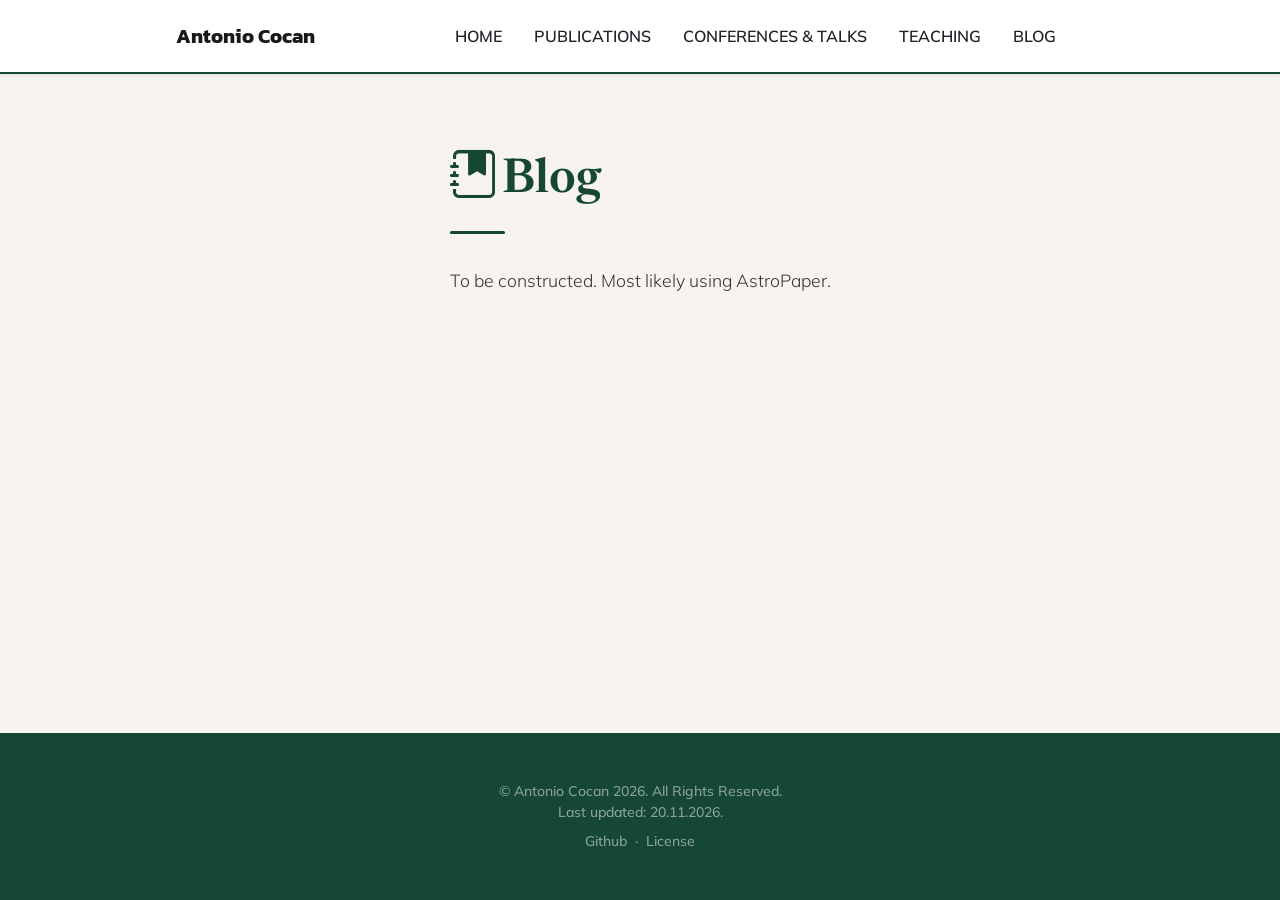
<file: blog.html>
<!DOCTYPE html>
<html lang="en">

<head>
    <meta charset="utf-8">
    <meta name="viewport" content="width=device-width, initial-scale=1">
    
    <title>Blog | Antonio Cocan</title>

    <!-- Favicon -->
    <link rel="icon" type="image/x-icon"
          href="static/assets/favicon.ico">

    <!-- Bootstrap Icons -->
    <link href="https://cdn.jsdelivr.net/npm/bootstrap-icons@1.5.0/font/bootstrap-icons.css"
          rel="stylesheet">

    <!-- Google Fonts -->
    <link rel="preconnect" href="https://fonts.gstatic.com">

    <link href="https://fonts.googleapis.com/css2?family=Newsreader:ital,wght@0,600;1,600&display=swap"
          rel="stylesheet">

    <link href="https://fonts.googleapis.com/css2?family=Mulish:ital,wght@0,300;0,500;0,600;0,700;1,300;1,500;1,600;1,700&display=swap"
          rel="stylesheet">

    <link href="https://fonts.googleapis.com/css2?family=Kanit:ital,wght@0,400;1,400&display=swap"
          rel="stylesheet">

    <!-- Your existing website stylesheet -->
    <link rel="stylesheet" href="static/css/blog.css">

    <!-- Bootstrap JavaScript for responsive navbar -->
    <script src="static/js/bootstrap.bundle.min.js"></script>
    
</head>

<body id="page-top">

    <!-- Navigation -->
    <nav class="header navbar navbar-expand-lg navbar-light fixed-top shadow-sm"
         id="mainNav">

        <div class="container px-5">

            <a class="navbar-brand fw-bold"
               href="index.html#page-top">
                Antonio Cocan
            </a>

            <button class="navbar-toggler"
                    type="button"
                    data-bs-toggle="collapse"
                    data-bs-target="#navbarResponsive"
                    aria-controls="navbarResponsive"
                    aria-expanded="false"
                    aria-label="Toggle navigation">

                MENU
                <i class="bi-list"></i>

            </button>

            <div class="collapse navbar-collapse"
                 id="navbarResponsive">

                <ul class="navbar-nav ms-auto me-4 my-3 my-lg-0">

                    <li class="nav-item">
                        <a class="nav-link me-lg-3"
                           href="index.html#page-top">
                            HOME
                        </a>
                    </li>

                    <li class="nav-item">
                        <a class="nav-link me-lg-3"
                           href="index.html#publications">
                            PUBLICATIONS
                        </a>
                    </li>

                    <li class="nav-item">
                        <a class="nav-link me-lg-3"
                           href="index.html#talks">
                            CONFERENCES &amp; TALKS
                        </a>
                    </li>

                    <li class="nav-item">
                        <a class="nav-link me-lg-3"
                           href="index.html#teaching">
                            TEACHING
                        </a>
                    </li>

                     <li class="nav-item">
                        <a class="nav-link me-lg-3"
                           href="blog.html">
                            BLOG
                        </a>
                    </li>

                </ul>
            </div>
        </div>
    </nav>


    <!-- CV Content -->
    <main class="cv-content">

        <h1><i class="bi bi-journal-bookmark-fill me-1"
               style="color: #154734;"></i>Blog</h1>

        <div class="cv-divider"></div>

        <p>
            To be constructed. Most likely using AstroPaper.
        </p>

    </main>

    <!-- Footer-->
    <footer class="bg-bottom text-center py-5">
        <div class="container px-5">
            <div class="text-white-50 small">
                <div id="copyright-text"></div>
                <div id="last-updated" class="mb-2"></div>
                <a id="github-link" href="https://github.com/username">Github</a>
                <span class="mx-1">&middot;</span>
                <a id="license-link" href="https://github.com/username/username.github.io/blob/main/LICENSE">License</a>
            </div>
        </div>
    </footer>
    
<script>
fetch('contents/config.yml')
    .then(response => response.text())
    .then(config => {
        const copyright = config.match(/copyright-text:\s*["']?(.+?)["']?\s*$/m);
        const lastUpdated = config.match(/last-updated:\s*["']?(.+?)["']?\s*$/m);

        if (copyright) {
            document.getElementById('copyright-text').textContent =
                copyright[1].replace(/^["']|["']$/g, '');
        }

        if (lastUpdated) {
            document.getElementById('last-updated').textContent =
                lastUpdated[1].replace(/^["']|["']$/g, '');
        }
    })
    .catch(error => console.error('Could not load footer config:', error));
</script>
    
</body>
</html>
</file>
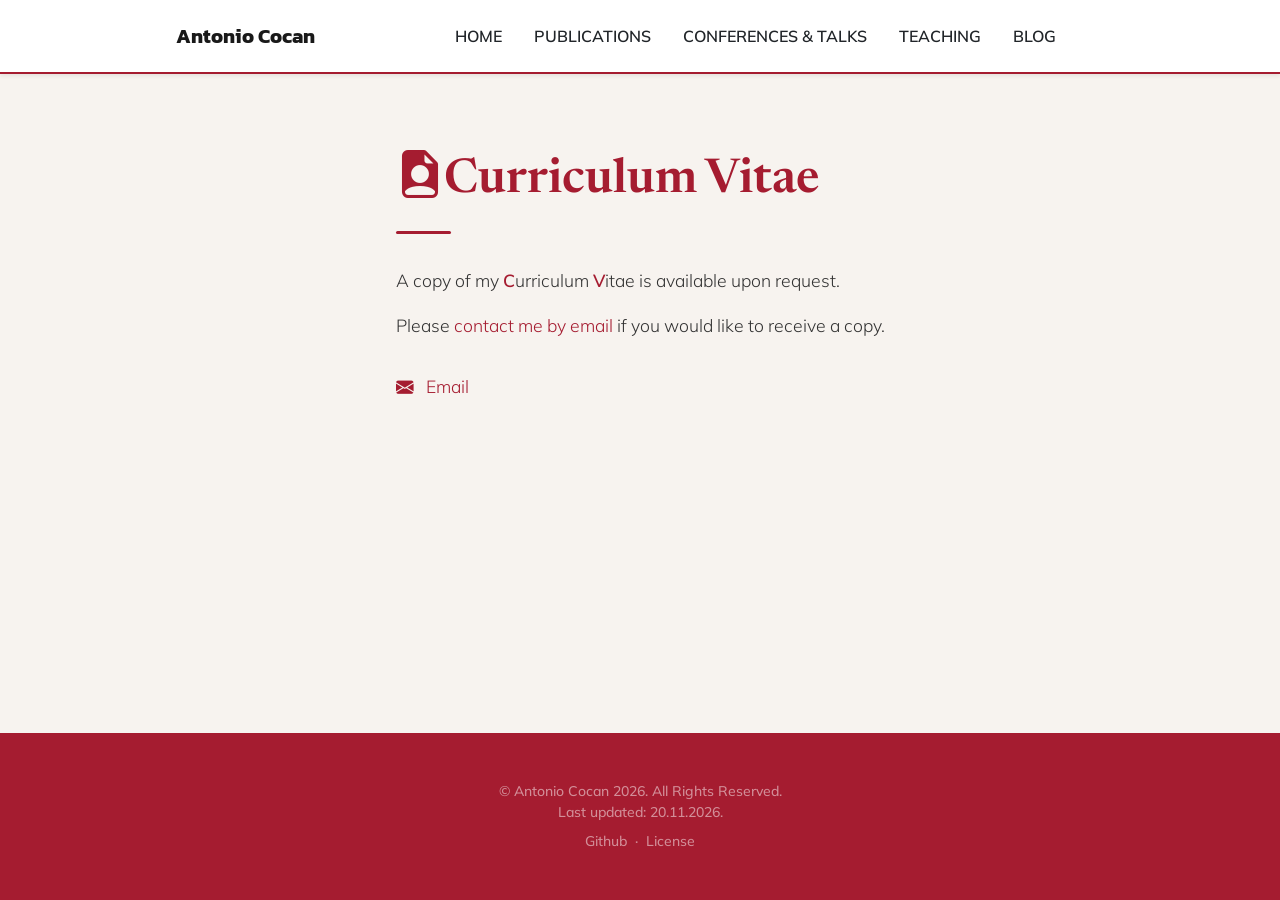
<file: cv.html>
<!DOCTYPE html>
<html lang="en">

<head>
    <meta charset="utf-8">
    <meta name="viewport" content="width=device-width, initial-scale=1">

    <link rel="stylesheet" href="static/css/main.css">
<link rel="stylesheet" href="static/css/cv.css">
    
    <title>Curriculum Vitae | Antonio Cocan</title>

    <!-- Favicon -->
    <link rel="icon" type="image/x-icon"
          href="static/assets/favicon.ico">

    <!-- Bootstrap Icons -->
    <link href="https://cdn.jsdelivr.net/npm/bootstrap-icons@1.5.0/font/bootstrap-icons.css"
          rel="stylesheet">

    <!-- Google Fonts -->
    <link rel="preconnect" href="https://fonts.gstatic.com">

    <link href="https://fonts.googleapis.com/css2?family=Newsreader:ital,wght@0,600;1,600&display=swap"
          rel="stylesheet">

    <link href="https://fonts.googleapis.com/css2?family=Mulish:ital,wght@0,300;0,500;0,600;0,700;1,300;1,500;1,600;1,700&display=swap"
          rel="stylesheet">

    <link href="https://fonts.googleapis.com/css2?family=Kanit:ital,wght@0,400;1,400&display=swap"
          rel="stylesheet">

    <!-- Your existing website stylesheet -->
    <link rel="stylesheet" href="static/css/main.css">

    <!-- Bootstrap JavaScript for responsive navbar -->
    <script src="static/js/bootstrap.bundle.min.js"></script>
    
</head>

<body id="page-top">

    <!-- Navigation -->
    <nav class="header navbar navbar-expand-lg navbar-light fixed-top shadow-sm"
         id="mainNav">

        <div class="container px-5">

            <a class="navbar-brand fw-bold"
               href="index.html#page-top">
                Antonio Cocan
            </a>

            <button class="navbar-toggler"
                    type="button"
                    data-bs-toggle="collapse"
                    data-bs-target="#navbarResponsive"
                    aria-controls="navbarResponsive"
                    aria-expanded="false"
                    aria-label="Toggle navigation">

                MENU
                <i class="bi-list"></i>

            </button>

            <div class="collapse navbar-collapse"
                 id="navbarResponsive">

                <ul class="navbar-nav ms-auto me-4 my-3 my-lg-0">

                    <li class="nav-item">
                        <a class="nav-link me-lg-3"
                           href="index.html#page-top">
                            HOME
                        </a>
                    </li>

                    <li class="nav-item">
                        <a class="nav-link me-lg-3"
                           href="index.html#publications">
                            PUBLICATIONS
                        </a>
                    </li>

                    <li class="nav-item">
                        <a class="nav-link me-lg-3"
                           href="index.html#talks">
                            CONFERENCES &amp; TALKS
                        </a>
                    </li>

                    <li class="nav-item">
                        <a class="nav-link me-lg-3"
                           href="index.html#teaching">
                            TEACHING
                        </a>
                    </li>

                    <li class="nav-item">
                        <a class="nav-link me-lg-3"
                           href="https://antoniococan.github.io/blogcocan/">
                            BLOG
                        </a>
                    </li>

                </ul>
            </div>
        </div>
    </nav>


    <!-- CV Content -->
    <main class="cv-content">

        <h1><i class="bi bi-file-earmark-person-fill"
               style="color: #A51C30;"></i>Curriculum Vitae</h1>

        <div class="cv-divider"></div>

        <p>
            A copy of my <span class="cv-highlight">C</span>urriculum <span class="cv-highlight">V</span>itae is available upon request.
        </p>

        <p>
            Please <a href="mailto:antoniococan@proton.me">contact me by email</a> if you would like to receive a copy.
        </p>

        <p style="margin-top: 28px;">
            <i class="bi bi-envelope-fill"
               style="color: #A51C30; margin-right: 8px;"></i>

            <a href="mailto:antoniococan@proton.me">
                Email
            </a>
        </p>

    </main>

    <!-- Footer-->
    <footer class="bg-bottom text-center py-5">
        <div class="container px-5">
            <div class="text-white-50 small">
                <div id="copyright-text"></div>
                <div id="last-updated" class="mb-2"></div>
                <a id="github-link" href="https://github.com/username">Github</a>
                <span class="mx-1">&middot;</span>
                <a id="license-link" href="https://github.com/username/username.github.io/blob/main/LICENSE">License</a>
            </div>
        </div>
    </footer>
    
<script>
fetch('contents/config.yml')
    .then(response => response.text())
    .then(config => {
        const copyright = config.match(/copyright-text:\s*["']?(.+?)["']?\s*$/m);
        const lastUpdated = config.match(/last-updated:\s*["']?(.+?)["']?\s*$/m);

        if (copyright) {
            document.getElementById('copyright-text').textContent =
                copyright[1].replace(/^["']|["']$/g, '');
        }

        if (lastUpdated) {
            document.getElementById('last-updated').textContent =
                lastUpdated[1].replace(/^["']|["']$/g, '');
        }
    })
    .catch(error => console.error('Could not load footer config:', error));
</script>
    
</body>
</html>
</file>
<file: static/css/blog.css>
/*

Color palettes to try:

Harvard Crimson:            #A51C30
Oxford-style Burgundy:      #8F1D2C
Oxford Navy:                #002147
Oxford Green:               #154734

Currently in use: #154734 (to change, simply ctrl+F or cmd+F and replace with the one you want)

*/

@charset "UTF-8";
/*!
* Start Bootstrap - New Age v6.0.7 (https://startbootstrap.com/theme/new-age)
* Copyright 2013-2023 Start Bootstrap
* Licensed under MIT (https://github.com/StartBootstrap/startbootstrap-new-age/blob/master/LICENSE)
*/
/*!
 * Bootstrap  v5.2.3 (https://getbootstrap.com/)
 * Copyright 2011-2022 The Bootstrap Authors
 * Copyright 2011-2022 Twitter, Inc.
 * Licensed under MIT (https://github.com/twbs/bootstrap/blob/main/LICENSE)
 */
:root {
  --bs-blue: #154734;
  --bs-indigo: #6610f2;
  --bs-purple: #9f1ae2;
  --bs-pink: #d63384;
  --bs-red: #dc3545;
  --bs-orange: #fd7e14;
  --bs-yellow: #ffc107;
  --bs-green: #198754;
  --bs-teal: #20c997;
  --bs-cyan: #0dcaf0;
  --bs-black: #000;
  --bs-white: #fff;
  --bs-gray: #6c757d;
  --bs-gray-dark: #343a40;
  --bs-gray-100: #f8f9fa;
  --bs-gray-200: #e9ecef;
  --bs-gray-300: #dee2e6;
  --bs-gray-400: #ced4da;
  --bs-gray-500: #adb5bd;
  --bs-gray-600: #6c757d;
  --bs-gray-700: #495057;
  --bs-gray-800: #343a40;
  --bs-gray-900: #212529;
  --bs-primary: ;
  --bs-secondary: #9f1ae2;
  --bs-success: #198754;
  --bs-info: #0dcaf0;
  --bs-warning: #ffc107;
  --bs-danger: #dc3545;
  --bs-light: #F7F3EF;
  --bs-dark: #212529;
  --bs-primary-rgb: 165, 28, 48;
  --bs-secondary-rgb: 159, 26, 226;
  --bs-success-rgb: 25, 135, 84;
  --bs-info-rgb: 13, 202, 240;
  --bs-warning-rgb: 255, 193, 7;
  --bs-danger-rgb: 220, 53, 69;
  --bs-light-rgb: 247, 243, 239;
  --bs-dark-rgb: 33, 37, 41;
  --bs-white-rgb: 255, 255, 255;
  --bs-black-rgb: 0, 0, 0;
  --bs-body-color-rgb: 33, 37, 41;
  --bs-body-bg-rgb: 255, 255, 255;
  --bs-font-sans-serif: system-ui, -apple-system, "Segoe UI", Roboto, "Helvetica Neue", "Noto Sans", "Liberation Sans", Arial, sans-serif, "Apple Color Emoji", "Segoe UI Emoji", "Segoe UI Symbol", "Noto Color Emoji";
  --bs-font-monospace: SFMono-Regular, Menlo, Monaco, Consolas, "Liberation Mono", "Courier New", monospace;
  --bs-gradient: linear-gradient(180deg, rgba(255, 255, 255, 0.15), rgba(255, 255, 255, 0));
  --bs-body-font-family: Mulish, -apple-system, BlinkMacSystemFont, Segoe UI, Roboto, Helvetica Neue, Arial, sans-serif, Apple Color Emoji, Segoe UI Emoji, Segoe UI Symbol, Noto Color Emoji;
  --bs-body-font-size: 1rem;
  --bs-body-font-weight: 500;
  --bs-body-line-height: 1.5;
  --bs-body-color: #212529;
  --bs-body-bg: #fff;
  --bs-border-width: 1px;
  --bs-border-style: solid;
  --bs-border-color: #dee2e6;
  --bs-border-color-translucent: rgba(0, 0, 0, 0.175);
  --bs-border-radius: 0.375rem;
  --bs-border-radius-sm: 0.25rem;
  --bs-border-radius-lg: 0.5rem;
  --bs-border-radius-xl: 1rem;
  --bs-border-radius-2xl: 2rem;
  --bs-border-radius-pill: 50rem;
  --bs-link-color: #154734;
  --bs-link-hover-color: #6F1424;
  --bs-code-color: #d63384;
  --bs-highlight-bg: #fff3cd;
}

*,
*::before,
*::after {
  box-sizing: border-box;
}

@media (prefers-reduced-motion: no-preference) {
  :root {
    scroll-behavior: smooth;
  }
}

body {
  margin: 0;
  font-family: var(--bs-body-font-family);
  font-size: var(--bs-body-font-size);
  font-weight: var(--bs-body-font-weight);
  line-height: var(--bs-body-line-height);
  color: var(--bs-body-color);
  text-align: var(--bs-body-text-align);
  background-color: var(--bs-body-bg);
  -webkit-text-size-adjust: 100%;
  -webkit-tap-highlight-color: rgba(0, 0, 0, 0);
}

hr {
  margin: 1rem 0;
  color: inherit;
  border: 0;
  border-top: 1px solid;
  opacity: 0.25;
}

h6, .h6, h5, .h5, h4, .h4, h3, .h3, h2, .h2, h1, .h1 {
  margin-top: 0;
  margin-bottom: 0.5rem;
  font-family: "Newsreader", -apple-system, BlinkMacSystemFont, "Segoe UI", Roboto, "Helvetica Neue", Arial, sans-serif, "Apple Color Emoji", "Segoe UI Emoji", "Segoe UI Symbol", "Noto Color Emoji";
  font-weight: 600;
  line-height: 1.2;
}

h1, .h1 {
  font-size: calc(1.375rem + 1.5vw);
}
@media (min-width: 1200px) {
  h1, .h1 {
    font-size: 2.5rem;
  }
}

h2, .h2 {
  font-size: calc(1.325rem + 0.9vw);
}
@media (min-width: 1200px) {
  h2, .h2 {
    font-size: 2rem;
  }
}

h3, .h3 {
  font-size: calc(1.3rem + 0.6vw);
}
@media (min-width: 1200px) {
  h3, .h3 {
    font-size: 1.75rem;
  }
}

h4, .h4 {
  font-size: calc(1.275rem + 0.3vw);
}
@media (min-width: 1200px) {
  h4, .h4 {
    font-size: 1.5rem;
  }
}

h5, .h5 {
  font-size: 1.25rem;
}

h6, .h6 {
  font-size: 1rem;
}

p {
  margin-top: 0;
  margin-bottom: 1rem;
}

abbr[title] {
  -webkit-text-decoration: underline dotted;
          text-decoration: underline dotted;
  cursor: help;
  -webkit-text-decoration-skip-ink: none;
          text-decoration-skip-ink: none;
}

address {
  margin-bottom: 1rem;
  font-style: normal;
  line-height: inherit;
}

ol,
ul {
  padding-left: 2rem;
}

ol,
ul,
dl {
  margin-top: 0;
  margin-bottom: 1rem;
}

ol ol,
ul ul,
ol ul,
ul ol {
  margin-bottom: 0;
}

dt {
  font-weight: 700;
}

dd {
  margin-bottom: 0.5rem;
  margin-left: 0;
}

blockquote {
  margin: 0 0 1rem;
}

b,
strong {
  font-weight: bolder;
}

small, .small {
  font-size: 0.875em;
}

mark, .mark {
  padding: 0.1875em;
  background-color: var(--bs-highlight-bg);
}

sub,
sup {
  position: relative;
  font-size: 0.75em;
  line-height: 0;
  vertical-align: baseline;
}

sub {
  bottom: -0.25em;
}

sup {
  top: -0.5em;
}

a {
  color: var(--bs-link-color);
  text-decoration: underline;
}
a:hover {
  color: var(--bs-link-hover-color);
}

a:not([href]):not([class]), a:not([href]):not([class]):hover {
  color: inherit;
  text-decoration: none;
}

pre,
code,
kbd,
samp {
  font-family: var(--bs-font-monospace);
  font-size: 1em;
}

pre {
  display: block;
  margin-top: 0;
  margin-bottom: 1rem;
  overflow: auto;
  font-size: 0.875em;
}
pre code {
  font-size: inherit;
  color: inherit;
  word-break: normal;
}

code {
  font-size: 0.875em;
  color: var(--bs-code-color);
  word-wrap: break-word;
}
a > code {
  color: inherit;
}

kbd {
  padding: 0.1875rem 0.375rem;
  font-size: 0.875em;
  color: var(--bs-body-bg);
  background-color: var(--bs-body-color);
  border-radius: 0.25rem;
}
kbd kbd {
  padding: 0;
  font-size: 1em;
}

figure {
  margin: 0 0 1rem;
}

img,
svg {
  vertical-align: middle;
}

table {
  caption-side: bottom;
  border-collapse: collapse;
}

caption {
  padding-top: 0.5rem;
  padding-bottom: 0.5rem;
  color: #6c757d;
  text-align: left;
}

th {
  text-align: inherit;
  text-align: -webkit-match-parent;
}

thead,
tbody,
tfoot,
tr,
td,
th {
  border-color: inherit;
  border-style: solid;
  border-width: 0;
}

label {
  display: inline-block;
}

button {
  border-radius: 0;
}

button:focus:not(:focus-visible) {
  outline: 0;
}

input,
button,
select,
optgroup,
textarea {
  margin: 0;
  font-family: inherit;
  font-size: inherit;
  line-height: inherit;
}

button,
select {
  text-transform: none;
}

[role=button] {
  cursor: pointer;
}

select {
  word-wrap: normal;
}
select:disabled {
  opacity: 1;
}

[list]:not([type=date]):not([type=datetime-local]):not([type=month]):not([type=week]):not([type=time])::-webkit-calendar-picker-indicator {
  display: none !important;
}

button,
[type=button],
[type=reset],
[type=submit] {
  -webkit-appearance: button;
  appearance: button;
}
button:not(:disabled),
[type=button]:not(:disabled),
[type=reset]:not(:disabled),
[type=submit]:not(:disabled) {
  cursor: pointer;
}

::-moz-focus-inner {
  padding: 0;
  border-style: none;
}

textarea {
  resize: vertical;
}

fieldset {
  min-width: 0;
  padding: 0;
  margin: 0;
  border: 0;
}

legend {
  float: left;
  width: 100%;
  padding: 0;
  margin-bottom: 0.5rem;
  font-size: calc(1.275rem + 0.3vw);
  line-height: inherit;
}
@media (min-width: 1200px) {
  legend {
    font-size: 1.5rem;
  }
}
legend + * {
  clear: left;
}

::-webkit-datetime-edit-fields-wrapper,
::-webkit-datetime-edit-text,
::-webkit-datetime-edit-minute,
::-webkit-datetime-edit-hour-field,
::-webkit-datetime-edit-day-field,
::-webkit-datetime-edit-month-field,
::-webkit-datetime-edit-year-field {
  padding: 0;
}

::-webkit-inner-spin-button {
  height: auto;
}

[type=search] {
  outline-offset: -2px;
  -webkit-appearance: textfield;
  appearance: textfield;
}

/* rtl:raw:
[type="tel"],
[type="url"],
[type="email"],
[type="number"] {
  direction: ltr;
}
*/
::-webkit-search-decoration {
  -webkit-appearance: none;
}

::-webkit-color-swatch-wrapper {
  padding: 0;
}

::file-selector-button {
  font: inherit;
  -webkit-appearance: button;
  appearance: button;
}

output {
  display: inline-block;
}

iframe {
  border: 0;
}

summary {
  display: list-item;
  cursor: pointer;
}

progress {
  vertical-align: baseline;
}

[hidden] {
  display: none !important;
}

.lead {
  font-size: 1.25rem;
  font-weight: 300;
}

.display-top {
  font-size: calc(1.625rem + 4.5vw);
  font-weight: 1100;
  line-height: 1.2;
}

.display-1 {
  font-size: calc(1.625rem + 4.5vw);
  font-weight: 300;
  line-height: 1.2;
}
@media (min-width: 1200px) {
  .display-1 {
    font-size: 5rem;
  }
}

.display-2 {
  font-size: calc(1.575rem + 3.9vw);
  font-weight: 300;
  line-height: 1.2;
}
@media (min-width: 1200px) {
  .display-2 {
    font-size: 4.5rem;
  }
}

.display-3 {
  font-size: calc(1.525rem + 3.3vw);
  font-weight: 300;
  line-height: 1.2;
}
@media (min-width: 1200px) {
  .display-3 {
    font-size: 4rem;
  }
}

.display-4 {
  font-size: calc(1.475rem + 2.7vw);
  font-weight: 300;
  line-height: 1.2;
}
@media (min-width: 1200px) {
  .display-4 {
    font-size: 3.5rem;
  }
}

.display-5 {
  font-size: calc(1.425rem + 2.1vw);
  font-weight: 300;
  line-height: 1.2;
}
@media (min-width: 1200px) {
  .display-5 {
    font-size: 3rem;
  }
}

.display-6 {
  font-size: calc(1.375rem + 1.5vw);
  font-weight: 300;
  line-height: 1.2;
}
@media (min-width: 1200px) {
  .display-6 {
    font-size: 2.5rem;
  }
}

.list-unstyled {
  padding-left: 0;
  list-style: none;
}

.list-inline {
  padding-left: 0;
  list-style: none;
}

.list-inline-item {
  display: inline-block;
}
.list-inline-item:not(:last-child) {
  margin-right: 0.5rem;
}

.initialism {
  font-size: 0.875em;
  text-transform: uppercase;
}

.blockquote {
  margin-bottom: 1rem;
  font-size: 1.25rem;
}
.blockquote > :last-child {
  margin-bottom: 0;
}

.blockquote-footer {
  margin-top: -1rem;
  margin-bottom: 1rem;
  font-size: 0.875em;
  color: #6c757d;
}
.blockquote-footer::before {
  content: "— ";
}

.img-fluid {
  max-width: 100%;
  height: auto;
}

.img-thumbnail {
  padding: 0.25rem;
  background-color: #fff;
  border: 1px solid var(--bs-border-color);
  border-radius: 0.375rem;
  max-width: 100%;
  height: auto;
}

.figure {
  display: inline-block;
}

.figure-img {
  margin-bottom: 0.5rem;
  line-height: 1;
}

.figure-caption {
  font-size: 0.875em;
  color: #6c757d;
}

.container,
.container-fluid,
.container-xxl,
.container-xl,
.container-lg,
.container-md,
.container-sm {
  --bs-gutter-x: 1.5rem;
  --bs-gutter-y: 0;
  width: 100%;
  padding-right: calc(var(--bs-gutter-x) * 0.5);
  padding-left: calc(var(--bs-gutter-x) * 0.5);
  margin-right: auto;
  margin-left: auto;
}

@media (min-width: 576px) {
  .container-sm, .container {
    max-width: 540px;
  }
}
@media (min-width: 768px) {
  .container-md, .container-sm, .container {
    max-width: 720px;
  }
}
@media (min-width: 992px) {
  .container-lg, .container-md, .container-sm, .container {
    max-width: 960px;
  }
}
@media (min-width: 1200px) {
  .container-xl, .container-lg, .container-md, .container-sm, .container {
    max-width: 1140px;
  }
}
@media (min-width: 1400px) {
  .container-xxl, .container-xl, .container-lg, .container-md, .container-sm, .container {
    max-width: 1320px;
  }
}
.row {
  --bs-gutter-x: 1.5rem;
  --bs-gutter-y: 0;
  display: flex;
  flex-wrap: wrap;
  margin-top: calc(-1 * var(--bs-gutter-y));
  margin-right: calc(-0.5 * var(--bs-gutter-x));
  margin-left: calc(-0.5 * var(--bs-gutter-x));
}
.row > * {
  flex-shrink: 0;
  width: 100%;
  max-width: 100%;
  padding-right: calc(var(--bs-gutter-x) * 0.5);
  padding-left: calc(var(--bs-gutter-x) * 0.5);
  margin-top: var(--bs-gutter-y);
}

.col {
  flex: 1 0 0%;
}

.row-cols-auto > * {
  flex: 0 0 auto;
  width: auto;
}

.row-cols-1 > * {
  flex: 0 0 auto;
  width: 100%;
}

.row-cols-2 > * {
  flex: 0 0 auto;
  width: 50%;
}

.row-cols-3 > * {
  flex: 0 0 auto;
  width: 33.3333333333%;
}

.row-cols-4 > * {
  flex: 0 0 auto;
  width: 25%;
}

.row-cols-5 > * {
  flex: 0 0 auto;
  width: 20%;
}

.row-cols-6 > * {
  flex: 0 0 auto;
  width: 16.6666666667%;
}

.col-auto {
  flex: 0 0 auto;
  width: auto;
}

.col-1 {
  flex: 0 0 auto;
  width: 8.33333333%;
}

.col-2 {
  flex: 0 0 auto;
  width: 16.66666667%;
}

.col-3 {
  flex: 0 0 auto;
  width: 25%;
}

.col-4 {
  flex: 0 0 auto;
  width: 33.33333333%;
}

.col-5 {
  flex: 0 0 auto;
  width: 41.66666667%;
}

.col-6 {
  flex: 0 0 auto;
  width: 50%;
}

.col-7 {
  flex: 0 0 auto;
  width: 58.33333333%;
}

.col-8 {
  flex: 0 0 auto;
  width: 66.66666667%;
}

.col-9 {
  flex: 0 0 auto;
  width: 75%;
}

.col-10 {
  flex: 0 0 auto;
  width: 83.33333333%;
}

.col-11 {
  flex: 0 0 auto;
  width: 91.66666667%;
}

.col-12 {
  flex: 0 0 auto;
  width: 100%;
}

.offset-1 {
  margin-left: 8.33333333%;
}

.offset-2 {
  margin-left: 16.66666667%;
}

.offset-3 {
  margin-left: 25%;
}

.offset-4 {
  margin-left: 33.33333333%;
}

.offset-5 {
  margin-left: 41.66666667%;
}

.offset-6 {
  margin-left: 50%;
}

.offset-7 {
  margin-left: 58.33333333%;
}

.offset-8 {
  margin-left: 66.66666667%;
}

.offset-9 {
  margin-left: 75%;
}

.offset-10 {
  margin-left: 83.33333333%;
}

.offset-11 {
  margin-left: 91.66666667%;
}

.g-0,
.gx-0 {
  --bs-gutter-x: 0;
}

.g-0,
.gy-0 {
  --bs-gutter-y: 0;
}

.g-1,
.gx-1 {
  --bs-gutter-x: 0.25rem;
}

.g-1,
.gy-1 {
  --bs-gutter-y: 0.25rem;
}

.g-2,
.gx-2 {
  --bs-gutter-x: 0.5rem;
}

.g-2,
.gy-2 {
  --bs-gutter-y: 0.5rem;
}

.g-3,
.gx-3 {
  --bs-gutter-x: 1rem;
}

.g-3,
.gy-3 {
  --bs-gutter-y: 1rem;
}

.g-4,
.gx-4 {
  --bs-gutter-x: 1.5rem;
}

.g-4,
.gy-4 {
  --bs-gutter-y: 1.5rem;
}

.g-5,
.gx-5 {
  --bs-gutter-x: 3rem;
}

.g-5,
.gy-5 {
  --bs-gutter-y: 3rem;
}

@media (min-width: 576px) {
  .col-sm {
    flex: 1 0 0%;
  }
  .row-cols-sm-auto > * {
    flex: 0 0 auto;
    width: auto;
  }
  .row-cols-sm-1 > * {
    flex: 0 0 auto;
    width: 100%;
  }
  .row-cols-sm-2 > * {
    flex: 0 0 auto;
    width: 50%;
  }
  .row-cols-sm-3 > * {
    flex: 0 0 auto;
    width: 33.3333333333%;
  }
  .row-cols-sm-4 > * {
    flex: 0 0 auto;
    width: 25%;
  }
  .row-cols-sm-5 > * {
    flex: 0 0 auto;
    width: 20%;
  }
  .row-cols-sm-6 > * {
    flex: 0 0 auto;
    width: 16.6666666667%;
  }
  .col-sm-auto {
    flex: 0 0 auto;
    width: auto;
  }
  .col-sm-1 {
    flex: 0 0 auto;
    width: 8.33333333%;
  }
  .col-sm-2 {
    flex: 0 0 auto;
    width: 16.66666667%;
  }
  .col-sm-3 {
    flex: 0 0 auto;
    width: 25%;
  }
  .col-sm-4 {
    flex: 0 0 auto;
    width: 33.33333333%;
  }
  .col-sm-5 {
    flex: 0 0 auto;
    width: 41.66666667%;
  }
  .col-sm-6 {
    flex: 0 0 auto;
    width: 50%;
  }
  .col-sm-7 {
    flex: 0 0 auto;
    width: 58.33333333%;
  }
  .col-sm-8 {
    flex: 0 0 auto;
    width: 66.66666667%;
  }
  .col-sm-9 {
    flex: 0 0 auto;
    width: 75%;
  }
  .col-sm-10 {
    flex: 0 0 auto;
    width: 83.33333333%;
  }
  .col-sm-11 {
    flex: 0 0 auto;
    width: 91.66666667%;
  }
  .col-sm-12 {
    flex: 0 0 auto;
    width: 100%;
  }
  .offset-sm-0 {
    margin-left: 0;
  }
  .offset-sm-1 {
    margin-left: 8.33333333%;
  }
  .offset-sm-2 {
    margin-left: 16.66666667%;
  }
  .offset-sm-3 {
    margin-left: 25%;
  }
  .offset-sm-4 {
    margin-left: 33.33333333%;
  }
  .offset-sm-5 {
    margin-left: 41.66666667%;
  }
  .offset-sm-6 {
    margin-left: 50%;
  }
  .offset-sm-7 {
    margin-left: 58.33333333%;
  }
  .offset-sm-8 {
    margin-left: 66.66666667%;
  }
  .offset-sm-9 {
    margin-left: 75%;
  }
  .offset-sm-10 {
    margin-left: 83.33333333%;
  }
  .offset-sm-11 {
    margin-left: 91.66666667%;
  }
  .g-sm-0,
  .gx-sm-0 {
    --bs-gutter-x: 0;
  }
  .g-sm-0,
  .gy-sm-0 {
    --bs-gutter-y: 0;
  }
  .g-sm-1,
  .gx-sm-1 {
    --bs-gutter-x: 0.25rem;
  }
  .g-sm-1,
  .gy-sm-1 {
    --bs-gutter-y: 0.25rem;
  }
  .g-sm-2,
  .gx-sm-2 {
    --bs-gutter-x: 0.5rem;
  }
  .g-sm-2,
  .gy-sm-2 {
    --bs-gutter-y: 0.5rem;
  }
  .g-sm-3,
  .gx-sm-3 {
    --bs-gutter-x: 1rem;
  }
  .g-sm-3,
  .gy-sm-3 {
    --bs-gutter-y: 1rem;
  }
  .g-sm-4,
  .gx-sm-4 {
    --bs-gutter-x: 1.5rem;
  }
  .g-sm-4,
  .gy-sm-4 {
    --bs-gutter-y: 1.5rem;
  }
  .g-sm-5,
  .gx-sm-5 {
    --bs-gutter-x: 3rem;
  }
  .g-sm-5,
  .gy-sm-5 {
    --bs-gutter-y: 3rem;
  }
}
@media (min-width: 768px) {
  .col-md {
    flex: 1 0 0%;
  }
  .row-cols-md-auto > * {
    flex: 0 0 auto;
    width: auto;
  }
  .row-cols-md-1 > * {
    flex: 0 0 auto;
    width: 100%;
  }
  .row-cols-md-2 > * {
    flex: 0 0 auto;
    width: 50%;
  }
  .row-cols-md-3 > * {
    flex: 0 0 auto;
    width: 33.3333333333%;
  }
  .row-cols-md-4 > * {
    flex: 0 0 auto;
    width: 25%;
  }
  .row-cols-md-5 > * {
    flex: 0 0 auto;
    width: 20%;
  }
  .row-cols-md-6 > * {
    flex: 0 0 auto;
    width: 16.6666666667%;
  }
  .col-md-auto {
    flex: 0 0 auto;
    width: auto;
  }
  .col-md-1 {
    flex: 0 0 auto;
    width: 8.33333333%;
  }
  .col-md-2 {
    flex: 0 0 auto;
    width: 16.66666667%;
  }
  .col-md-3 {
    flex: 0 0 auto;
    width: 25%;
  }
  .col-md-4 {
    flex: 0 0 auto;
    width: 33.33333333%;
  }
  .col-md-5 {
    flex: 0 0 auto;
    width: 41.66666667%;
  }
  .col-md-6 {
    flex: 0 0 auto;
    width: 50%;
  }
  .col-md-7 {
    flex: 0 0 auto;
    width: 58.33333333%;
  }
  .col-md-8 {
    flex: 0 0 auto;
    width: 66.66666667%;
  }
  .col-md-9 {
    flex: 0 0 auto;
    width: 75%;
  }
  .col-md-10 {
    flex: 0 0 auto;
    width: 83.33333333%;
  }
  .col-md-11 {
    flex: 0 0 auto;
    width: 91.66666667%;
  }
  .col-md-12 {
    flex: 0 0 auto;
    width: 100%;
  }
  .offset-md-0 {
    margin-left: 0;
  }
  .offset-md-1 {
    margin-left: 8.33333333%;
  }
  .offset-md-2 {
    margin-left: 16.66666667%;
  }
  .offset-md-3 {
    margin-left: 25%;
  }
  .offset-md-4 {
    margin-left: 33.33333333%;
  }
  .offset-md-5 {
    margin-left: 41.66666667%;
  }
  .offset-md-6 {
    margin-left: 50%;
  }
  .offset-md-7 {
    margin-left: 58.33333333%;
  }
  .offset-md-8 {
    margin-left: 66.66666667%;
  }
  .offset-md-9 {
    margin-left: 75%;
  }
  .offset-md-10 {
    margin-left: 83.33333333%;
  }
  .offset-md-11 {
    margin-left: 91.66666667%;
  }
  .g-md-0,
  .gx-md-0 {
    --bs-gutter-x: 0;
  }
  .g-md-0,
  .gy-md-0 {
    --bs-gutter-y: 0;
  }
  .g-md-1,
  .gx-md-1 {
    --bs-gutter-x: 0.25rem;
  }
  .g-md-1,
  .gy-md-1 {
    --bs-gutter-y: 0.25rem;
  }
  .g-md-2,
  .gx-md-2 {
    --bs-gutter-x: 0.5rem;
  }
  .g-md-2,
  .gy-md-2 {
    --bs-gutter-y: 0.5rem;
  }
  .g-md-3,
  .gx-md-3 {
    --bs-gutter-x: 1rem;
  }
  .g-md-3,
  .gy-md-3 {
    --bs-gutter-y: 1rem;
  }
  .g-md-4,
  .gx-md-4 {
    --bs-gutter-x: 1.5rem;
  }
  .g-md-4,
  .gy-md-4 {
    --bs-gutter-y: 1.5rem;
  }
  .g-md-5,
  .gx-md-5 {
    --bs-gutter-x: 3rem;
  }
  .g-md-5,
  .gy-md-5 {
    --bs-gutter-y: 3rem;
  }
}
@media (min-width: 992px) {
  .col-lg {
    flex: 1 0 0%;
  }
  .row-cols-lg-auto > * {
    flex: 0 0 auto;
    width: auto;
  }
  .row-cols-lg-1 > * {
    flex: 0 0 auto;
    width: 100%;
  }
  .row-cols-lg-2 > * {
    flex: 0 0 auto;
    width: 50%;
  }
  .row-cols-lg-3 > * {
    flex: 0 0 auto;
    width: 33.3333333333%;
  }
  .row-cols-lg-4 > * {
    flex: 0 0 auto;
    width: 25%;
  }
  .row-cols-lg-5 > * {
    flex: 0 0 auto;
    width: 20%;
  }
  .row-cols-lg-6 > * {
    flex: 0 0 auto;
    width: 16.6666666667%;
  }
  .col-lg-auto {
    flex: 0 0 auto;
    width: auto;
  }
  .col-lg-1 {
    flex: 0 0 auto;
    width: 8.33333333%;
  }
  .col-lg-2 {
    flex: 0 0 auto;
    width: 16.66666667%;
  }
  .col-lg-3 {
    flex: 0 0 auto;
    width: 25%;
  }
  .col-lg-4 {
    flex: 0 0 auto;
    width: 33.33333333%;
  }
  .col-lg-5 {
    flex: 0 0 auto;
    width: 41.66666667%;
  }
  .col-lg-6 {
    flex: 0 0 auto;
    width: 50%;
  }
  .col-lg-7 {
    flex: 0 0 auto;
    width: 58.33333333%;
  }
  .col-lg-8 {
    flex: 0 0 auto;
    width: 66.66666667%;
  }
  .col-lg-9 {
    flex: 0 0 auto;
    width: 75%;
  }
  .col-lg-10 {
    flex: 0 0 auto;
    width: 83.33333333%;
  }
  .col-lg-11 {
    flex: 0 0 auto;
    width: 91.66666667%;
  }
  .col-lg-12 {
    flex: 0 0 auto;
    width: 100%;
  }
  .offset-lg-0 {
    margin-left: 0;
  }
  .offset-lg-1 {
    margin-left: 8.33333333%;
  }
  .offset-lg-2 {
    margin-left: 16.66666667%;
  }
  .offset-lg-3 {
    margin-left: 25%;
  }
  .offset-lg-4 {
    margin-left: 33.33333333%;
  }
  .offset-lg-5 {
    margin-left: 41.66666667%;
  }
  .offset-lg-6 {
    margin-left: 50%;
  }
  .offset-lg-7 {
    margin-left: 58.33333333%;
  }
  .offset-lg-8 {
    margin-left: 66.66666667%;
  }
  .offset-lg-9 {
    margin-left: 75%;
  }
  .offset-lg-10 {
    margin-left: 83.33333333%;
  }
  .offset-lg-11 {
    margin-left: 91.66666667%;
  }
  .g-lg-0,
  .gx-lg-0 {
    --bs-gutter-x: 0;
  }
  .g-lg-0,
  .gy-lg-0 {
    --bs-gutter-y: 0;
  }
  .g-lg-1,
  .gx-lg-1 {
    --bs-gutter-x: 0.25rem;
  }
  .g-lg-1,
  .gy-lg-1 {
    --bs-gutter-y: 0.25rem;
  }
  .g-lg-2,
  .gx-lg-2 {
    --bs-gutter-x: 0.5rem;
  }
  .g-lg-2,
  .gy-lg-2 {
    --bs-gutter-y: 0.5rem;
  }
  .g-lg-3,
  .gx-lg-3 {
    --bs-gutter-x: 1rem;
  }
  .g-lg-3,
  .gy-lg-3 {
    --bs-gutter-y: 1rem;
  }
  .g-lg-4,
  .gx-lg-4 {
    --bs-gutter-x: 1.5rem;
  }
  .g-lg-4,
  .gy-lg-4 {
    --bs-gutter-y: 1.5rem;
  }
  .g-lg-5,
  .gx-lg-5 {
    --bs-gutter-x: 3rem;
  }
  .g-lg-5,
  .gy-lg-5 {
    --bs-gutter-y: 3rem;
  }
}
@media (min-width: 1200px) {
  .col-xl {
    flex: 1 0 0%;
  }
  .row-cols-xl-auto > * {
    flex: 0 0 auto;
    width: auto;
  }
  .row-cols-xl-1 > * {
    flex: 0 0 auto;
    width: 100%;
  }
  .row-cols-xl-2 > * {
    flex: 0 0 auto;
    width: 50%;
  }
  .row-cols-xl-3 > * {
    flex: 0 0 auto;
    width: 33.3333333333%;
  }
  .row-cols-xl-4 > * {
    flex: 0 0 auto;
    width: 25%;
  }
  .row-cols-xl-5 > * {
    flex: 0 0 auto;
    width: 20%;
  }
  .row-cols-xl-6 > * {
    flex: 0 0 auto;
    width: 16.6666666667%;
  }
  .col-xl-auto {
    flex: 0 0 auto;
    width: auto;
  }
  .col-xl-1 {
    flex: 0 0 auto;
    width: 8.33333333%;
  }
  .col-xl-2 {
    flex: 0 0 auto;
    width: 16.66666667%;
  }
  .col-xl-3 {
    flex: 0 0 auto;
    width: 25%;
  }
  .col-xl-4 {
    flex: 0 0 auto;
    width: 33.33333333%;
  }
  .col-xl-5 {
    flex: 0 0 auto;
    width: 41.66666667%;
  }
  .col-xl-6 {
    flex: 0 0 auto;
    width: 50%;
  }
  .col-xl-7 {
    flex: 0 0 auto;
    width: 58.33333333%;
  }
  .col-xl-8 {
    flex: 0 0 auto;
    width: 66.66666667%;
  }
  .col-xl-9 {
    flex: 0 0 auto;
    width: 75%;
  }
  .col-xl-10 {
    flex: 0 0 auto;
    width: 83.33333333%;
  }
  .col-xl-11 {
    flex: 0 0 auto;
    width: 91.66666667%;
  }
  .col-xl-12 {
    flex: 0 0 auto;
    width: 100%;
  }
  .offset-xl-0 {
    margin-left: 0;
  }
  .offset-xl-1 {
    margin-left: 8.33333333%;
  }
  .offset-xl-2 {
    margin-left: 16.66666667%;
  }
  .offset-xl-3 {
    margin-left: 25%;
  }
  .offset-xl-4 {
    margin-left: 33.33333333%;
  }
  .offset-xl-5 {
    margin-left: 41.66666667%;
  }
  .offset-xl-6 {
    margin-left: 50%;
  }
  .offset-xl-7 {
    margin-left: 58.33333333%;
  }
  .offset-xl-8 {
    margin-left: 66.66666667%;
  }
  .offset-xl-9 {
    margin-left: 75%;
  }
  .offset-xl-10 {
    margin-left: 83.33333333%;
  }
  .offset-xl-11 {
    margin-left: 91.66666667%;
  }
  .g-xl-0,
  .gx-xl-0 {
    --bs-gutter-x: 0;
  }
  .g-xl-0,
  .gy-xl-0 {
    --bs-gutter-y: 0;
  }
  .g-xl-1,
  .gx-xl-1 {
    --bs-gutter-x: 0.25rem;
  }
  .g-xl-1,
  .gy-xl-1 {
    --bs-gutter-y: 0.25rem;
  }
  .g-xl-2,
  .gx-xl-2 {
    --bs-gutter-x: 0.5rem;
  }
  .g-xl-2,
  .gy-xl-2 {
    --bs-gutter-y: 0.5rem;
  }
  .g-xl-3,
  .gx-xl-3 {
    --bs-gutter-x: 1rem;
  }
  .g-xl-3,
  .gy-xl-3 {
    --bs-gutter-y: 1rem;
  }
  .g-xl-4,
  .gx-xl-4 {
    --bs-gutter-x: 1.5rem;
  }
  .g-xl-4,
  .gy-xl-4 {
    --bs-gutter-y: 1.5rem;
  }
  .g-xl-5,
  .gx-xl-5 {
    --bs-gutter-x: 3rem;
  }
  .g-xl-5,
  .gy-xl-5 {
    --bs-gutter-y: 3rem;
  }
}
@media (min-width: 1400px) {
  .col-xxl {
    flex: 1 0 0%;
  }
  .row-cols-xxl-auto > * {
    flex: 0 0 auto;
    width: auto;
  }
  .row-cols-xxl-1 > * {
    flex: 0 0 auto;
    width: 100%;
  }
  .row-cols-xxl-2 > * {
    flex: 0 0 auto;
    width: 50%;
  }
  .row-cols-xxl-3 > * {
    flex: 0 0 auto;
    width: 33.3333333333%;
  }
  .row-cols-xxl-4 > * {
    flex: 0 0 auto;
    width: 25%;
  }
  .row-cols-xxl-5 > * {
    flex: 0 0 auto;
    width: 20%;
  }
  .row-cols-xxl-6 > * {
    flex: 0 0 auto;
    width: 16.6666666667%;
  }
  .col-xxl-auto {
    flex: 0 0 auto;
    width: auto;
  }
  .col-xxl-1 {
    flex: 0 0 auto;
    width: 8.33333333%;
  }
  .col-xxl-2 {
    flex: 0 0 auto;
    width: 16.66666667%;
  }
  .col-xxl-3 {
    flex: 0 0 auto;
    width: 25%;
  }
  .col-xxl-4 {
    flex: 0 0 auto;
    width: 33.33333333%;
  }
  .col-xxl-5 {
    flex: 0 0 auto;
    width: 41.66666667%;
  }
  .col-xxl-6 {
    flex: 0 0 auto;
    width: 50%;
  }
  .col-xxl-7 {
    flex: 0 0 auto;
    width: 58.33333333%;
  }
  .col-xxl-8 {
    flex: 0 0 auto;
    width: 66.66666667%;
  }
  .col-xxl-9 {
    flex: 0 0 auto;
    width: 75%;
  }
  .col-xxl-10 {
    flex: 0 0 auto;
    width: 83.33333333%;
  }
  .col-xxl-11 {
    flex: 0 0 auto;
    width: 91.66666667%;
  }
  .col-xxl-12 {
    flex: 0 0 auto;
    width: 100%;
  }
  .offset-xxl-0 {
    margin-left: 0;
  }
  .offset-xxl-1 {
    margin-left: 8.33333333%;
  }
  .offset-xxl-2 {
    margin-left: 16.66666667%;
  }
  .offset-xxl-3 {
    margin-left: 25%;
  }
  .offset-xxl-4 {
    margin-left: 33.33333333%;
  }
  .offset-xxl-5 {
    margin-left: 41.66666667%;
  }
  .offset-xxl-6 {
    margin-left: 50%;
  }
  .offset-xxl-7 {
    margin-left: 58.33333333%;
  }
  .offset-xxl-8 {
    margin-left: 66.66666667%;
  }
  .offset-xxl-9 {
    margin-left: 75%;
  }
  .offset-xxl-10 {
    margin-left: 83.33333333%;
  }
  .offset-xxl-11 {
    margin-left: 91.66666667%;
  }
  .g-xxl-0,
  .gx-xxl-0 {
    --bs-gutter-x: 0;
  }
  .g-xxl-0,
  .gy-xxl-0 {
    --bs-gutter-y: 0;
  }
  .g-xxl-1,
  .gx-xxl-1 {
    --bs-gutter-x: 0.25rem;
  }
  .g-xxl-1,
  .gy-xxl-1 {
    --bs-gutter-y: 0.25rem;
  }
  .g-xxl-2,
  .gx-xxl-2 {
    --bs-gutter-x: 0.5rem;
  }
  .g-xxl-2,
  .gy-xxl-2 {
    --bs-gutter-y: 0.5rem;
  }
  .g-xxl-3,
  .gx-xxl-3 {
    --bs-gutter-x: 1rem;
  }
  .g-xxl-3,
  .gy-xxl-3 {
    --bs-gutter-y: 1rem;
  }
  .g-xxl-4,
  .gx-xxl-4 {
    --bs-gutter-x: 1.5rem;
  }
  .g-xxl-4,
  .gy-xxl-4 {
    --bs-gutter-y: 1.5rem;
  }
  .g-xxl-5,
  .gx-xxl-5 {
    --bs-gutter-x: 3rem;
  }
  .g-xxl-5,
  .gy-xxl-5 {
    --bs-gutter-y: 3rem;
  }
}
.table {
  --bs-table-color: var(--bs-body-color);
  --bs-table-bg: transparent;
  --bs-table-border-color: var(--bs-border-color);
  --bs-table-accent-bg: transparent;
  --bs-table-striped-color: var(--bs-body-color);
  --bs-table-striped-bg: rgba(0, 0, 0, 0.05);
  --bs-table-active-color: var(--bs-body-color);
  --bs-table-active-bg: rgba(0, 0, 0, 0.1);
  --bs-table-hover-color: var(--bs-body-color);
  --bs-table-hover-bg: rgba(0, 0, 0, 0.075);
  width: 100%;
  margin-bottom: 1rem;
  color: var(--bs-table-color);
  vertical-align: top;
  border-color: var(--bs-table-border-color);
}
.table > :not(caption) > * > * {
  padding: 0.5rem 0.5rem;
  background-color: var(--bs-table-bg);
  border-bottom-width: 1px;
  box-shadow: inset 0 0 0 9999px var(--bs-table-accent-bg);
}
.table > tbody {
  vertical-align: inherit;
}
.table > thead {
  vertical-align: bottom;
}

.table-group-divider {
  border-top: 2px solid currentcolor;
}

.caption-top {
  caption-side: top;
}

.table-sm > :not(caption) > * > * {
  padding: 0.25rem 0.25rem;
}

.table-bordered > :not(caption) > * {
  border-width: 1px 0;
}
.table-bordered > :not(caption) > * > * {
  border-width: 0 1px;
}

.table-borderless > :not(caption) > * > * {
  border-bottom-width: 0;
}
.table-borderless > :not(:first-child) {
  border-top-width: 0;
}

.table-striped > tbody > tr:nth-of-type(odd) > * {
  --bs-table-accent-bg: var(--bs-table-striped-bg);
  color: var(--bs-table-striped-color);
}

.table-striped-columns > :not(caption) > tr > :nth-child(even) {
  --bs-table-accent-bg: var(--bs-table-striped-bg);
  color: var(--bs-table-striped-color);
}

.table-active {
  --bs-table-accent-bg: var(--bs-table-active-bg);
  color: var(--bs-table-active-color);
}

.table-hover > tbody > tr:hover > * {
  --bs-table-accent-bg: var(--bs-table-hover-bg);
  color: var(--bs-table-hover-color);
}

.table-primary {
  --bs-table-color: #000;
  --bs-table-bg: #d4d7fc;
  --bs-table-border-color: #bfc2e3;
  --bs-table-striped-bg: #c9ccef;
  --bs-table-striped-color: #000;
  --bs-table-active-bg: #bfc2e3;
  --bs-table-active-color: #000;
  --bs-table-hover-bg: #c4c7e9;
  --bs-table-hover-color: #000;
  color: var(--bs-table-color);
  border-color: var(--bs-table-border-color);
}

.table-secondary {
  --bs-table-color: #000;
  --bs-table-bg: #ecd1f9;
  --bs-table-border-color: #d4bce0;
  --bs-table-striped-bg: #e0c7ed;
  --bs-table-striped-color: #000;
  --bs-table-active-bg: #d4bce0;
  --bs-table-active-color: #000;
  --bs-table-hover-bg: #dac1e6;
  --bs-table-hover-color: #000;
  color: var(--bs-table-color);
  border-color: var(--bs-table-border-color);
}

.table-success {
  --bs-table-color: #000;
  --bs-table-bg: #d1e7dd;
  --bs-table-border-color: #bcd0c7;
  --bs-table-striped-bg: #c7dbd2;
  --bs-table-striped-color: #000;
  --bs-table-active-bg: #bcd0c7;
  --bs-table-active-color: #000;
  --bs-table-hover-bg: #c1d6cc;
  --bs-table-hover-color: #000;
  color: var(--bs-table-color);
  border-color: var(--bs-table-border-color);
}

.table-info {
  --bs-table-color: #000;
  --bs-table-bg: #cff4fc;
  --bs-table-border-color: #badce3;
  --bs-table-striped-bg: #c5e8ef;
  --bs-table-striped-color: #000;
  --bs-table-active-bg: #badce3;
  --bs-table-active-color: #000;
  --bs-table-hover-bg: #bfe2e9;
  --bs-table-hover-color: #000;
  color: var(--bs-table-color);
  border-color: var(--bs-table-border-color);
}

.table-warning {
  --bs-table-color: #000;
  --bs-table-bg: #fff3cd;
  --bs-table-border-color: #e6dbb9;
  --bs-table-striped-bg: #f2e7c3;
  --bs-table-striped-color: #000;
  --bs-table-active-bg: #e6dbb9;
  --bs-table-active-color: #000;
  --bs-table-hover-bg: #ece1be;
  --bs-table-hover-color: #000;
  color: var(--bs-table-color);
  border-color: var(--bs-table-border-color);
}

.table-danger {
  --bs-table-color: #000;
  --bs-table-bg: #f8d7da;
  --bs-table-border-color: #dfc2c4;
  --bs-table-striped-bg: #eccccf;
  --bs-table-striped-color: #000;
  --bs-table-active-bg: #dfc2c4;
  --bs-table-active-color: #000;
  --bs-table-hover-bg: #e5c7ca;
  --bs-table-hover-color: #000;
  color: var(--bs-table-color);
  border-color: var(--bs-table-border-color);
}

.table-light {
  --bs-table-color: #000;
  --bs-table-bg: #f8f9fa;
  --bs-table-border-color: #dfe0e1;
  --bs-table-striped-bg: #ecedee;
  --bs-table-striped-color: #000;
  --bs-table-active-bg: #dfe0e1;
  --bs-table-active-color: #000;
  --bs-table-hover-bg: #e5e6e7;
  --bs-table-hover-color: #000;
  color: var(--bs-table-color);
  border-color: var(--bs-table-border-color);
}

.table-dark {
  --bs-table-color: #fff;
  --bs-table-bg: #212529;
  --bs-table-border-color: #373b3e;
  --bs-table-striped-bg: #2c3034;
  --bs-table-striped-color: #fff;
  --bs-table-active-bg: #373b3e;
  --bs-table-active-color: #fff;
  --bs-table-hover-bg: #323539;
  --bs-table-hover-color: #fff;
  color: var(--bs-table-color);
  border-color: var(--bs-table-border-color);
}

.table-responsive {
  overflow-x: auto;
  -webkit-overflow-scrolling: touch;
}

@media (max-width: 575.98px) {
  .table-responsive-sm {
    overflow-x: auto;
    -webkit-overflow-scrolling: touch;
  }
}
@media (max-width: 767.98px) {
  .table-responsive-md {
    overflow-x: auto;
    -webkit-overflow-scrolling: touch;
  }
}
@media (max-width: 991.98px) {
  .table-responsive-lg {
    overflow-x: auto;
    -webkit-overflow-scrolling: touch;
  }
}
@media (max-width: 1199.98px) {
  .table-responsive-xl {
    overflow-x: auto;
    -webkit-overflow-scrolling: touch;
  }
}
@media (max-width: 1399.98px) {
  .table-responsive-xxl {
    overflow-x: auto;
    -webkit-overflow-scrolling: touch;
  }
}
.form-label {
  margin-bottom: 0.5rem;
}

.col-form-label {
  padding-top: calc(0.375rem + 1px);
  padding-bottom: calc(0.375rem + 1px);
  margin-bottom: 0;
  font-size: inherit;
  line-height: 1.5;
}

.col-form-label-lg {
  padding-top: calc(0.5rem + 1px);
  padding-bottom: calc(0.5rem + 1px);
  font-size: 1.25rem;
}

.col-form-label-sm {
  padding-top: calc(0.25rem + 1px);
  padding-bottom: calc(0.25rem + 1px);
  font-size: 0.875rem;
}

.form-text {
  margin-top: 0.25rem;
  font-size: 0.875em;
  color: #6c757d;
}

.form-control {
  display: block;
  width: 100%;
  padding: 0.375rem 0.75rem;
  font-size: 1rem;
  font-weight: 500;
  line-height: 1.5;
  color: #212529;
  background-color: #fff;
  background-clip: padding-box;
  border: 1px solid #ced4da;
  -webkit-appearance: none;
     -moz-appearance: none;
          appearance: none;
  border-radius: 0.375rem;
  transition: border-color 0.15s ease-in-out, box-shadow 0.15s ease-in-out;
}
@media (prefers-reduced-motion: reduce) {
  .form-control {
    transition: none;
  }
}
.form-control[type=file] {
  overflow: hidden;
}
.form-control[type=file]:not(:disabled):not([readonly]) {
  cursor: pointer;
}
.form-control:focus {
  color: #212529;
  background-color: #fff;
  border-color: #949bf8;
  outline: 0;
  box-shadow: 0 0 0 0.25rem rgba(41, 55, 240, 0.25);
}
.form-control::-webkit-date-and-time-value {
  height: 1.5em;
}
.form-control::-moz-placeholder {
  color: #6c757d;
  opacity: 1;
}
.form-control::placeholder {
  color: #6c757d;
  opacity: 1;
}
.form-control:disabled {
  background-color: #e9ecef;
  opacity: 1;
}
.form-control::file-selector-button {
  padding: 0.375rem 0.75rem;
  margin: -0.375rem -0.75rem;
  -webkit-margin-end: 0.75rem;
          margin-inline-end: 0.75rem;
  color: #212529;
  background-color: #e9ecef;
  pointer-events: none;
  border-color: inherit;
  border-style: solid;
  border-width: 0;
  border-inline-end-width: 1px;
  border-radius: 0;
  transition: color 0.15s ease-in-out, background-color 0.15s ease-in-out, border-color 0.15s ease-in-out, box-shadow 0.15s ease-in-out;
}
@media (prefers-reduced-motion: reduce) {
  .form-control::file-selector-button {
    transition: none;
  }
}
.form-control:hover:not(:disabled):not([readonly])::file-selector-button {
  background-color: #dde0e3;
}

.form-control-plaintext {
  display: block;
  width: 100%;
  padding: 0.375rem 0;
  margin-bottom: 0;
  line-height: 1.5;
  color: #212529;
  background-color: transparent;
  border: solid transparent;
  border-width: 1px 0;
}
.form-control-plaintext:focus {
  outline: 0;
}
.form-control-plaintext.form-control-sm, .form-control-plaintext.form-control-lg {
  padding-right: 0;
  padding-left: 0;
}

.form-control-sm {
  min-height: calc(1.5em + 0.5rem + 2px);
  padding: 0.25rem 0.5rem;
  font-size: 0.875rem;
  border-radius: 0.25rem;
}
.form-control-sm::file-selector-button {
  padding: 0.25rem 0.5rem;
  margin: -0.25rem -0.5rem;
  -webkit-margin-end: 0.5rem;
          margin-inline-end: 0.5rem;
}

.form-control-lg {
  min-height: calc(1.5em + 1rem + 2px);
  padding: 0.5rem 1rem;
  font-size: 1.25rem;
  border-radius: 0.5rem;
}
.form-control-lg::file-selector-button {
  padding: 0.5rem 1rem;
  margin: -0.5rem -1rem;
  -webkit-margin-end: 1rem;
          margin-inline-end: 1rem;
}

textarea.form-control {
  min-height: calc(1.5em + 0.75rem + 2px);
}
textarea.form-control-sm {
  min-height: calc(1.5em + 0.5rem + 2px);
}
textarea.form-control-lg {
  min-height: calc(1.5em + 1rem + 2px);
}

.form-control-color {
  width: 3rem;
  height: calc(1.5em + 0.75rem + 2px);
  padding: 0.375rem;
}
.form-control-color:not(:disabled):not([readonly]) {
  cursor: pointer;
}
.form-control-color::-moz-color-swatch {
  border: 0 !important;
  border-radius: 0.375rem;
}
.form-control-color::-webkit-color-swatch {
  border-radius: 0.375rem;
}
.form-control-color.form-control-sm {
  height: calc(1.5em + 0.5rem + 2px);
}
.form-control-color.form-control-lg {
  height: calc(1.5em + 1rem + 2px);
}

.form-select {
  display: block;
  width: 100%;
  padding: 0.375rem 2.25rem 0.375rem 0.75rem;
  -moz-padding-start: calc(0.75rem - 3px);
  font-size: 1rem;
  font-weight: 500;
  line-height: 1.5;
  color: #212529;
  background-color: #fff;
  background-image: url("data:image/svg+xml,%3csvg xmlns='http://www.w3.org/2000/svg' viewBox='0 0 16 16'%3e%3cpath fill='none' stroke='%23343a40' stroke-linecap='round' stroke-linejoin='round' stroke-width='2' d='m2 5 6 6 6-6'/%3e%3c/svg%3e");
  background-repeat: no-repeat;
  background-position: right 0.75rem center;
  background-size: 16px 12px;
  border: 1px solid #ced4da;
  border-radius: 0.375rem;
  transition: border-color 0.15s ease-in-out, box-shadow 0.15s ease-in-out;
  -webkit-appearance: none;
     -moz-appearance: none;
          appearance: none;
}
@media (prefers-reduced-motion: reduce) {
  .form-select {
    transition: none;
  }
}
.form-select:focus {
  border-color: #949bf8;
  outline: 0;
  box-shadow: 0 0 0 0.25rem rgba(41, 55, 240, 0.25);
}
.form-select[multiple], .form-select[size]:not([size="1"]) {
  padding-right: 0.75rem;
  background-image: none;
}
.form-select:disabled {
  background-color: #e9ecef;
}
.form-select:-moz-focusring {
  color: transparent;
  text-shadow: 0 0 0 #212529;
}

.form-select-sm {
  padding-top: 0.25rem;
  padding-bottom: 0.25rem;
  padding-left: 0.5rem;
  font-size: 0.875rem;
  border-radius: 0.25rem;
}

.form-select-lg {
  padding-top: 0.5rem;
  padding-bottom: 0.5rem;
  padding-left: 1rem;
  font-size: 1.25rem;
  border-radius: 0.5rem;
}

.form-check {
  display: block;
  min-height: 1.5rem;
  padding-left: 1.5em;
  margin-bottom: 0.125rem;
}
.form-check .form-check-input {
  float: left;
  margin-left: -1.5em;
}

.form-check-reverse {
  padding-right: 1.5em;
  padding-left: 0;
  text-align: right;
}
.form-check-reverse .form-check-input {
  float: right;
  margin-right: -1.5em;
  margin-left: 0;
}

.form-check-input {
  width: 1em;
  height: 1em;
  margin-top: 0.25em;
  vertical-align: top;
  background-color: #fff;
  background-repeat: no-repeat;
  background-position: center;
  background-size: contain;
  border: 1px solid rgba(0, 0, 0, 0.25);
  -webkit-appearance: none;
     -moz-appearance: none;
          appearance: none;
  -webkit-print-color-adjust: exact;
          print-color-adjust: exact;
}
.form-check-input[type=checkbox] {
  border-radius: 0.25em;
}
.form-check-input[type=radio] {
  border-radius: 50%;
}
.form-check-input:active {
  filter: brightness(90%);
}
.form-check-input:focus {
  border-color: #949bf8;
  outline: 0;
  box-shadow: 0 0 0 0.25rem rgba(41, 55, 240, 0.25);
}
.form-check-input:checked {
  background-color: #2937f0;
  border-color: #2937f0;
}
.form-check-input:checked[type=checkbox] {
  background-image: url("data:image/svg+xml,%3csvg xmlns='http://www.w3.org/2000/svg' viewBox='0 0 20 20'%3e%3cpath fill='none' stroke='%23fff' stroke-linecap='round' stroke-linejoin='round' stroke-width='3' d='m6 10 3 3 6-6'/%3e%3c/svg%3e");
}
.form-check-input:checked[type=radio] {
  background-image: url("data:image/svg+xml,%3csvg xmlns='http://www.w3.org/2000/svg' viewBox='-4 -4 8 8'%3e%3ccircle r='2' fill='%23fff'/%3e%3c/svg%3e");
}
.form-check-input[type=checkbox]:indeterminate {
  background-color: #2937f0;
  border-color: #2937f0;
  background-image: url("data:image/svg+xml,%3csvg xmlns='http://www.w3.org/2000/svg' viewBox='0 0 20 20'%3e%3cpath fill='none' stroke='%23fff' stroke-linecap='round' stroke-linejoin='round' stroke-width='3' d='M6 10h8'/%3e%3c/svg%3e");
}
.form-check-input:disabled {
  pointer-events: none;
  filter: none;
  opacity: 0.5;
}
.form-check-input[disabled] ~ .form-check-label, .form-check-input:disabled ~ .form-check-label {
  cursor: default;
  opacity: 0.5;
}

.form-switch {
  padding-left: 2.5em;
}
.form-switch .form-check-input {
  width: 2em;
  margin-left: -2.5em;
  background-image: url("data:image/svg+xml,%3csvg xmlns='http://www.w3.org/2000/svg' viewBox='-4 -4 8 8'%3e%3ccircle r='3' fill='rgba%280, 0, 0, 0.25%29'/%3e%3c/svg%3e");
  background-position: left center;
  border-radius: 2em;
  transition: background-position 0.15s ease-in-out;
}
@media (prefers-reduced-motion: reduce) {
  .form-switch .form-check-input {
    transition: none;
  }
}
.form-switch .form-check-input:focus {
  background-image: url("data:image/svg+xml,%3csvg xmlns='http://www.w3.org/2000/svg' viewBox='-4 -4 8 8'%3e%3ccircle r='3' fill='%23949bf8'/%3e%3c/svg%3e");
}
.form-switch .form-check-input:checked {
  background-position: right center;
  background-image: url("data:image/svg+xml,%3csvg xmlns='http://www.w3.org/2000/svg' viewBox='-4 -4 8 8'%3e%3ccircle r='3' fill='%23fff'/%3e%3c/svg%3e");
}
.form-switch.form-check-reverse {
  padding-right: 2.5em;
  padding-left: 0;
}
.form-switch.form-check-reverse .form-check-input {
  margin-right: -2.5em;
  margin-left: 0;
}

.form-check-inline {
  display: inline-block;
  margin-right: 1rem;
}

.btn-check {
  position: absolute;
  clip: rect(0, 0, 0, 0);
  pointer-events: none;
}
.btn-check[disabled] + .btn, .btn-check:disabled + .btn {
  pointer-events: none;
  filter: none;
  opacity: 0.65;
}

.form-range {
  width: 100%;
  height: 1.5rem;
  padding: 0;
  background-color: transparent;
  -webkit-appearance: none;
     -moz-appearance: none;
          appearance: none;
}
.form-range:focus {
  outline: 0;
}
.form-range:focus::-webkit-slider-thumb {
  box-shadow: 0 0 0 1px #fff, 0 0 0 0.25rem rgba(41, 55, 240, 0.25);
}
.form-range:focus::-moz-range-thumb {
  box-shadow: 0 0 0 1px #fff, 0 0 0 0.25rem rgba(41, 55, 240, 0.25);
}
.form-range::-moz-focus-outer {
  border: 0;
}
.form-range::-webkit-slider-thumb {
  width: 1rem;
  height: 1rem;
  margin-top: -0.25rem;
  background-color: #2937f0;
  border: 0;
  border-radius: 1rem;
  -webkit-transition: background-color 0.15s ease-in-out, border-color 0.15s ease-in-out, box-shadow 0.15s ease-in-out;
  transition: background-color 0.15s ease-in-out, border-color 0.15s ease-in-out, box-shadow 0.15s ease-in-out;
  -webkit-appearance: none;
          appearance: none;
}
@media (prefers-reduced-motion: reduce) {
  .form-range::-webkit-slider-thumb {
    -webkit-transition: none;
    transition: none;
  }
}
.form-range::-webkit-slider-thumb:active {
  background-color: #bfc3fb;
}
.form-range::-webkit-slider-runnable-track {
  width: 100%;
  height: 0.5rem;
  color: transparent;
  cursor: pointer;
  background-color: #dee2e6;
  border-color: transparent;
  border-radius: 1rem;
}
.form-range::-moz-range-thumb {
  width: 1rem;
  height: 1rem;
  background-color: #2937f0;
  border: 0;
  border-radius: 1rem;
  -moz-transition: background-color 0.15s ease-in-out, border-color 0.15s ease-in-out, box-shadow 0.15s ease-in-out;
  transition: background-color 0.15s ease-in-out, border-color 0.15s ease-in-out, box-shadow 0.15s ease-in-out;
  -moz-appearance: none;
       appearance: none;
}
@media (prefers-reduced-motion: reduce) {
  .form-range::-moz-range-thumb {
    -moz-transition: none;
    transition: none;
  }
}
.form-range::-moz-range-thumb:active {
  background-color: #bfc3fb;
}
.form-range::-moz-range-track {
  width: 100%;
  height: 0.5rem;
  color: transparent;
  cursor: pointer;
  background-color: #dee2e6;
  border-color: transparent;
  border-radius: 1rem;
}
.form-range:disabled {
  pointer-events: none;
}
.form-range:disabled::-webkit-slider-thumb {
  background-color: #adb5bd;
}
.form-range:disabled::-moz-range-thumb {
  background-color: #adb5bd;
}

.form-floating {
  position: relative;
}
.form-floating > .form-control,
.form-floating > .form-control-plaintext,
.form-floating > .form-select {
  height: calc(3.5rem + 2px);
  line-height: 1.25;
}
.form-floating > label {
  position: absolute;
  top: 0;
  left: 0;
  width: 100%;
  height: 100%;
  padding: 1rem 0.75rem;
  overflow: hidden;
  text-align: start;
  text-overflow: ellipsis;
  white-space: nowrap;
  pointer-events: none;
  border: 1px solid transparent;
  transform-origin: 0 0;
  transition: opacity 0.1s ease-in-out, transform 0.1s ease-in-out;
}
@media (prefers-reduced-motion: reduce) {
  .form-floating > label {
    transition: none;
  }
}
.form-floating > .form-control,
.form-floating > .form-control-plaintext {
  padding: 1rem 0.75rem;
}
.form-floating > .form-control::-moz-placeholder, .form-floating > .form-control-plaintext::-moz-placeholder {
  color: transparent;
}
.form-floating > .form-control::placeholder,
.form-floating > .form-control-plaintext::placeholder {
  color: transparent;
}
.form-floating > .form-control:not(:-moz-placeholder-shown), .form-floating > .form-control-plaintext:not(:-moz-placeholder-shown) {
  padding-top: 1.625rem;
  padding-bottom: 0.625rem;
}
.form-floating > .form-control:focus, .form-floating > .form-control:not(:placeholder-shown),
.form-floating > .form-control-plaintext:focus,
.form-floating > .form-control-plaintext:not(:placeholder-shown) {
  padding-top: 1.625rem;
  padding-bottom: 0.625rem;
}
.form-floating > .form-control:-webkit-autofill,
.form-floating > .form-control-plaintext:-webkit-autofill {
  padding-top: 1.625rem;
  padding-bottom: 0.625rem;
}
.form-floating > .form-select {
  padding-top: 1.625rem;
  padding-bottom: 0.625rem;
}
.form-floating > .form-control:not(:-moz-placeholder-shown) ~ label {
  opacity: 0.65;
  transform: scale(0.85) translateY(-0.5rem) translateX(0.15rem);
}
.form-floating > .form-control:focus ~ label,
.form-floating > .form-control:not(:placeholder-shown) ~ label,
.form-floating > .form-control-plaintext ~ label,
.form-floating > .form-select ~ label {
  opacity: 0.65;
  transform: scale(0.85) translateY(-0.5rem) translateX(0.15rem);
}
.form-floating > .form-control:-webkit-autofill ~ label {
  opacity: 0.65;
  transform: scale(0.85) translateY(-0.5rem) translateX(0.15rem);
}
.form-floating > .form-control-plaintext ~ label {
  border-width: 1px 0;
}

.input-group {
  position: relative;
  display: flex;
  flex-wrap: wrap;
  align-items: stretch;
  width: 100%;
}
.input-group > .form-control,
.input-group > .form-select,
.input-group > .form-floating {
  position: relative;
  flex: 1 1 auto;
  width: 1%;
  min-width: 0;
}
.input-group > .form-control:focus,
.input-group > .form-select:focus,
.input-group > .form-floating:focus-within {
  z-index: 5;
}
.input-group .btn {
  position: relative;
  z-index: 2;
}
.input-group .btn:focus {
  z-index: 5;
}

.input-group-text {
  display: flex;
  align-items: center;
  padding: 0.375rem 0.75rem;
  font-size: 1rem;
  font-weight: 500;
  line-height: 1.5;
  color: #212529;
  text-align: center;
  white-space: nowrap;
  background-color: #e9ecef;
  border: 1px solid #ced4da;
  border-radius: 0.375rem;
}

.input-group-lg > .form-control,
.input-group-lg > .form-select,
.input-group-lg > .input-group-text,
.input-group-lg > .btn {
  padding: 0.5rem 1rem;
  font-size: 1.25rem;
  border-radius: 0.5rem;
}

.input-group-sm > .form-control,
.input-group-sm > .form-select,
.input-group-sm > .input-group-text,
.input-group-sm > .btn {
  padding: 0.25rem 0.5rem;
  font-size: 0.875rem;
  border-radius: 0.25rem;
}

.input-group-lg > .form-select,
.input-group-sm > .form-select {
  padding-right: 3rem;
}

.input-group:not(.has-validation) > :not(:last-child):not(.dropdown-toggle):not(.dropdown-menu):not(.form-floating),
.input-group:not(.has-validation) > .dropdown-toggle:nth-last-child(n+3),
.input-group:not(.has-validation) > .form-floating:not(:last-child) > .form-control,
.input-group:not(.has-validation) > .form-floating:not(:last-child) > .form-select {
  border-top-right-radius: 0;
  border-bottom-right-radius: 0;
}
.input-group.has-validation > :nth-last-child(n+3):not(.dropdown-toggle):not(.dropdown-menu):not(.form-floating),
.input-group.has-validation > .dropdown-toggle:nth-last-child(n+4),
.input-group.has-validation > .form-floating:nth-last-child(n+3) > .form-control,
.input-group.has-validation > .form-floating:nth-last-child(n+3) > .form-select {
  border-top-right-radius: 0;
  border-bottom-right-radius: 0;
}
.input-group > :not(:first-child):not(.dropdown-menu):not(.valid-tooltip):not(.valid-feedback):not(.invalid-tooltip):not(.invalid-feedback) {
  margin-left: -1px;
  border-top-left-radius: 0;
  border-bottom-left-radius: 0;
}
.input-group > .form-floating:not(:first-child) > .form-control,
.input-group > .form-floating:not(:first-child) > .form-select {
  border-top-left-radius: 0;
  border-bottom-left-radius: 0;
}

.valid-feedback {
  display: none;
  width: 100%;
  margin-top: 0.25rem;
  font-size: 0.875em;
  color: #198754;
}

.valid-tooltip {
  position: absolute;
  top: 100%;
  z-index: 5;
  display: none;
  max-width: 100%;
  padding: 0.25rem 0.5rem;
  margin-top: 0.1rem;
  font-size: 0.875rem;
  color: #fff;
  background-color: rgba(25, 135, 84, 0.9);
  border-radius: 0.375rem;
}

.was-validated :valid ~ .valid-feedback,
.was-validated :valid ~ .valid-tooltip,
.is-valid ~ .valid-feedback,
.is-valid ~ .valid-tooltip {
  display: block;
}

.was-validated .form-control:valid, .form-control.is-valid {
  border-color: #198754;
  padding-right: calc(1.5em + 0.75rem);
  background-image: url("data:image/svg+xml,%3csvg xmlns='http://www.w3.org/2000/svg' viewBox='0 0 8 8'%3e%3cpath fill='%23198754' d='M2.3 6.73.6 4.53c-.4-1.04.46-1.4 1.1-.8l1.1 1.4 3.4-3.8c.6-.63 1.6-.27 1.2.7l-4 4.6c-.43.5-.8.4-1.1.1z'/%3e%3c/svg%3e");
  background-repeat: no-repeat;
  background-position: right calc(0.375em + 0.1875rem) center;
  background-size: calc(0.75em + 0.375rem) calc(0.75em + 0.375rem);
}
.was-validated .form-control:valid:focus, .form-control.is-valid:focus {
  border-color: #198754;
  box-shadow: 0 0 0 0.25rem rgba(25, 135, 84, 0.25);
}

.was-validated textarea.form-control:valid, textarea.form-control.is-valid {
  padding-right: calc(1.5em + 0.75rem);
  background-position: top calc(0.375em + 0.1875rem) right calc(0.375em + 0.1875rem);
}

.was-validated .form-select:valid, .form-select.is-valid {
  border-color: #198754;
}
.was-validated .form-select:valid:not([multiple]):not([size]), .was-validated .form-select:valid:not([multiple])[size="1"], .form-select.is-valid:not([multiple]):not([size]), .form-select.is-valid:not([multiple])[size="1"] {
  padding-right: 4.125rem;
  background-image: url("data:image/svg+xml,%3csvg xmlns='http://www.w3.org/2000/svg' viewBox='0 0 16 16'%3e%3cpath fill='none' stroke='%23343a40' stroke-linecap='round' stroke-linejoin='round' stroke-width='2' d='m2 5 6 6 6-6'/%3e%3c/svg%3e"), url("data:image/svg+xml,%3csvg xmlns='http://www.w3.org/2000/svg' viewBox='0 0 8 8'%3e%3cpath fill='%23198754' d='M2.3 6.73.6 4.53c-.4-1.04.46-1.4 1.1-.8l1.1 1.4 3.4-3.8c.6-.63 1.6-.27 1.2.7l-4 4.6c-.43.5-.8.4-1.1.1z'/%3e%3c/svg%3e");
  background-position: right 0.75rem center, center right 2.25rem;
  background-size: 16px 12px, calc(0.75em + 0.375rem) calc(0.75em + 0.375rem);
}
.was-validated .form-select:valid:focus, .form-select.is-valid:focus {
  border-color: #198754;
  box-shadow: 0 0 0 0.25rem rgba(25, 135, 84, 0.25);
}

.was-validated .form-control-color:valid, .form-control-color.is-valid {
  width: calc(3rem + calc(1.5em + 0.75rem));
}

.was-validated .form-check-input:valid, .form-check-input.is-valid {
  border-color: #198754;
}
.was-validated .form-check-input:valid:checked, .form-check-input.is-valid:checked {
  background-color: #198754;
}
.was-validated .form-check-input:valid:focus, .form-check-input.is-valid:focus {
  box-shadow: 0 0 0 0.25rem rgba(25, 135, 84, 0.25);
}
.was-validated .form-check-input:valid ~ .form-check-label, .form-check-input.is-valid ~ .form-check-label {
  color: #198754;
}

.form-check-inline .form-check-input ~ .valid-feedback {
  margin-left: 0.5em;
}

.was-validated .input-group > .form-control:not(:focus):valid, .input-group > .form-control:not(:focus).is-valid,
.was-validated .input-group > .form-select:not(:focus):valid,
.input-group > .form-select:not(:focus).is-valid,
.was-validated .input-group > .form-floating:not(:focus-within):valid,
.input-group > .form-floating:not(:focus-within).is-valid {
  z-index: 3;
}

.invalid-feedback {
  display: none;
  width: 100%;
  margin-top: 0.25rem;
  font-size: 0.875em;
  color: #dc3545;
}

.invalid-tooltip {
  position: absolute;
  top: 100%;
  z-index: 5;
  display: none;
  max-width: 100%;
  padding: 0.25rem 0.5rem;
  margin-top: 0.1rem;
  font-size: 0.875rem;
  color: #fff;
  background-color: rgba(220, 53, 69, 0.9);
  border-radius: 0.375rem;
}

.was-validated :invalid ~ .invalid-feedback,
.was-validated :invalid ~ .invalid-tooltip,
.is-invalid ~ .invalid-feedback,
.is-invalid ~ .invalid-tooltip {
  display: block;
}

.was-validated .form-control:invalid, .form-control.is-invalid {
  border-color: #dc3545;
  padding-right: calc(1.5em + 0.75rem);
  background-image: url("data:image/svg+xml,%3csvg xmlns='http://www.w3.org/2000/svg' viewBox='0 0 12 12' width='12' height='12' fill='none' stroke='%23dc3545'%3e%3ccircle cx='6' cy='6' r='4.5'/%3e%3cpath stroke-linejoin='round' d='M5.8 3.6h.4L6 6.5z'/%3e%3ccircle cx='6' cy='8.2' r='.6' fill='%23dc3545' stroke='none'/%3e%3c/svg%3e");
  background-repeat: no-repeat;
  background-position: right calc(0.375em + 0.1875rem) center;
  background-size: calc(0.75em + 0.375rem) calc(0.75em + 0.375rem);
}
.was-validated .form-control:invalid:focus, .form-control.is-invalid:focus {
  border-color: #dc3545;
  box-shadow: 0 0 0 0.25rem rgba(220, 53, 69, 0.25);
}

.was-validated textarea.form-control:invalid, textarea.form-control.is-invalid {
  padding-right: calc(1.5em + 0.75rem);
  background-position: top calc(0.375em + 0.1875rem) right calc(0.375em + 0.1875rem);
}

.was-validated .form-select:invalid, .form-select.is-invalid {
  border-color: #dc3545;
}
.was-validated .form-select:invalid:not([multiple]):not([size]), .was-validated .form-select:invalid:not([multiple])[size="1"], .form-select.is-invalid:not([multiple]):not([size]), .form-select.is-invalid:not([multiple])[size="1"] {
  padding-right: 4.125rem;
  background-image: url("data:image/svg+xml,%3csvg xmlns='http://www.w3.org/2000/svg' viewBox='0 0 16 16'%3e%3cpath fill='none' stroke='%23343a40' stroke-linecap='round' stroke-linejoin='round' stroke-width='2' d='m2 5 6 6 6-6'/%3e%3c/svg%3e"), url("data:image/svg+xml,%3csvg xmlns='http://www.w3.org/2000/svg' viewBox='0 0 12 12' width='12' height='12' fill='none' stroke='%23dc3545'%3e%3ccircle cx='6' cy='6' r='4.5'/%3e%3cpath stroke-linejoin='round' d='M5.8 3.6h.4L6 6.5z'/%3e%3ccircle cx='6' cy='8.2' r='.6' fill='%23dc3545' stroke='none'/%3e%3c/svg%3e");
  background-position: right 0.75rem center, center right 2.25rem;
  background-size: 16px 12px, calc(0.75em + 0.375rem) calc(0.75em + 0.375rem);
}
.was-validated .form-select:invalid:focus, .form-select.is-invalid:focus {
  border-color: #dc3545;
  box-shadow: 0 0 0 0.25rem rgba(220, 53, 69, 0.25);
}

.was-validated .form-control-color:invalid, .form-control-color.is-invalid {
  width: calc(3rem + calc(1.5em + 0.75rem));
}

.was-validated .form-check-input:invalid, .form-check-input.is-invalid {
  border-color: #dc3545;
}
.was-validated .form-check-input:invalid:checked, .form-check-input.is-invalid:checked {
  background-color: #dc3545;
}
.was-validated .form-check-input:invalid:focus, .form-check-input.is-invalid:focus {
  box-shadow: 0 0 0 0.25rem rgba(220, 53, 69, 0.25);
}
.was-validated .form-check-input:invalid ~ .form-check-label, .form-check-input.is-invalid ~ .form-check-label {
  color: #dc3545;
}

.form-check-inline .form-check-input ~ .invalid-feedback {
  margin-left: 0.5em;
}

.was-validated .input-group > .form-control:not(:focus):invalid, .input-group > .form-control:not(:focus).is-invalid,
.was-validated .input-group > .form-select:not(:focus):invalid,
.input-group > .form-select:not(:focus).is-invalid,
.was-validated .input-group > .form-floating:not(:focus-within):invalid,
.input-group > .form-floating:not(:focus-within).is-invalid {
  z-index: 4;
}

.btn {
  --bs-btn-padding-x: 0.75rem;
  --bs-btn-padding-y: 0.375rem;
  --bs-btn-font-family: ;
  --bs-btn-font-size: 1rem;
  --bs-btn-font-weight: 500;
  --bs-btn-line-height: 1.5;
  --bs-btn-color: #212529;
  --bs-btn-bg: transparent;
  --bs-btn-border-width: 1px;
  --bs-btn-border-color: transparent;
  --bs-btn-border-radius: 0.375rem;
  --bs-btn-hover-border-color: transparent;
  --bs-btn-box-shadow: inset 0 1px 0 rgba(255, 255, 255, 0.15), 0 1px 1px rgba(0, 0, 0, 0.075);
  --bs-btn-disabled-opacity: 0.65;
  --bs-btn-focus-box-shadow: 0 0 0 0.25rem rgba(var(--bs-btn-focus-shadow-rgb), .5);
  display: inline-block;
  padding: var(--bs-btn-padding-y) var(--bs-btn-padding-x);
  font-family: var(--bs-btn-font-family);
  font-size: var(--bs-btn-font-size);
  font-weight: var(--bs-btn-font-weight);
  line-height: var(--bs-btn-line-height);
  color: var(--bs-btn-color);
  text-align: center;
  text-decoration: none;
  vertical-align: middle;
  cursor: pointer;
  -webkit-user-select: none;
     -moz-user-select: none;
          user-select: none;
  border: var(--bs-btn-border-width) solid var(--bs-btn-border-color);
  border-radius: var(--bs-btn-border-radius);
  background-color: var(--bs-btn-bg);
  transition: color 0.15s ease-in-out, background-color 0.15s ease-in-out, border-color 0.15s ease-in-out, box-shadow 0.15s ease-in-out;
}
@media (prefers-reduced-motion: reduce) {
  .btn {
    transition: none;
  }
}
.btn:hover {
  color: var(--bs-btn-hover-color);
  background-color: var(--bs-btn-hover-bg);
  border-color: var(--bs-btn-hover-border-color);
}
.btn-check + .btn:hover {
  color: var(--bs-btn-color);
  background-color: var(--bs-btn-bg);
  border-color: var(--bs-btn-border-color);
}
.btn:focus-visible {
  color: var(--bs-btn-hover-color);
  background-color: var(--bs-btn-hover-bg);
  border-color: var(--bs-btn-hover-border-color);
  outline: 0;
  box-shadow: var(--bs-btn-focus-box-shadow);
}
.btn-check:focus-visible + .btn {
  border-color: var(--bs-btn-hover-border-color);
  outline: 0;
  box-shadow: var(--bs-btn-focus-box-shadow);
}
.btn-check:checked + .btn, :not(.btn-check) + .btn:active, .btn:first-child:active, .btn.active, .btn.show {
  color: var(--bs-btn-active-color);
  background-color: var(--bs-btn-active-bg);
  border-color: var(--bs-btn-active-border-color);
}
.btn-check:checked + .btn:focus-visible, :not(.btn-check) + .btn:active:focus-visible, .btn:first-child:active:focus-visible, .btn.active:focus-visible, .btn.show:focus-visible {
  box-shadow: var(--bs-btn-focus-box-shadow);
}
.btn:disabled, .btn.disabled, fieldset:disabled .btn {
  color: var(--bs-btn-disabled-color);
  pointer-events: none;
  background-color: var(--bs-btn-disabled-bg);
  border-color: var(--bs-btn-disabled-border-color);
  opacity: var(--bs-btn-disabled-opacity);
}

.btn-primary {
  --bs-btn-color: #fff;
  --bs-btn-bg: #2937f0;
  --bs-btn-border-color: #2937f0;
  --bs-btn-hover-color: #fff;
  --bs-btn-hover-bg: #232fcc;
  --bs-btn-hover-border-color: #212cc0;
  --bs-btn-focus-shadow-rgb: 73, 85, 242;
  --bs-btn-active-color: #fff;
  --bs-btn-active-bg: #212cc0;
  --bs-btn-active-border-color: #1f29b4;
  --bs-btn-active-shadow: inset 0 3px 5px rgba(0, 0, 0, 0.125);
  --bs-btn-disabled-color: #fff;
  --bs-btn-disabled-bg: #2937f0;
  --bs-btn-disabled-border-color: #2937f0;
}

.btn-secondary {
  --bs-btn-color: #fff;
  --bs-btn-bg: #9f1ae2;
  --bs-btn-border-color: #9f1ae2;
  --bs-btn-hover-color: #fff;
  --bs-btn-hover-bg: #8716c0;
  --bs-btn-hover-border-color: #7f15b5;
  --bs-btn-focus-shadow-rgb: 173, 60, 230;
  --bs-btn-active-color: #fff;
  --bs-btn-active-bg: #7f15b5;
  --bs-btn-active-border-color: #7714aa;
  --bs-btn-active-shadow: inset 0 3px 5px rgba(0, 0, 0, 0.125);
  --bs-btn-disabled-color: #fff;
  --bs-btn-disabled-bg: #9f1ae2;
  --bs-btn-disabled-border-color: #9f1ae2;
}

.btn-success {
  --bs-btn-color: #fff;
  --bs-btn-bg: #198754;
  --bs-btn-border-color: #198754;
  --bs-btn-hover-color: #fff;
  --bs-btn-hover-bg: #157347;
  --bs-btn-hover-border-color: #146c43;
  --bs-btn-focus-shadow-rgb: 60, 153, 110;
  --bs-btn-active-color: #fff;
  --bs-btn-active-bg: #146c43;
  --bs-btn-active-border-color: #13653f;
  --bs-btn-active-shadow: inset 0 3px 5px rgba(0, 0, 0, 0.125);
  --bs-btn-disabled-color: #fff;
  --bs-btn-disabled-bg: #198754;
  --bs-btn-disabled-border-color: #198754;
}

.btn-info {
  --bs-btn-color: #000;
  --bs-btn-bg: #0dcaf0;
  --bs-btn-border-color: #0dcaf0;
  --bs-btn-hover-color: #000;
  --bs-btn-hover-bg: #31d2f2;
  --bs-btn-hover-border-color: #25cff2;
  --bs-btn-focus-shadow-rgb: 11, 172, 204;
  --bs-btn-active-color: #000;
  --bs-btn-active-bg: #3dd5f3;
  --bs-btn-active-border-color: #25cff2;
  --bs-btn-active-shadow: inset 0 3px 5px rgba(0, 0, 0, 0.125);
  --bs-btn-disabled-color: #000;
  --bs-btn-disabled-bg: #0dcaf0;
  --bs-btn-disabled-border-color: #0dcaf0;
}

.btn-warning {
  --bs-btn-color: #000;
  --bs-btn-bg: #ffc107;
  --bs-btn-border-color: #ffc107;
  --bs-btn-hover-color: #000;
  --bs-btn-hover-bg: #ffca2c;
  --bs-btn-hover-border-color: #ffc720;
  --bs-btn-focus-shadow-rgb: 217, 164, 6;
  --bs-btn-active-color: #000;
  --bs-btn-active-bg: #ffcd39;
  --bs-btn-active-border-color: #ffc720;
  --bs-btn-active-shadow: inset 0 3px 5px rgba(0, 0, 0, 0.125);
  --bs-btn-disabled-color: #000;
  --bs-btn-disabled-bg: #ffc107;
  --bs-btn-disabled-border-color: #ffc107;
}

.btn-danger {
  --bs-btn-color: #fff;
  --bs-btn-bg: #dc3545;
  --bs-btn-border-color: #dc3545;
  --bs-btn-hover-color: #fff;
  --bs-btn-hover-bg: #bb2d3b;
  --bs-btn-hover-border-color: #b02a37;
  --bs-btn-focus-shadow-rgb: 225, 83, 97;
  --bs-btn-active-color: #fff;
  --bs-btn-active-bg: #b02a37;
  --bs-btn-active-border-color: #a52834;
  --bs-btn-active-shadow: inset 0 3px 5px rgba(0, 0, 0, 0.125);
  --bs-btn-disabled-color: #fff;
  --bs-btn-disabled-bg: #dc3545;
  --bs-btn-disabled-border-color: #dc3545;
}

.btn-light {
  --bs-btn-color: #000;
  --bs-btn-bg: #f8f9fa;
  --bs-btn-border-color: #f8f9fa;
  --bs-btn-hover-color: #000;
  --bs-btn-hover-bg: #d3d4d5;
  --bs-btn-hover-border-color: #c6c7c8;
  --bs-btn-focus-shadow-rgb: 211, 212, 213;
  --bs-btn-active-color: #000;
  --bs-btn-active-bg: #c6c7c8;
  --bs-btn-active-border-color: #babbbc;
  --bs-btn-active-shadow: inset 0 3px 5px rgba(0, 0, 0, 0.125);
  --bs-btn-disabled-color: #000;
  --bs-btn-disabled-bg: #f8f9fa;
  --bs-btn-disabled-border-color: #f8f9fa;
}

.btn-dark {
  --bs-btn-color: #fff;
  --bs-btn-bg: #212529;
  --bs-btn-border-color: #212529;
  --bs-btn-hover-color: #fff;
  --bs-btn-hover-bg: #424649;
  --bs-btn-hover-border-color: #373b3e;
  --bs-btn-focus-shadow-rgb: 66, 70, 73;
  --bs-btn-active-color: #fff;
  --bs-btn-active-bg: #4d5154;
  --bs-btn-active-border-color: #373b3e;
  --bs-btn-active-shadow: inset 0 3px 5px rgba(0, 0, 0, 0.125);
  --bs-btn-disabled-color: #fff;
  --bs-btn-disabled-bg: #212529;
  --bs-btn-disabled-border-color: #212529;
}

.btn-outline-primary {
  --bs-btn-color: #2937f0;
  --bs-btn-border-color: #2937f0;
  --bs-btn-hover-color: #fff;
  --bs-btn-hover-bg: #2937f0;
  --bs-btn-hover-border-color: #2937f0;
  --bs-btn-focus-shadow-rgb: 41, 55, 240;
  --bs-btn-active-color: #fff;
  --bs-btn-active-bg: #2937f0;
  --bs-btn-active-border-color: #2937f0;
  --bs-btn-active-shadow: inset 0 3px 5px rgba(0, 0, 0, 0.125);
  --bs-btn-disabled-color: #2937f0;
  --bs-btn-disabled-bg: transparent;
  --bs-btn-disabled-border-color: #2937f0;
  --bs-gradient: none;
}

.btn-outline-secondary {
  --bs-btn-color: #9f1ae2;
  --bs-btn-border-color: #9f1ae2;
  --bs-btn-hover-color: #fff;
  --bs-btn-hover-bg: #9f1ae2;
  --bs-btn-hover-border-color: #9f1ae2;
  --bs-btn-focus-shadow-rgb: 159, 26, 226;
  --bs-btn-active-color: #fff;
  --bs-btn-active-bg: #9f1ae2;
  --bs-btn-active-border-color: #9f1ae2;
  --bs-btn-active-shadow: inset 0 3px 5px rgba(0, 0, 0, 0.125);
  --bs-btn-disabled-color: #9f1ae2;
  --bs-btn-disabled-bg: transparent;
  --bs-btn-disabled-border-color: #9f1ae2;
  --bs-gradient: none;
}

.btn-outline-success {
  --bs-btn-color: #198754;
  --bs-btn-border-color: #198754;
  --bs-btn-hover-color: #fff;
  --bs-btn-hover-bg: #198754;
  --bs-btn-hover-border-color: #198754;
  --bs-btn-focus-shadow-rgb: 25, 135, 84;
  --bs-btn-active-color: #fff;
  --bs-btn-active-bg: #198754;
  --bs-btn-active-border-color: #198754;
  --bs-btn-active-shadow: inset 0 3px 5px rgba(0, 0, 0, 0.125);
  --bs-btn-disabled-color: #198754;
  --bs-btn-disabled-bg: transparent;
  --bs-btn-disabled-border-color: #198754;
  --bs-gradient: none;
}

.btn-outline-info {
  --bs-btn-color: #0dcaf0;
  --bs-btn-border-color: #0dcaf0;
  --bs-btn-hover-color: #000;
  --bs-btn-hover-bg: #0dcaf0;
  --bs-btn-hover-border-color: #0dcaf0;
  --bs-btn-focus-shadow-rgb: 13, 202, 240;
  --bs-btn-active-color: #000;
  --bs-btn-active-bg: #0dcaf0;
  --bs-btn-active-border-color: #0dcaf0;
  --bs-btn-active-shadow: inset 0 3px 5px rgba(0, 0, 0, 0.125);
  --bs-btn-disabled-color: #0dcaf0;
  --bs-btn-disabled-bg: transparent;
  --bs-btn-disabled-border-color: #0dcaf0;
  --bs-gradient: none;
}

.btn-outline-warning {
  --bs-btn-color: #ffc107;
  --bs-btn-border-color: #ffc107;
  --bs-btn-hover-color: #000;
  --bs-btn-hover-bg: #ffc107;
  --bs-btn-hover-border-color: #ffc107;
  --bs-btn-focus-shadow-rgb: 255, 193, 7;
  --bs-btn-active-color: #000;
  --bs-btn-active-bg: #ffc107;
  --bs-btn-active-border-color: #ffc107;
  --bs-btn-active-shadow: inset 0 3px 5px rgba(0, 0, 0, 0.125);
  --bs-btn-disabled-color: #ffc107;
  --bs-btn-disabled-bg: transparent;
  --bs-btn-disabled-border-color: #ffc107;
  --bs-gradient: none;
}

.btn-outline-danger {
  --bs-btn-color: #dc3545;
  --bs-btn-border-color: #dc3545;
  --bs-btn-hover-color: #fff;
  --bs-btn-hover-bg: #dc3545;
  --bs-btn-hover-border-color: #dc3545;
  --bs-btn-focus-shadow-rgb: 220, 53, 69;
  --bs-btn-active-color: #fff;
  --bs-btn-active-bg: #dc3545;
  --bs-btn-active-border-color: #dc3545;
  --bs-btn-active-shadow: inset 0 3px 5px rgba(0, 0, 0, 0.125);
  --bs-btn-disabled-color: #dc3545;
  --bs-btn-disabled-bg: transparent;
  --bs-btn-disabled-border-color: #dc3545;
  --bs-gradient: none;
}

.btn-outline-light {
  --bs-btn-color: #f8f9fa;
  --bs-btn-border-color: #f8f9fa;
  --bs-btn-hover-color: #000;
  --bs-btn-hover-bg: #f8f9fa;
  --bs-btn-hover-border-color: #f8f9fa;
  --bs-btn-focus-shadow-rgb: 248, 249, 250;
  --bs-btn-active-color: #000;
  --bs-btn-active-bg: #f8f9fa;
  --bs-btn-active-border-color: #f8f9fa;
  --bs-btn-active-shadow: inset 0 3px 5px rgba(0, 0, 0, 0.125);
  --bs-btn-disabled-color: #f8f9fa;
  --bs-btn-disabled-bg: transparent;
  --bs-btn-disabled-border-color: #f8f9fa;
  --bs-gradient: none;
}

.btn-outline-dark {
  --bs-btn-color: #212529;
  --bs-btn-border-color: #212529;
  --bs-btn-hover-color: #fff;
  --bs-btn-hover-bg: #212529;
  --bs-btn-hover-border-color: #212529;
  --bs-btn-focus-shadow-rgb: 33, 37, 41;
  --bs-btn-active-color: #fff;
  --bs-btn-active-bg: #212529;
  --bs-btn-active-border-color: #212529;
  --bs-btn-active-shadow: inset 0 3px 5px rgba(0, 0, 0, 0.125);
  --bs-btn-disabled-color: #212529;
  --bs-btn-disabled-bg: transparent;
  --bs-btn-disabled-border-color: #212529;
  --bs-gradient: none;
}

.btn-link {
  --bs-btn-font-weight: 500;
  --bs-btn-color: var(--bs-link-color);
  --bs-btn-bg: transparent;
  --bs-btn-border-color: transparent;
  --bs-btn-hover-color: var(--bs-link-hover-color);
  --bs-btn-hover-border-color: transparent;
  --bs-btn-active-color: var(--bs-link-hover-color);
  --bs-btn-active-border-color: transparent;
  --bs-btn-disabled-color: #6c757d;
  --bs-btn-disabled-border-color: transparent;
  --bs-btn-box-shadow: none;
  --bs-btn-focus-shadow-rgb: 73, 85, 242;
  text-decoration: underline;
}
.btn-link:focus-visible {
  color: var(--bs-btn-color);
}
.btn-link:hover {
  color: var(--bs-btn-hover-color);
}

.btn-lg, .btn-group-lg > .btn {
  --bs-btn-padding-y: 0.5rem;
  --bs-btn-padding-x: 1rem;
  --bs-btn-font-size: 1.25rem;
  --bs-btn-border-radius: 0.5rem;
}

.btn-sm, .btn-group-sm > .btn {
  --bs-btn-padding-y: 0.25rem;
  --bs-btn-padding-x: 0.5rem;
  --bs-btn-font-size: 0.875rem;
  --bs-btn-border-radius: 0.25rem;
}

.fade {
  transition: opacity 0.15s linear;
}
@media (prefers-reduced-motion: reduce) {
  .fade {
    transition: none;
  }
}
.fade:not(.show) {
  opacity: 0;
}

.collapse:not(.show) {
  display: none;
}

.collapsing {
  height: 0;
  overflow: hidden;
  transition: height 0.35s ease;
}
@media (prefers-reduced-motion: reduce) {
  .collapsing {
    transition: none;
  }
}
.collapsing.collapse-horizontal {
  width: 0;
  height: auto;
  transition: width 0.35s ease;
}
@media (prefers-reduced-motion: reduce) {
  .collapsing.collapse-horizontal {
    transition: none;
  }
}

.dropup,
.dropend,
.dropdown,
.dropstart,
.dropup-center,
.dropdown-center {
  position: relative;
}

.dropdown-toggle {
  white-space: nowrap;
}
.dropdown-toggle::after {
  display: inline-block;
  margin-left: 0.255em;
  vertical-align: 0.255em;
  content: "";
  border-top: 0.3em solid;
  border-right: 0.3em solid transparent;
  border-bottom: 0;
  border-left: 0.3em solid transparent;
}
.dropdown-toggle:empty::after {
  margin-left: 0;
}

.dropdown-menu {
  --bs-dropdown-zindex: 1000;
  --bs-dropdown-min-width: 10rem;
  --bs-dropdown-padding-x: 0;
  --bs-dropdown-padding-y: 0.5rem;
  --bs-dropdown-spacer: 0.125rem;
  --bs-dropdown-font-size: 1rem;
  --bs-dropdown-color: #212529;
  --bs-dropdown-bg: #fff;
  --bs-dropdown-border-color: var(--bs-border-color-translucent);
  --bs-dropdown-border-radius: 0.375rem;
  --bs-dropdown-border-width: 1px;
  --bs-dropdown-inner-border-radius: calc(0.375rem - 1px);
  --bs-dropdown-divider-bg: var(--bs-border-color-translucent);
  --bs-dropdown-divider-margin-y: 0.5rem;
  --bs-dropdown-box-shadow: 0 0.5rem 1rem rgba(0, 0, 0, 0.15);
  --bs-dropdown-link-color: #212529;
  --bs-dropdown-link-hover-color: #1e2125;
  --bs-dropdown-link-hover-bg: #e9ecef;
  --bs-dropdown-link-active-color: #fff;
  --bs-dropdown-link-active-bg: #2937f0;
  --bs-dropdown-link-disabled-color: #adb5bd;
  --bs-dropdown-item-padding-x: 1rem;
  --bs-dropdown-item-padding-y: 0.25rem;
  --bs-dropdown-header-color: #6c757d;
  --bs-dropdown-header-padding-x: 1rem;
  --bs-dropdown-header-padding-y: 0.5rem;
  position: absolute;
  z-index: var(--bs-dropdown-zindex);
  display: none;
  min-width: var(--bs-dropdown-min-width);
  padding: var(--bs-dropdown-padding-y) var(--bs-dropdown-padding-x);
  margin: 0;
  font-size: var(--bs-dropdown-font-size);
  color: var(--bs-dropdown-color);
  text-align: left;
  list-style: none;
  background-color: var(--bs-dropdown-bg);
  background-clip: padding-box;
  border: var(--bs-dropdown-border-width) solid var(--bs-dropdown-border-color);
  border-radius: var(--bs-dropdown-border-radius);
}
.dropdown-menu[data-bs-popper] {
  top: 100%;
  left: 0;
  margin-top: var(--bs-dropdown-spacer);
}

.dropdown-menu-start {
  --bs-position: start;
}
.dropdown-menu-start[data-bs-popper] {
  right: auto;
  left: 0;
}

.dropdown-menu-end {
  --bs-position: end;
}
.dropdown-menu-end[data-bs-popper] {
  right: 0;
  left: auto;
}

@media (min-width: 576px) {
  .dropdown-menu-sm-start {
    --bs-position: start;
  }
  .dropdown-menu-sm-start[data-bs-popper] {
    right: auto;
    left: 0;
  }
  .dropdown-menu-sm-end {
    --bs-position: end;
  }
  .dropdown-menu-sm-end[data-bs-popper] {
    right: 0;
    left: auto;
  }
}
@media (min-width: 768px) {
  .dropdown-menu-md-start {
    --bs-position: start;
  }
  .dropdown-menu-md-start[data-bs-popper] {
    right: auto;
    left: 0;
  }
  .dropdown-menu-md-end {
    --bs-position: end;
  }
  .dropdown-menu-md-end[data-bs-popper] {
    right: 0;
    left: auto;
  }
}
@media (min-width: 992px) {
  .dropdown-menu-lg-start {
    --bs-position: start;
  }
  .dropdown-menu-lg-start[data-bs-popper] {
    right: auto;
    left: 0;
  }
  .dropdown-menu-lg-end {
    --bs-position: end;
  }
  .dropdown-menu-lg-end[data-bs-popper] {
    right: 0;
    left: auto;
  }
}
@media (min-width: 1200px) {
  .dropdown-menu-xl-start {
    --bs-position: start;
  }
  .dropdown-menu-xl-start[data-bs-popper] {
    right: auto;
    left: 0;
  }
  .dropdown-menu-xl-end {
    --bs-position: end;
  }
  .dropdown-menu-xl-end[data-bs-popper] {
    right: 0;
    left: auto;
  }
}
@media (min-width: 1400px) {
  .dropdown-menu-xxl-start {
    --bs-position: start;
  }
  .dropdown-menu-xxl-start[data-bs-popper] {
    right: auto;
    left: 0;
  }
  .dropdown-menu-xxl-end {
    --bs-position: end;
  }
  .dropdown-menu-xxl-end[data-bs-popper] {
    right: 0;
    left: auto;
  }
}
.dropup .dropdown-menu[data-bs-popper] {
  top: auto;
  bottom: 100%;
  margin-top: 0;
  margin-bottom: var(--bs-dropdown-spacer);
}
.dropup .dropdown-toggle::after {
  display: inline-block;
  margin-left: 0.255em;
  vertical-align: 0.255em;
  content: "";
  border-top: 0;
  border-right: 0.3em solid transparent;
  border-bottom: 0.3em solid;
  border-left: 0.3em solid transparent;
}
.dropup .dropdown-toggle:empty::after {
  margin-left: 0;
}

.dropend .dropdown-menu[data-bs-popper] {
  top: 0;
  right: auto;
  left: 100%;
  margin-top: 0;
  margin-left: var(--bs-dropdown-spacer);
}
.dropend .dropdown-toggle::after {
  display: inline-block;
  margin-left: 0.255em;
  vertical-align: 0.255em;
  content: "";
  border-top: 0.3em solid transparent;
  border-right: 0;
  border-bottom: 0.3em solid transparent;
  border-left: 0.3em solid;
}
.dropend .dropdown-toggle:empty::after {
  margin-left: 0;
}
.dropend .dropdown-toggle::after {
  vertical-align: 0;
}

.dropstart .dropdown-menu[data-bs-popper] {
  top: 0;
  right: 100%;
  left: auto;
  margin-top: 0;
  margin-right: var(--bs-dropdown-spacer);
}
.dropstart .dropdown-toggle::after {
  display: inline-block;
  margin-left: 0.255em;
  vertical-align: 0.255em;
  content: "";
}
.dropstart .dropdown-toggle::after {
  display: none;
}
.dropstart .dropdown-toggle::before {
  display: inline-block;
  margin-right: 0.255em;
  vertical-align: 0.255em;
  content: "";
  border-top: 0.3em solid transparent;
  border-right: 0.3em solid;
  border-bottom: 0.3em solid transparent;
}
.dropstart .dropdown-toggle:empty::after {
  margin-left: 0;
}
.dropstart .dropdown-toggle::before {
  vertical-align: 0;
}

.dropdown-divider {
  height: 0;
  margin: var(--bs-dropdown-divider-margin-y) 0;
  overflow: hidden;
  border-top: 1px solid var(--bs-dropdown-divider-bg);
  opacity: 1;
}

.dropdown-item {
  display: block;
  width: 100%;
  padding: var(--bs-dropdown-item-padding-y) var(--bs-dropdown-item-padding-x);
  clear: both;
  font-weight: 500;
  color: var(--bs-dropdown-link-color);
  text-align: inherit;
  text-decoration: none;
  white-space: nowrap;
  background-color: transparent;
  border: 0;
}
.dropdown-item:hover, .dropdown-item:focus {
  color: var(--bs-dropdown-link-hover-color);
  background-color: var(--bs-dropdown-link-hover-bg);
}
.dropdown-item.active, .dropdown-item:active {
  color: var(--bs-dropdown-link-active-color);
  text-decoration: none;
  background-color: var(--bs-dropdown-link-active-bg);
}
.dropdown-item.disabled, .dropdown-item:disabled {
  color: var(--bs-dropdown-link-disabled-color);
  pointer-events: none;
  background-color: transparent;
}

.dropdown-menu.show {
  display: block;
}

.dropdown-header {
  display: block;
  padding: var(--bs-dropdown-header-padding-y) var(--bs-dropdown-header-padding-x);
  margin-bottom: 0;
  font-size: 0.875rem;
  color: var(--bs-dropdown-header-color);
  white-space: nowrap;
}

.dropdown-item-text {
  display: block;
  padding: var(--bs-dropdown-item-padding-y) var(--bs-dropdown-item-padding-x);
  color: var(--bs-dropdown-link-color);
}

.dropdown-menu-dark {
  --bs-dropdown-color: #dee2e6;
  --bs-dropdown-bg: #343a40;
  --bs-dropdown-border-color: var(--bs-border-color-translucent);
  --bs-dropdown-box-shadow: ;
  --bs-dropdown-link-color: #dee2e6;
  --bs-dropdown-link-hover-color: #fff;
  --bs-dropdown-divider-bg: var(--bs-border-color-translucent);
  --bs-dropdown-link-hover-bg: rgba(255, 255, 255, 0.15);
  --bs-dropdown-link-active-color: #fff;
  --bs-dropdown-link-active-bg: #2937f0;
  --bs-dropdown-link-disabled-color: #adb5bd;
  --bs-dropdown-header-color: #adb5bd;
}

.btn-group,
.btn-group-vertical {
  position: relative;
  display: inline-flex;
  vertical-align: middle;
}
.btn-group > .btn,
.btn-group-vertical > .btn {
  position: relative;
  flex: 1 1 auto;
}
.btn-group > .btn-check:checked + .btn,
.btn-group > .btn-check:focus + .btn,
.btn-group > .btn:hover,
.btn-group > .btn:focus,
.btn-group > .btn:active,
.btn-group > .btn.active,
.btn-group-vertical > .btn-check:checked + .btn,
.btn-group-vertical > .btn-check:focus + .btn,
.btn-group-vertical > .btn:hover,
.btn-group-vertical > .btn:focus,
.btn-group-vertical > .btn:active,
.btn-group-vertical > .btn.active {
  z-index: 1;
}

.btn-toolbar {
  display: flex;
  flex-wrap: wrap;
  justify-content: flex-start;
}
.btn-toolbar .input-group {
  width: auto;
}

.btn-group {
  border-radius: 0.375rem;
}
.btn-group > :not(.btn-check:first-child) + .btn,
.btn-group > .btn-group:not(:first-child) {
  margin-left: -1px;
}
.btn-group > .btn:not(:last-child):not(.dropdown-toggle),
.btn-group > .btn.dropdown-toggle-split:first-child,
.btn-group > .btn-group:not(:last-child) > .btn {
  border-top-right-radius: 0;
  border-bottom-right-radius: 0;
}
.btn-group > .btn:nth-child(n+3),
.btn-group > :not(.btn-check) + .btn,
.btn-group > .btn-group:not(:first-child) > .btn {
  border-top-left-radius: 0;
  border-bottom-left-radius: 0;
}

.dropdown-toggle-split {
  padding-right: 0.5625rem;
  padding-left: 0.5625rem;
}
.dropdown-toggle-split::after, .dropup .dropdown-toggle-split::after, .dropend .dropdown-toggle-split::after {
  margin-left: 0;
}
.dropstart .dropdown-toggle-split::before {
  margin-right: 0;
}

.btn-sm + .dropdown-toggle-split, .btn-group-sm > .btn + .dropdown-toggle-split {
  padding-right: 0.375rem;
  padding-left: 0.375rem;
}

.btn-lg + .dropdown-toggle-split, .btn-group-lg > .btn + .dropdown-toggle-split {
  padding-right: 0.75rem;
  padding-left: 0.75rem;
}

.btn-group-vertical {
  flex-direction: column;
  align-items: flex-start;
  justify-content: center;
}
.btn-group-vertical > .btn,
.btn-group-vertical > .btn-group {
  width: 100%;
}
.btn-group-vertical > .btn:not(:first-child),
.btn-group-vertical > .btn-group:not(:first-child) {
  margin-top: -1px;
}
.btn-group-vertical > .btn:not(:last-child):not(.dropdown-toggle),
.btn-group-vertical > .btn-group:not(:last-child) > .btn {
  border-bottom-right-radius: 0;
  border-bottom-left-radius: 0;
}
.btn-group-vertical > .btn ~ .btn,
.btn-group-vertical > .btn-group:not(:first-child) > .btn {
  border-top-left-radius: 0;
  border-top-right-radius: 0;
}

.nav {
  --bs-nav-link-padding-x: 1rem;
  --bs-nav-link-padding-y: 0.5rem;
  --bs-nav-link-font-weight: ;
  --bs-nav-link-color: var(--bs-link-color);
  --bs-nav-link-hover-color: var(--bs-link-hover-color);
  --bs-nav-link-disabled-color: #6c757d;
  display: flex;
  flex-wrap: wrap;
  padding-left: 0;
  margin-bottom: 0;
  list-style: none;
}

.nav-link {
  display: block;
  padding: var(--bs-nav-link-padding-y) var(--bs-nav-link-padding-x);
  font-size: var(--bs-nav-link-font-size);
  font-weight: var(--bs-nav-link-font-weight);
  color: var(--bs-nav-link-color);
  text-decoration: none;
  transition: color 0.15s ease-in-out, background-color 0.15s ease-in-out, border-color 0.15s ease-in-out;
}
@media (prefers-reduced-motion: reduce) {
  .nav-link {
    transition: none;
  }
}
.nav-link:hover, .nav-link:focus {
  color: var(--bs-nav-link-hover-color);
}
.nav-link.disabled {
  color: var(--bs-nav-link-disabled-color);
  pointer-events: none;
  cursor: default;
}

.nav-tabs {
  --bs-nav-tabs-border-width: 1px;
  --bs-nav-tabs-border-color: #dee2e6;
  --bs-nav-tabs-border-radius: 0.375rem;
  --bs-nav-tabs-link-hover-border-color: #e9ecef #e9ecef #dee2e6;
  --bs-nav-tabs-link-active-color: #495057;
  --bs-nav-tabs-link-active-bg: #fff;
  --bs-nav-tabs-link-active-border-color: #dee2e6 #dee2e6 #fff;
  border-bottom: var(--bs-nav-tabs-border-width) solid var(--bs-nav-tabs-border-color);
}
.nav-tabs .nav-link {
  margin-bottom: calc(-1 * var(--bs-nav-tabs-border-width));
  background: none;
  border: var(--bs-nav-tabs-border-width) solid transparent;
  border-top-left-radius: var(--bs-nav-tabs-border-radius);
  border-top-right-radius: var(--bs-nav-tabs-border-radius);
}
.nav-tabs .nav-link:hover, .nav-tabs .nav-link:focus {
  isolation: isolate;
  border-color: var(--bs-nav-tabs-link-hover-border-color);
}
.nav-tabs .nav-link.disabled, .nav-tabs .nav-link:disabled {
  color: var(--bs-nav-link-disabled-color);
  background-color: transparent;
  border-color: transparent;
}
.nav-tabs .nav-link.active,
.nav-tabs .nav-item.show .nav-link {
  color: var(--bs-nav-tabs-link-active-color);
  background-color: var(--bs-nav-tabs-link-active-bg);
  border-color: var(--bs-nav-tabs-link-active-border-color);
}
.nav-tabs .dropdown-menu {
  margin-top: calc(-1 * var(--bs-nav-tabs-border-width));
  border-top-left-radius: 0;
  border-top-right-radius: 0;
}

.nav-pills {
  --bs-nav-pills-border-radius: 0.375rem;
  --bs-nav-pills-link-active-color: #fff;
  --bs-nav-pills-link-active-bg: #2937f0;
}
.nav-pills .nav-link {
  background: none;
  border: 0;
  border-radius: var(--bs-nav-pills-border-radius);
}
.nav-pills .nav-link:disabled {
  color: var(--bs-nav-link-disabled-color);
  background-color: transparent;
  border-color: transparent;
}
.nav-pills .nav-link.active,
.nav-pills .show > .nav-link {
  color: var(--bs-nav-pills-link-active-color);
  background-color: var(--bs-nav-pills-link-active-bg);
}

.nav-fill > .nav-link,
.nav-fill .nav-item {
  flex: 1 1 auto;
  text-align: center;
}

.nav-justified > .nav-link,
.nav-justified .nav-item {
  flex-basis: 0;
  flex-grow: 1;
  text-align: center;
}

.nav-fill .nav-item .nav-link,
.nav-justified .nav-item .nav-link {
  width: 100%;
}

.tab-content > .tab-pane {
  display: none;
}
.tab-content > .active {
  display: block;
}

.navbar {
  --bs-navbar-padding-x: 0;
  --bs-navbar-padding-y: 0.5rem;
  --bs-navbar-color: rgba(0, 0, 0, 0.55);
  --bs-navbar-hover-color: rgba(0, 0, 0, 0.7);
  --bs-navbar-disabled-color: rgba(0, 0, 0, 0.3);
  --bs-navbar-active-color: rgba(0, 0, 0, 0.9);
  --bs-navbar-brand-padding-y: 0.3125rem;
  --bs-navbar-brand-margin-end: 1rem;
  --bs-navbar-brand-font-size: 1.25rem;
  --bs-navbar-brand-color: rgba(0, 0, 0, 0.9);
  --bs-navbar-brand-hover-color: rgba(0, 0, 0, 0.9);
  --bs-navbar-nav-link-padding-x: 0.5rem;
  --bs-navbar-toggler-padding-y: 0.25rem;
  --bs-navbar-toggler-padding-x: 0.75rem;
  --bs-navbar-toggler-font-size: 1.25rem;
  --bs-navbar-toggler-icon-bg: url("data:image/svg+xml,%3csvg xmlns='http://www.w3.org/2000/svg' viewBox='0 0 30 30'%3e%3cpath stroke='rgba%280, 0, 0, 0.55%29' stroke-linecap='round' stroke-miterlimit='10' stroke-width='2' d='M4 7h22M4 15h22M4 23h22'/%3e%3c/svg%3e");
  --bs-navbar-toggler-border-color: rgba(0, 0, 0, 0.1);
  --bs-navbar-toggler-border-radius: 0.375rem;
  --bs-navbar-toggler-focus-width: 0.25rem;
  --bs-navbar-toggler-transition: box-shadow 0.15s ease-in-out;
  position: relative;
  display: flex;
  flex-wrap: wrap;
  align-items: center;
  justify-content: space-between;
  padding: var(--bs-navbar-padding-y) var(--bs-navbar-padding-x);
}
.navbar > .container,
.navbar > .container-fluid,
.navbar > .container-sm,
.navbar > .container-md,
.navbar > .container-lg,
.navbar > .container-xl,
.navbar > .container-xxl {
  display: flex;
  flex-wrap: inherit;
  align-items: center;
  justify-content: space-between;
}
.navbar-brand {
  padding-top: var(--bs-navbar-brand-padding-y);
  padding-bottom: var(--bs-navbar-brand-padding-y);
  margin-right: var(--bs-navbar-brand-margin-end);
  font-size: var(--bs-navbar-brand-font-size);
  color: var(--bs-navbar-brand-color);
  text-decoration: none;
  white-space: nowrap;
}
.navbar-brand:hover, .navbar-brand:focus {
  color: var(--bs-navbar-brand-hover-color);
}

.navbar-nav {
  --bs-nav-link-padding-x: 0;
  --bs-nav-link-padding-y: 0.5rem;
  --bs-nav-link-font-weight: ;
  --bs-nav-link-color: var(--bs-navbar-color);
  --bs-nav-link-hover-color: var(--bs-navbar-hover-color);
  --bs-nav-link-disabled-color: var(--bs-navbar-disabled-color);
  display: flex;
  flex-direction: column;
  padding-left: 0;
  margin-bottom: 0;
  list-style: none;
}
.navbar-nav .show > .nav-link,
.navbar-nav .nav-link.active {
  color: var(--bs-navbar-active-color);
}
.navbar-nav .dropdown-menu {
  position: static;
}

.navbar-text {
  padding-top: 0.5rem;
  padding-bottom: 0.5rem;
  color: var(--bs-navbar-color);
}
.navbar-text a,
.navbar-text a:hover,
.navbar-text a:focus {
  color: var(--bs-navbar-active-color);
}

.navbar-collapse {
  flex-basis: 100%;
  flex-grow: 1;
  align-items: center;
}

.navbar-toggler {
  padding: var(--bs-navbar-toggler-padding-y) var(--bs-navbar-toggler-padding-x);
  font-size: var(--bs-navbar-toggler-font-size);
  line-height: 1;
  color: var(--bs-navbar-color);
  background-color: transparent;
  border: var(--bs-border-width) solid var(--bs-navbar-toggler-border-color);
  border-radius: var(--bs-navbar-toggler-border-radius);
  transition: var(--bs-navbar-toggler-transition);
}
@media (prefers-reduced-motion: reduce) {
  .navbar-toggler {
    transition: none;
  }
}
.navbar-toggler:hover {
  text-decoration: none;
}
.navbar-toggler:focus {
  text-decoration: none;
  outline: 0;
  box-shadow: 0 0 0 var(--bs-navbar-toggler-focus-width);
}

.navbar-toggler-icon {
  display: inline-block;
  width: 1.5em;
  height: 1.5em;
  vertical-align: middle;
  background-image: var(--bs-navbar-toggler-icon-bg);
  background-repeat: no-repeat;
  background-position: center;
  background-size: 100%;
}

.navbar-nav-scroll {
  max-height: var(--bs-scroll-height, 75vh);
  overflow-y: auto;
}

@media (min-width: 576px) {
  .navbar-expand-sm {
    flex-wrap: nowrap;
    justify-content: flex-start;
  }
  .navbar-expand-sm .navbar-nav {
    flex-direction: row;
  }
  .navbar-expand-sm .navbar-nav .dropdown-menu {
    position: absolute;
  }
  .navbar-expand-sm .navbar-nav .nav-link {
    padding-right: var(--bs-navbar-nav-link-padding-x);
    padding-left: var(--bs-navbar-nav-link-padding-x);
  }
  .navbar-expand-sm .navbar-nav-scroll {
    overflow: visible;
  }
  .navbar-expand-sm .navbar-collapse {
    display: flex !important;
    flex-basis: auto;
  }
  .navbar-expand-sm .navbar-toggler {
    display: none;
  }
  .navbar-expand-sm .offcanvas {
    position: static;
    z-index: auto;
    flex-grow: 1;
    width: auto !important;
    height: auto !important;
    visibility: visible !important;
    background-color: transparent !important;
    border: 0 !important;
    transform: none !important;
    transition: none;
  }
  .navbar-expand-sm .offcanvas .offcanvas-header {
    display: none;
  }
  .navbar-expand-sm .offcanvas .offcanvas-body {
    display: flex;
    flex-grow: 0;
    padding: 0;
    overflow-y: visible;
  }
}
@media (min-width: 768px) {
  .navbar-expand-md {
    flex-wrap: nowrap;
    justify-content: flex-start;
  }
  .navbar-expand-md .navbar-nav {
    flex-direction: row;
  }
  .navbar-expand-md .navbar-nav .dropdown-menu {
    position: absolute;
  }
  .navbar-expand-md .navbar-nav .nav-link {
    padding-right: var(--bs-navbar-nav-link-padding-x);
    padding-left: var(--bs-navbar-nav-link-padding-x);
  }
  .navbar-expand-md .navbar-nav-scroll {
    overflow: visible;
  }
  .navbar-expand-md .navbar-collapse {
    display: flex !important;
    flex-basis: auto;
  }
  .navbar-expand-md .navbar-toggler {
    display: none;
  }
  .navbar-expand-md .offcanvas {
    position: static;
    z-index: auto;
    flex-grow: 1;
    width: auto !important;
    height: auto !important;
    visibility: visible !important;
    background-color: transparent !important;
    border: 0 !important;
    transform: none !important;
    transition: none;
  }
  .navbar-expand-md .offcanvas .offcanvas-header {
    display: none;
  }
  .navbar-expand-md .offcanvas .offcanvas-body {
    display: flex;
    flex-grow: 0;
    padding: 0;
    overflow-y: visible;
  }
}
@media (min-width: 992px) {
  .navbar-expand-lg {
    flex-wrap: nowrap;
    justify-content: flex-start;
  }
  .navbar-expand-lg .navbar-nav {
    flex-direction: row;
  }
  .navbar-expand-lg .navbar-nav .dropdown-menu {
    position: absolute;
  }
  .navbar-expand-lg .navbar-nav .nav-link {
    padding-right: var(--bs-navbar-nav-link-padding-x);
    padding-left: var(--bs-navbar-nav-link-padding-x);
  }
  .navbar-expand-lg .navbar-nav-scroll {
    overflow: visible;
  }
  .navbar-expand-lg .navbar-collapse {
    display: flex !important;
    flex-basis: auto;
  }
  .navbar-expand-lg .navbar-toggler {
    display: none;
  }
  .navbar-expand-lg .offcanvas {
    position: static;
    z-index: auto;
    flex-grow: 1;
    width: auto !important;
    height: auto !important;
    visibility: visible !important;
    background-color: transparent !important;
    border: 0 !important;
    transform: none !important;
    transition: none;
  }
  .navbar-expand-lg .offcanvas .offcanvas-header {
    display: none;
  }
  .navbar-expand-lg .offcanvas .offcanvas-body {
    display: flex;
    flex-grow: 0;
    padding: 0;
    overflow-y: visible;
  }
}
@media (min-width: 1200px) {
  .navbar-expand-xl {
    flex-wrap: nowrap;
    justify-content: flex-start;
  }
  .navbar-expand-xl .navbar-nav {
    flex-direction: row;
  }
  .navbar-expand-xl .navbar-nav .dropdown-menu {
    position: absolute;
  }
  .navbar-expand-xl .navbar-nav .nav-link {
    padding-right: var(--bs-navbar-nav-link-padding-x);
    padding-left: var(--bs-navbar-nav-link-padding-x);
  }
  .navbar-expand-xl .navbar-nav-scroll {
    overflow: visible;
  }
  .navbar-expand-xl .navbar-collapse {
    display: flex !important;
    flex-basis: auto;
  }
  .navbar-expand-xl .navbar-toggler {
    display: none;
  }
  .navbar-expand-xl .offcanvas {
    position: static;
    z-index: auto;
    flex-grow: 1;
    width: auto !important;
    height: auto !important;
    visibility: visible !important;
    background-color: transparent !important;
    border: 0 !important;
    transform: none !important;
    transition: none;
  }
  .navbar-expand-xl .offcanvas .offcanvas-header {
    display: none;
  }
  .navbar-expand-xl .offcanvas .offcanvas-body {
    display: flex;
    flex-grow: 0;
    padding: 0;
    overflow-y: visible;
  }
}
@media (min-width: 1400px) {
  .navbar-expand-xxl {
    flex-wrap: nowrap;
    justify-content: flex-start;
  }
  .navbar-expand-xxl .navbar-nav {
    flex-direction: row;
  }
  .navbar-expand-xxl .navbar-nav .dropdown-menu {
    position: absolute;
  }
  .navbar-expand-xxl .navbar-nav .nav-link {
    padding-right: var(--bs-navbar-nav-link-padding-x);
    padding-left: var(--bs-navbar-nav-link-padding-x);
  }
  .navbar-expand-xxl .navbar-nav-scroll {
    overflow: visible;
  }
  .navbar-expand-xxl .navbar-collapse {
    display: flex !important;
    flex-basis: auto;
  }
  .navbar-expand-xxl .navbar-toggler {
    display: none;
  }
  .navbar-expand-xxl .offcanvas {
    position: static;
    z-index: auto;
    flex-grow: 1;
    width: auto !important;
    height: auto !important;
    visibility: visible !important;
    background-color: transparent !important;
    border: 0 !important;
    transform: none !important;
    transition: none;
  }
  .navbar-expand-xxl .offcanvas .offcanvas-header {
    display: none;
  }
  .navbar-expand-xxl .offcanvas .offcanvas-body {
    display: flex;
    flex-grow: 0;
    padding: 0;
    overflow-y: visible;
  }
}
.navbar-expand {
  flex-wrap: nowrap;
  justify-content: flex-start;
}
.navbar-expand .navbar-nav {
  flex-direction: row;
}
.navbar-expand .navbar-nav .dropdown-menu {
  position: absolute;
}
.navbar-expand .navbar-nav .nav-link {
  padding-right: var(--bs-navbar-nav-link-padding-x);
  padding-left: var(--bs-navbar-nav-link-padding-x);
}
.navbar-expand .navbar-nav-scroll {
  overflow: visible;
}
.navbar-expand .navbar-collapse {
  display: flex !important;
  flex-basis: auto;
}
.navbar-expand .navbar-toggler {
  display: none;
}
.navbar-expand .offcanvas {
  position: static;
  z-index: auto;
  flex-grow: 1;
  width: auto !important;
  height: auto !important;
  visibility: visible !important;
  background-color: transparent !important;
  border: 0 !important;
  transform: none !important;
  transition: none;
}
.navbar-expand .offcanvas .offcanvas-header {
  display: none;
}
.navbar-expand .offcanvas .offcanvas-body {
  display: flex;
  flex-grow: 0;
  padding: 0;
  overflow-y: visible;
}

.navbar-dark {
  --bs-navbar-color: rgba(255, 255, 255, 0.55);
  --bs-navbar-hover-color: rgba(255, 255, 255, 0.75);
  --bs-navbar-disabled-color: rgba(255, 255, 255, 0.25);
  --bs-navbar-active-color: #fff;
  --bs-navbar-brand-color: #fff;
  --bs-navbar-brand-hover-color: #fff;
  --bs-navbar-toggler-border-color: rgba(255, 255, 255, 0.1);
  --bs-navbar-toggler-icon-bg: url("data:image/svg+xml,%3csvg xmlns='http://www.w3.org/2000/svg' viewBox='0 0 30 30'%3e%3cpath stroke='rgba%28255, 255, 255, 0.55%29' stroke-linecap='round' stroke-miterlimit='10' stroke-width='2' d='M4 7h22M4 15h22M4 23h22'/%3e%3c/svg%3e");
}

.card {
  --bs-card-spacer-y: 1rem;
  --bs-card-spacer-x: 1rem;
  --bs-card-title-spacer-y: 0.5rem;
  --bs-card-border-width: 1px;
  --bs-card-border-color: var(--bs-border-color-translucent);
  --bs-card-border-radius: 0.375rem;
  --bs-card-box-shadow: ;
  --bs-card-inner-border-radius: calc(0.375rem - 1px);
  --bs-card-cap-padding-y: 0.5rem;
  --bs-card-cap-padding-x: 1rem;
  --bs-card-cap-bg: rgba(0, 0, 0, 0.03);
  --bs-card-cap-color: ;
  --bs-card-height: ;
  --bs-card-color: ;
  --bs-card-bg: #fff;
  --bs-card-img-overlay-padding: 1rem;
  --bs-card-group-margin: 0.75rem;
  position: relative;
  display: flex;
  flex-direction: column;
  min-width: 0;
  height: var(--bs-card-height);
  word-wrap: break-word;
  background-color: var(--bs-card-bg);
  background-clip: border-box;
  border: var(--bs-card-border-width) solid var(--bs-card-border-color);
  border-radius: var(--bs-card-border-radius);
}
.card > hr {
  margin-right: 0;
  margin-left: 0;
}
.card > .list-group {
  border-top: inherit;
  border-bottom: inherit;
}
.card > .list-group:first-child {
  border-top-width: 0;
  border-top-left-radius: var(--bs-card-inner-border-radius);
  border-top-right-radius: var(--bs-card-inner-border-radius);
}
.card > .list-group:last-child {
  border-bottom-width: 0;
  border-bottom-right-radius: var(--bs-card-inner-border-radius);
  border-bottom-left-radius: var(--bs-card-inner-border-radius);
}
.card > .card-header + .list-group,
.card > .list-group + .card-footer {
  border-top: 0;
}

.card-body {
  flex: 1 1 auto;
  padding: var(--bs-card-spacer-y) var(--bs-card-spacer-x);
  color: var(--bs-card-color);
}

.card-title {
  margin-bottom: var(--bs-card-title-spacer-y);
}

.card-subtitle {
  margin-top: calc(-0.5 * var(--bs-card-title-spacer-y));
  margin-bottom: 0;
}

.card-text:last-child {
  margin-bottom: 0;
}

.card-link + .card-link {
  margin-left: var(--bs-card-spacer-x);
}

.card-header {
  padding: var(--bs-card-cap-padding-y) var(--bs-card-cap-padding-x);
  margin-bottom: 0;
  color: var(--bs-card-cap-color);
  background-color: var(--bs-card-cap-bg);
  border-bottom: var(--bs-card-border-width) solid var(--bs-card-border-color);
}
.card-header:first-child {
  border-radius: var(--bs-card-inner-border-radius) var(--bs-card-inner-border-radius) 0 0;
}

.card-footer {
  padding: var(--bs-card-cap-padding-y) var(--bs-card-cap-padding-x);
  color: var(--bs-card-cap-color);
  background-color: var(--bs-card-cap-bg);
  border-top: var(--bs-card-border-width) solid var(--bs-card-border-color);
}
.card-footer:last-child {
  border-radius: 0 0 var(--bs-card-inner-border-radius) var(--bs-card-inner-border-radius);
}

.card-header-tabs {
  margin-right: calc(-0.5 * var(--bs-card-cap-padding-x));
  margin-bottom: calc(-1 * var(--bs-card-cap-padding-y));
  margin-left: calc(-0.5 * var(--bs-card-cap-padding-x));
  border-bottom: 0;
}
.card-header-tabs .nav-link.active {
  background-color: var(--bs-card-bg);
  border-bottom-color: var(--bs-card-bg);
}

.card-header-pills {
  margin-right: calc(-0.5 * var(--bs-card-cap-padding-x));
  margin-left: calc(-0.5 * var(--bs-card-cap-padding-x));
}

.card-img-overlay {
  position: absolute;
  top: 0;
  right: 0;
  bottom: 0;
  left: 0;
  padding: var(--bs-card-img-overlay-padding);
  border-radius: var(--bs-card-inner-border-radius);
}

.card-img,
.card-img-top,
.card-img-bottom {
  width: 100%;
}

.card-img,
.card-img-top {
  border-top-left-radius: var(--bs-card-inner-border-radius);
  border-top-right-radius: var(--bs-card-inner-border-radius);
}

.card-img,
.card-img-bottom {
  border-bottom-right-radius: var(--bs-card-inner-border-radius);
  border-bottom-left-radius: var(--bs-card-inner-border-radius);
}

.card-group > .card {
  margin-bottom: var(--bs-card-group-margin);
}
@media (min-width: 576px) {
  .card-group {
    display: flex;
    flex-flow: row wrap;
  }
  .card-group > .card {
    flex: 1 0 0%;
    margin-bottom: 0;
  }
  .card-group > .card + .card {
    margin-left: 0;
    border-left: 0;
  }
  .card-group > .card:not(:last-child) {
    border-top-right-radius: 0;
    border-bottom-right-radius: 0;
  }
  .card-group > .card:not(:last-child) .card-img-top,
  .card-group > .card:not(:last-child) .card-header {
    border-top-right-radius: 0;
  }
  .card-group > .card:not(:last-child) .card-img-bottom,
  .card-group > .card:not(:last-child) .card-footer {
    border-bottom-right-radius: 0;
  }
  .card-group > .card:not(:first-child) {
    border-top-left-radius: 0;
    border-bottom-left-radius: 0;
  }
  .card-group > .card:not(:first-child) .card-img-top,
  .card-group > .card:not(:first-child) .card-header {
    border-top-left-radius: 0;
  }
  .card-group > .card:not(:first-child) .card-img-bottom,
  .card-group > .card:not(:first-child) .card-footer {
    border-bottom-left-radius: 0;
  }
}

.accordion {
  --bs-accordion-color: #212529;
  --bs-accordion-bg: #fff;
  --bs-accordion-transition: color 0.15s ease-in-out, background-color 0.15s ease-in-out, border-color 0.15s ease-in-out, box-shadow 0.15s ease-in-out, border-radius 0.15s ease;
  --bs-accordion-border-color: var(--bs-border-color);
  --bs-accordion-border-width: 1px;
  --bs-accordion-border-radius: 0.375rem;
  --bs-accordion-inner-border-radius: calc(0.375rem - 1px);
  --bs-accordion-btn-padding-x: 1.25rem;
  --bs-accordion-btn-padding-y: 1rem;
  --bs-accordion-btn-color: #212529;
  --bs-accordion-btn-bg: var(--bs-accordion-bg);
  --bs-accordion-btn-icon: url("data:image/svg+xml,%3csvg xmlns='http://www.w3.org/2000/svg' viewBox='0 0 16 16' fill='%23212529'%3e%3cpath fill-rule='evenodd' d='M1.646 4.646a.5.5 0 0 1 .708 0L8 10.293l5.646-5.647a.5.5 0 0 1 .708.708l-6 6a.5.5 0 0 1-.708 0l-6-6a.5.5 0 0 1 0-.708z'/%3e%3c/svg%3e");
  --bs-accordion-btn-icon-width: 1.25rem;
  --bs-accordion-btn-icon-transform: rotate(-180deg);
  --bs-accordion-btn-icon-transition: transform 0.2s ease-in-out;
  --bs-accordion-btn-active-icon: url("data:image/svg+xml,%3csvg xmlns='http://www.w3.org/2000/svg' viewBox='0 0 16 16' fill='%232532d8'%3e%3cpath fill-rule='evenodd' d='M1.646 4.646a.5.5 0 0 1 .708 0L8 10.293l5.646-5.647a.5.5 0 0 1 .708.708l-6 6a.5.5 0 0 1-.708 0l-6-6a.5.5 0 0 1 0-.708z'/%3e%3c/svg%3e");
  --bs-accordion-btn-focus-border-color: #949bf8;
  --bs-accordion-btn-focus-box-shadow: 0 0 0 0.25rem rgba(41, 55, 240, 0.25);
  --bs-accordion-body-padding-x: 1.25rem;
  --bs-accordion-body-padding-y: 1rem;
  --bs-accordion-active-color: #2532d8;
  --bs-accordion-active-bg: #eaebfe;
}

.accordion-button {
  position: relative;
  display: flex;
  align-items: center;
  width: 100%;
  padding: var(--bs-accordion-btn-padding-y) var(--bs-accordion-btn-padding-x);
  font-size: 1rem;
  color: var(--bs-accordion-btn-color);
  text-align: left;
  background-color: var(--bs-accordion-btn-bg);
  border: 0;
  border-radius: 0;
  overflow-anchor: none;
  transition: var(--bs-accordion-transition);
}
@media (prefers-reduced-motion: reduce) {
  .accordion-button {
    transition: none;
  }
}
.accordion-button:not(.collapsed) {
  color: var(--bs-accordion-active-color);
  background-color: var(--bs-accordion-active-bg);
  box-shadow: inset 0 calc(-1 * var(--bs-accordion-border-width)) 0 var(--bs-accordion-border-color);
}
.accordion-button:not(.collapsed)::after {
  background-image: var(--bs-accordion-btn-active-icon);
  transform: var(--bs-accordion-btn-icon-transform);
}
.accordion-button::after {
  flex-shrink: 0;
  width: var(--bs-accordion-btn-icon-width);
  height: var(--bs-accordion-btn-icon-width);
  margin-left: auto;
  content: "";
  background-image: var(--bs-accordion-btn-icon);
  background-repeat: no-repeat;
  background-size: var(--bs-accordion-btn-icon-width);
  transition: var(--bs-accordion-btn-icon-transition);
}
@media (prefers-reduced-motion: reduce) {
  .accordion-button::after {
    transition: none;
  }
}
.accordion-button:hover {
  z-index: 2;
}
.accordion-button:focus {
  z-index: 3;
  border-color: var(--bs-accordion-btn-focus-border-color);
  outline: 0;
  box-shadow: var(--bs-accordion-btn-focus-box-shadow);
}

.accordion-header {
  margin-bottom: 0;
}

.accordion-item {
  color: var(--bs-accordion-color);
  background-color: var(--bs-accordion-bg);
  border: var(--bs-accordion-border-width) solid var(--bs-accordion-border-color);
}
.accordion-item:first-of-type {
  border-top-left-radius: var(--bs-accordion-border-radius);
  border-top-right-radius: var(--bs-accordion-border-radius);
}
.accordion-item:first-of-type .accordion-button {
  border-top-left-radius: var(--bs-accordion-inner-border-radius);
  border-top-right-radius: var(--bs-accordion-inner-border-radius);
}
.accordion-item:not(:first-of-type) {
  border-top: 0;
}
.accordion-item:last-of-type {
  border-bottom-right-radius: var(--bs-accordion-border-radius);
  border-bottom-left-radius: var(--bs-accordion-border-radius);
}
.accordion-item:last-of-type .accordion-button.collapsed {
  border-bottom-right-radius: var(--bs-accordion-inner-border-radius);
  border-bottom-left-radius: var(--bs-accordion-inner-border-radius);
}
.accordion-item:last-of-type .accordion-collapse {
  border-bottom-right-radius: var(--bs-accordion-border-radius);
  border-bottom-left-radius: var(--bs-accordion-border-radius);
}

.accordion-body {
  padding: var(--bs-accordion-body-padding-y) var(--bs-accordion-body-padding-x);
}

.accordion-flush .accordion-collapse {
  border-width: 0;
}
.accordion-flush .accordion-item {
  border-right: 0;
  border-left: 0;
  border-radius: 0;
}
.accordion-flush .accordion-item:first-child {
  border-top: 0;
}
.accordion-flush .accordion-item:last-child {
  border-bottom: 0;
}
.accordion-flush .accordion-item .accordion-button, .accordion-flush .accordion-item .accordion-button.collapsed {
  border-radius: 0;
}

.breadcrumb {
  --bs-breadcrumb-padding-x: 0;
  --bs-breadcrumb-padding-y: 0;
  --bs-breadcrumb-margin-bottom: 1rem;
  --bs-breadcrumb-bg: ;
  --bs-breadcrumb-border-radius: ;
  --bs-breadcrumb-divider-color: #6c757d;
  --bs-breadcrumb-item-padding-x: 0.5rem;
  --bs-breadcrumb-item-active-color: #6c757d;
  display: flex;
  flex-wrap: wrap;
  padding: var(--bs-breadcrumb-padding-y) var(--bs-breadcrumb-padding-x);
  margin-bottom: var(--bs-breadcrumb-margin-bottom);
  font-size: var(--bs-breadcrumb-font-size);
  list-style: none;
  background-color: var(--bs-breadcrumb-bg);
  border-radius: var(--bs-breadcrumb-border-radius);
}

.breadcrumb-item + .breadcrumb-item {
  padding-left: var(--bs-breadcrumb-item-padding-x);
}
.breadcrumb-item + .breadcrumb-item::before {
  float: left;
  padding-right: var(--bs-breadcrumb-item-padding-x);
  color: var(--bs-breadcrumb-divider-color);
  content: var(--bs-breadcrumb-divider, "/") /* rtl: var(--bs-breadcrumb-divider, "/") */;
}
.breadcrumb-item.active {
  color: var(--bs-breadcrumb-item-active-color);
}

.pagination {
  --bs-pagination-padding-x: 0.75rem;
  --bs-pagination-padding-y: 0.375rem;
  --bs-pagination-font-size: 1rem;
  --bs-pagination-color: var(--bs-link-color);
  --bs-pagination-bg: #fff;
  --bs-pagination-border-width: 1px;
  --bs-pagination-border-color: #dee2e6;
  --bs-pagination-border-radius: 0.375rem;
  --bs-pagination-hover-color: var(--bs-link-hover-color);
  --bs-pagination-hover-bg: #e9ecef;
  --bs-pagination-hover-border-color: #dee2e6;
  --bs-pagination-focus-color: var(--bs-link-hover-color);
  --bs-pagination-focus-bg: #e9ecef;
  --bs-pagination-focus-box-shadow: 0 0 0 0.25rem rgba(41, 55, 240, 0.25);
  --bs-pagination-active-color: #fff;
  --bs-pagination-active-bg: #2937f0;
  --bs-pagination-active-border-color: #2937f0;
  --bs-pagination-disabled-color: #6c757d;
  --bs-pagination-disabled-bg: #fff;
  --bs-pagination-disabled-border-color: #dee2e6;
  display: flex;
  padding-left: 0;
  list-style: none;
}

.page-link {
  position: relative;
  display: block;
  padding: var(--bs-pagination-padding-y) var(--bs-pagination-padding-x);
  font-size: var(--bs-pagination-font-size);
  color: var(--bs-pagination-color);
  text-decoration: none;
  background-color: var(--bs-pagination-bg);
  border: var(--bs-pagination-border-width) solid var(--bs-pagination-border-color);
  transition: color 0.15s ease-in-out, background-color 0.15s ease-in-out, border-color 0.15s ease-in-out, box-shadow 0.15s ease-in-out;
}
@media (prefers-reduced-motion: reduce) {
  .page-link {
    transition: none;
  }
}
.page-link:hover {
  z-index: 2;
  color: var(--bs-pagination-hover-color);
  background-color: var(--bs-pagination-hover-bg);
  border-color: var(--bs-pagination-hover-border-color);
}
.page-link:focus {
  z-index: 3;
  color: var(--bs-pagination-focus-color);
  background-color: var(--bs-pagination-focus-bg);
  outline: 0;
  box-shadow: var(--bs-pagination-focus-box-shadow);
}
.page-link.active, .active > .page-link {
  z-index: 3;
  color: var(--bs-pagination-active-color);
  background-color: var(--bs-pagination-active-bg);
  border-color: var(--bs-pagination-active-border-color);
}
.page-link.disabled, .disabled > .page-link {
  color: var(--bs-pagination-disabled-color);
  pointer-events: none;
  background-color: var(--bs-pagination-disabled-bg);
  border-color: var(--bs-pagination-disabled-border-color);
}

.page-item:not(:first-child) .page-link {
  margin-left: -1px;
}
.page-item:first-child .page-link {
  border-top-left-radius: var(--bs-pagination-border-radius);
  border-bottom-left-radius: var(--bs-pagination-border-radius);
}
.page-item:last-child .page-link {
  border-top-right-radius: var(--bs-pagination-border-radius);
  border-bottom-right-radius: var(--bs-pagination-border-radius);
}

.pagination-lg {
  --bs-pagination-padding-x: 1.5rem;
  --bs-pagination-padding-y: 0.75rem;
  --bs-pagination-font-size: 1.25rem;
  --bs-pagination-border-radius: 0.5rem;
}

.pagination-sm {
  --bs-pagination-padding-x: 0.5rem;
  --bs-pagination-padding-y: 0.25rem;
  --bs-pagination-font-size: 0.875rem;
  --bs-pagination-border-radius: 0.25rem;
}

.badge {
  --bs-badge-padding-x: 0.65em;
  --bs-badge-padding-y: 0.35em;
  --bs-badge-font-size: 0.75em;
  --bs-badge-font-weight: 700;
  --bs-badge-color: #fff;
  --bs-badge-border-radius: 0.375rem;
  display: inline-block;
  padding: var(--bs-badge-padding-y) var(--bs-badge-padding-x);
  font-size: var(--bs-badge-font-size);
  font-weight: var(--bs-badge-font-weight);
  line-height: 1;
  color: var(--bs-badge-color);
  text-align: center;
  white-space: nowrap;
  vertical-align: baseline;
  border-radius: var(--bs-badge-border-radius);
}
.badge:empty {
  display: none;
}

.btn .badge {
  position: relative;
  top: -1px;
}

.alert {
  --bs-alert-bg: transparent;
  --bs-alert-padding-x: 1rem;
  --bs-alert-padding-y: 1rem;
  --bs-alert-margin-bottom: 1rem;
  --bs-alert-color: inherit;
  --bs-alert-border-color: transparent;
  --bs-alert-border: 1px solid var(--bs-alert-border-color);
  --bs-alert-border-radius: 0.375rem;
  position: relative;
  padding: var(--bs-alert-padding-y) var(--bs-alert-padding-x);
  margin-bottom: var(--bs-alert-margin-bottom);
  color: var(--bs-alert-color);
  background-color: var(--bs-alert-bg);
  border: var(--bs-alert-border);
  border-radius: var(--bs-alert-border-radius);
}

.alert-heading {
  color: inherit;
}

.alert-link {
  font-weight: 700;
}

.alert-dismissible {
  padding-right: 3rem;
}
.alert-dismissible .btn-close {
  position: absolute;
  top: 0;
  right: 0;
  z-index: 2;
  padding: 1.25rem 1rem;
}

.alert-primary {
  --bs-alert-color: #192190;
  --bs-alert-bg: #d4d7fc;
  --bs-alert-border-color: #bfc3fb;
}
.alert-primary .alert-link {
  color: #141a73;
}

.alert-secondary {
  --bs-alert-color: #5f1088;
  --bs-alert-bg: #ecd1f9;
  --bs-alert-border-color: #e2baf6;
}
.alert-secondary .alert-link {
  color: #4c0d6d;
}

.alert-success {
  --bs-alert-color: #0f5132;
  --bs-alert-bg: #d1e7dd;
  --bs-alert-border-color: #badbcc;
}
.alert-success .alert-link {
  color: #0c4128;
}

.alert-info {
  --bs-alert-color: #055160;
  --bs-alert-bg: #cff4fc;
  --bs-alert-border-color: #b6effb;
}
.alert-info .alert-link {
  color: #04414d;
}

.alert-warning {
  --bs-alert-color: #664d03;
  --bs-alert-bg: #fff3cd;
  --bs-alert-border-color: #ffecb5;
}
.alert-warning .alert-link {
  color: #523e02;
}

.alert-danger {
  --bs-alert-color: #842029;
  --bs-alert-bg: #f8d7da;
  --bs-alert-border-color: #f5c2c7;
}
.alert-danger .alert-link {
  color: #6a1a21;
}

.alert-light {
  --bs-alert-color: #636464;
  --bs-alert-bg: #fefefe;
  --bs-alert-border-color: #fdfdfe;
}
.alert-light .alert-link {
  color: #4f5050;
}

.alert-dark {
  --bs-alert-color: #141619;
  --bs-alert-bg: #d3d3d4;
  --bs-alert-border-color: #bcbebf;
}
.alert-dark .alert-link {
  color: #101214;
}

@keyframes progress-bar-stripes {
  0% {
    background-position-x: 1rem;
  }
}
.progress {
  --bs-progress-height: 1rem;
  --bs-progress-font-size: 0.75rem;
  --bs-progress-bg: #e9ecef;
  --bs-progress-border-radius: 0.375rem;
  --bs-progress-box-shadow: inset 0 1px 2px rgba(0, 0, 0, 0.075);
  --bs-progress-bar-color: #fff;
  --bs-progress-bar-bg: #2937f0;
  --bs-progress-bar-transition: width 0.6s ease;
  display: flex;
  height: var(--bs-progress-height);
  overflow: hidden;
  font-size: var(--bs-progress-font-size);
  background-color: var(--bs-progress-bg);
  border-radius: var(--bs-progress-border-radius);
}

.progress-bar {
  display: flex;
  flex-direction: column;
  justify-content: center;
  overflow: hidden;
  color: var(--bs-progress-bar-color);
  text-align: center;
  white-space: nowrap;
  background-color: var(--bs-progress-bar-bg);
  transition: var(--bs-progress-bar-transition);
}
@media (prefers-reduced-motion: reduce) {
  .progress-bar {
    transition: none;
  }
}

.progress-bar-striped {
  background-image: linear-gradient(45deg, rgba(255, 255, 255, 0.15) 25%, transparent 25%, transparent 50%, rgba(255, 255, 255, 0.15) 50%, rgba(255, 255, 255, 0.15) 75%, transparent 75%, transparent);
  background-size: var(--bs-progress-height) var(--bs-progress-height);
}

.progress-bar-animated {
  animation: 1s linear infinite progress-bar-stripes;
}
@media (prefers-reduced-motion: reduce) {
  .progress-bar-animated {
    animation: none;
  }
}

.list-group {
  --bs-list-group-color: #212529;
  --bs-list-group-bg: #fff;
  --bs-list-group-border-color: rgba(0, 0, 0, 0.125);
  --bs-list-group-border-width: 1px;
  --bs-list-group-border-radius: 0.375rem;
  --bs-list-group-item-padding-x: 1rem;
  --bs-list-group-item-padding-y: 0.5rem;
  --bs-list-group-action-color: #495057;
  --bs-list-group-action-hover-color: #495057;
  --bs-list-group-action-hover-bg: #f8f9fa;
  --bs-list-group-action-active-color: #212529;
  --bs-list-group-action-active-bg: #e9ecef;
  --bs-list-group-disabled-color: #6c757d;
  --bs-list-group-disabled-bg: #fff;
  --bs-list-group-active-color: #fff;
  --bs-list-group-active-bg: #2937f0;
  --bs-list-group-active-border-color: #2937f0;
  display: flex;
  flex-direction: column;
  padding-left: 0;
  margin-bottom: 0;
  border-radius: var(--bs-list-group-border-radius);
}

.list-group-numbered {
  list-style-type: none;
  counter-reset: section;
}
.list-group-numbered > .list-group-item::before {
  content: counters(section, ".") ". ";
  counter-increment: section;
}

.list-group-item-action {
  width: 100%;
  color: var(--bs-list-group-action-color);
  text-align: inherit;
}
.list-group-item-action:hover, .list-group-item-action:focus {
  z-index: 1;
  color: var(--bs-list-group-action-hover-color);
  text-decoration: none;
  background-color: var(--bs-list-group-action-hover-bg);
}
.list-group-item-action:active {
  color: var(--bs-list-group-action-active-color);
  background-color: var(--bs-list-group-action-active-bg);
}

.list-group-item {
  position: relative;
  display: block;
  padding: var(--bs-list-group-item-padding-y) var(--bs-list-group-item-padding-x);
  color: var(--bs-list-group-color);
  text-decoration: none;
  background-color: var(--bs-list-group-bg);
  border: var(--bs-list-group-border-width) solid var(--bs-list-group-border-color);
}
.list-group-item:first-child {
  border-top-left-radius: inherit;
  border-top-right-radius: inherit;
}
.list-group-item:last-child {
  border-bottom-right-radius: inherit;
  border-bottom-left-radius: inherit;
}
.list-group-item.disabled, .list-group-item:disabled {
  color: var(--bs-list-group-disabled-color);
  pointer-events: none;
  background-color: var(--bs-list-group-disabled-bg);
}
.list-group-item.active {
  z-index: 2;
  color: var(--bs-list-group-active-color);
  background-color: var(--bs-list-group-active-bg);
  border-color: var(--bs-list-group-active-border-color);
}
.list-group-item + .list-group-item {
  border-top-width: 0;
}
.list-group-item + .list-group-item.active {
  margin-top: calc(-1 * var(--bs-list-group-border-width));
  border-top-width: var(--bs-list-group-border-width);
}

.list-group-horizontal {
  flex-direction: row;
}
.list-group-horizontal > .list-group-item:first-child:not(:last-child) {
  border-bottom-left-radius: var(--bs-list-group-border-radius);
  border-top-right-radius: 0;
}
.list-group-horizontal > .list-group-item:last-child:not(:first-child) {
  border-top-right-radius: var(--bs-list-group-border-radius);
  border-bottom-left-radius: 0;
}
.list-group-horizontal > .list-group-item.active {
  margin-top: 0;
}
.list-group-horizontal > .list-group-item + .list-group-item {
  border-top-width: var(--bs-list-group-border-width);
  border-left-width: 0;
}
.list-group-horizontal > .list-group-item + .list-group-item.active {
  margin-left: calc(-1 * var(--bs-list-group-border-width));
  border-left-width: var(--bs-list-group-border-width);
}

@media (min-width: 576px) {
  .list-group-horizontal-sm {
    flex-direction: row;
  }
  .list-group-horizontal-sm > .list-group-item:first-child:not(:last-child) {
    border-bottom-left-radius: var(--bs-list-group-border-radius);
    border-top-right-radius: 0;
  }
  .list-group-horizontal-sm > .list-group-item:last-child:not(:first-child) {
    border-top-right-radius: var(--bs-list-group-border-radius);
    border-bottom-left-radius: 0;
  }
  .list-group-horizontal-sm > .list-group-item.active {
    margin-top: 0;
  }
  .list-group-horizontal-sm > .list-group-item + .list-group-item {
    border-top-width: var(--bs-list-group-border-width);
    border-left-width: 0;
  }
  .list-group-horizontal-sm > .list-group-item + .list-group-item.active {
    margin-left: calc(-1 * var(--bs-list-group-border-width));
    border-left-width: var(--bs-list-group-border-width);
  }
}
@media (min-width: 768px) {
  .list-group-horizontal-md {
    flex-direction: row;
  }
  .list-group-horizontal-md > .list-group-item:first-child:not(:last-child) {
    border-bottom-left-radius: var(--bs-list-group-border-radius);
    border-top-right-radius: 0;
  }
  .list-group-horizontal-md > .list-group-item:last-child:not(:first-child) {
    border-top-right-radius: var(--bs-list-group-border-radius);
    border-bottom-left-radius: 0;
  }
  .list-group-horizontal-md > .list-group-item.active {
    margin-top: 0;
  }
  .list-group-horizontal-md > .list-group-item + .list-group-item {
    border-top-width: var(--bs-list-group-border-width);
    border-left-width: 0;
  }
  .list-group-horizontal-md > .list-group-item + .list-group-item.active {
    margin-left: calc(-1 * var(--bs-list-group-border-width));
    border-left-width: var(--bs-list-group-border-width);
  }
}
@media (min-width: 992px) {
  .list-group-horizontal-lg {
    flex-direction: row;
  }
  .list-group-horizontal-lg > .list-group-item:first-child:not(:last-child) {
    border-bottom-left-radius: var(--bs-list-group-border-radius);
    border-top-right-radius: 0;
  }
  .list-group-horizontal-lg > .list-group-item:last-child:not(:first-child) {
    border-top-right-radius: var(--bs-list-group-border-radius);
    border-bottom-left-radius: 0;
  }
  .list-group-horizontal-lg > .list-group-item.active {
    margin-top: 0;
  }
  .list-group-horizontal-lg > .list-group-item + .list-group-item {
    border-top-width: var(--bs-list-group-border-width);
    border-left-width: 0;
  }
  .list-group-horizontal-lg > .list-group-item + .list-group-item.active {
    margin-left: calc(-1 * var(--bs-list-group-border-width));
    border-left-width: var(--bs-list-group-border-width);
  }
}
@media (min-width: 1200px) {
  .list-group-horizontal-xl {
    flex-direction: row;
  }
  .list-group-horizontal-xl > .list-group-item:first-child:not(:last-child) {
    border-bottom-left-radius: var(--bs-list-group-border-radius);
    border-top-right-radius: 0;
  }
  .list-group-horizontal-xl > .list-group-item:last-child:not(:first-child) {
    border-top-right-radius: var(--bs-list-group-border-radius);
    border-bottom-left-radius: 0;
  }
  .list-group-horizontal-xl > .list-group-item.active {
    margin-top: 0;
  }
  .list-group-horizontal-xl > .list-group-item + .list-group-item {
    border-top-width: var(--bs-list-group-border-width);
    border-left-width: 0;
  }
  .list-group-horizontal-xl > .list-group-item + .list-group-item.active {
    margin-left: calc(-1 * var(--bs-list-group-border-width));
    border-left-width: var(--bs-list-group-border-width);
  }
}
@media (min-width: 1400px) {
  .list-group-horizontal-xxl {
    flex-direction: row;
  }
  .list-group-horizontal-xxl > .list-group-item:first-child:not(:last-child) {
    border-bottom-left-radius: var(--bs-list-group-border-radius);
    border-top-right-radius: 0;
  }
  .list-group-horizontal-xxl > .list-group-item:last-child:not(:first-child) {
    border-top-right-radius: var(--bs-list-group-border-radius);
    border-bottom-left-radius: 0;
  }
  .list-group-horizontal-xxl > .list-group-item.active {
    margin-top: 0;
  }
  .list-group-horizontal-xxl > .list-group-item + .list-group-item {
    border-top-width: var(--bs-list-group-border-width);
    border-left-width: 0;
  }
  .list-group-horizontal-xxl > .list-group-item + .list-group-item.active {
    margin-left: calc(-1 * var(--bs-list-group-border-width));
    border-left-width: var(--bs-list-group-border-width);
  }
}
.list-group-flush {
  border-radius: 0;
}
.list-group-flush > .list-group-item {
  border-width: 0 0 var(--bs-list-group-border-width);
}
.list-group-flush > .list-group-item:last-child {
  border-bottom-width: 0;
}

.list-group-item-primary {
  color: #192190;
  background-color: #d4d7fc;
}
.list-group-item-primary.list-group-item-action:hover, .list-group-item-primary.list-group-item-action:focus {
  color: #192190;
  background-color: #bfc2e3;
}
.list-group-item-primary.list-group-item-action.active {
  color: #fff;
  background-color: #192190;
  border-color: #192190;
}

.list-group-item-secondary {
  color: #5f1088;
  background-color: #ecd1f9;
}
.list-group-item-secondary.list-group-item-action:hover, .list-group-item-secondary.list-group-item-action:focus {
  color: #5f1088;
  background-color: #d4bce0;
}
.list-group-item-secondary.list-group-item-action.active {
  color: #fff;
  background-color: #5f1088;
  border-color: #5f1088;
}

.list-group-item-success {
  color: #0f5132;
  background-color: #d1e7dd;
}
.list-group-item-success.list-group-item-action:hover, .list-group-item-success.list-group-item-action:focus {
  color: #0f5132;
  background-color: #bcd0c7;
}
.list-group-item-success.list-group-item-action.active {
  color: #fff;
  background-color: #0f5132;
  border-color: #0f5132;
}

.list-group-item-info {
  color: #055160;
  background-color: #cff4fc;
}
.list-group-item-info.list-group-item-action:hover, .list-group-item-info.list-group-item-action:focus {
  color: #055160;
  background-color: #badce3;
}
.list-group-item-info.list-group-item-action.active {
  color: #fff;
  background-color: #055160;
  border-color: #055160;
}

.list-group-item-warning {
  color: #664d03;
  background-color: #fff3cd;
}
.list-group-item-warning.list-group-item-action:hover, .list-group-item-warning.list-group-item-action:focus {
  color: #664d03;
  background-color: #e6dbb9;
}
.list-group-item-warning.list-group-item-action.active {
  color: #fff;
  background-color: #664d03;
  border-color: #664d03;
}

.list-group-item-danger {
  color: #842029;
  background-color: #f8d7da;
}
.list-group-item-danger.list-group-item-action:hover, .list-group-item-danger.list-group-item-action:focus {
  color: #842029;
  background-color: #dfc2c4;
}
.list-group-item-danger.list-group-item-action.active {
  color: #fff;
  background-color: #842029;
  border-color: #842029;
}

.list-group-item-light {
  color: #636464;
  background-color: #fefefe;
}
.list-group-item-light.list-group-item-action:hover, .list-group-item-light.list-group-item-action:focus {
  color: #636464;
  background-color: #e5e5e5;
}
.list-group-item-light.list-group-item-action.active {
  color: #fff;
  background-color: #636464;
  border-color: #636464;
}

.list-group-item-dark {
  color: #141619;
  background-color: #d3d3d4;
}
.list-group-item-dark.list-group-item-action:hover, .list-group-item-dark.list-group-item-action:focus {
  color: #141619;
  background-color: #bebebf;
}
.list-group-item-dark.list-group-item-action.active {
  color: #fff;
  background-color: #141619;
  border-color: #141619;
}

.btn-close {
  box-sizing: content-box;
  width: 1em;
  height: 1em;
  padding: 0.25em 0.25em;
  color: #000;
  background: transparent url("data:image/svg+xml,%3csvg xmlns='http://www.w3.org/2000/svg' viewBox='0 0 16 16' fill='%23000'%3e%3cpath d='M.293.293a1 1 0 0 1 1.414 0L8 6.586 14.293.293a1 1 0 1 1 1.414 1.414L9.414 8l6.293 6.293a1 1 0 0 1-1.414 1.414L8 9.414l-6.293 6.293a1 1 0 0 1-1.414-1.414L6.586 8 .293 1.707a1 1 0 0 1 0-1.414z'/%3e%3c/svg%3e") center/1em auto no-repeat;
  border: 0;
  border-radius: 0.375rem;
  opacity: 0.5;
}
.btn-close:hover {
  color: #000;
  text-decoration: none;
  opacity: 0.75;
}
.btn-close:focus {
  outline: 0;
  box-shadow: 0 0 0 0.25rem rgba(41, 55, 240, 0.25);
  opacity: 1;
}
.btn-close:disabled, .btn-close.disabled {
  pointer-events: none;
  -webkit-user-select: none;
     -moz-user-select: none;
          user-select: none;
  opacity: 0.25;
}

.btn-close-white {
  filter: invert(1) grayscale(100%) brightness(200%);
}

.toast {
  --bs-toast-zindex: 1090;
  --bs-toast-padding-x: 0.75rem;
  --bs-toast-padding-y: 0.5rem;
  --bs-toast-spacing: 1.5rem;
  --bs-toast-max-width: 350px;
  --bs-toast-font-size: 0.875rem;
  --bs-toast-color: ;
  --bs-toast-bg: rgba(255, 255, 255, 0.85);
  --bs-toast-border-width: 1px;
  --bs-toast-border-color: var(--bs-border-color-translucent);
  --bs-toast-border-radius: 0.375rem;
  --bs-toast-box-shadow: 0 0.5rem 1rem rgba(0, 0, 0, 0.15);
  --bs-toast-header-color: #6c757d;
  --bs-toast-header-bg: rgba(255, 255, 255, 0.85);
  --bs-toast-header-border-color: rgba(0, 0, 0, 0.05);
  width: var(--bs-toast-max-width);
  max-width: 100%;
  font-size: var(--bs-toast-font-size);
  color: var(--bs-toast-color);
  pointer-events: auto;
  background-color: var(--bs-toast-bg);
  background-clip: padding-box;
  border: var(--bs-toast-border-width) solid var(--bs-toast-border-color);
  box-shadow: var(--bs-toast-box-shadow);
  border-radius: var(--bs-toast-border-radius);
}
.toast.showing {
  opacity: 0;
}
.toast:not(.show) {
  display: none;
}

.toast-container {
  --bs-toast-zindex: 1090;
  position: absolute;
  z-index: var(--bs-toast-zindex);
  width: -moz-max-content;
  width: max-content;
  max-width: 100%;
  pointer-events: none;
}
.toast-container > :not(:last-child) {
  margin-bottom: var(--bs-toast-spacing);
}

.toast-header {
  display: flex;
  align-items: center;
  padding: var(--bs-toast-padding-y) var(--bs-toast-padding-x);
  color: var(--bs-toast-header-color);
  background-color: var(--bs-toast-header-bg);
  background-clip: padding-box;
  border-bottom: var(--bs-toast-border-width) solid var(--bs-toast-header-border-color);
  border-top-left-radius: calc(var(--bs-toast-border-radius) - var(--bs-toast-border-width));
  border-top-right-radius: calc(var(--bs-toast-border-radius) - var(--bs-toast-border-width));
}
.toast-header .btn-close {
  margin-right: calc(-0.5 * var(--bs-toast-padding-x));
  margin-left: var(--bs-toast-padding-x);
}

.toast-body {
  padding: var(--bs-toast-padding-x);
  word-wrap: break-word;
}

.modal {
  --bs-modal-zindex: 1055;
  --bs-modal-width: 500px;
  --bs-modal-padding: 1rem;
  --bs-modal-margin: 0.5rem;
  --bs-modal-color: ;
  --bs-modal-bg: #fff;
  --bs-modal-border-color: var(--bs-border-color-translucent);
  --bs-modal-border-width: 1px;
  --bs-modal-border-radius: 0.5rem;
  --bs-modal-box-shadow: 0 0.125rem 0.25rem rgba(0, 0, 0, 0.075);
  --bs-modal-inner-border-radius: calc(0.5rem - 1px);
  --bs-modal-header-padding-x: 1rem;
  --bs-modal-header-padding-y: 1rem;
  --bs-modal-header-padding: 1rem 1rem;
  --bs-modal-header-border-color: var(--bs-border-color);
  --bs-modal-header-border-width: 1px;
  --bs-modal-title-line-height: 1.5;
  --bs-modal-footer-gap: 0.5rem;
  --bs-modal-footer-bg: ;
  --bs-modal-footer-border-color: var(--bs-border-color);
  --bs-modal-footer-border-width: 1px;
  position: fixed;
  top: 0;
  left: 0;
  z-index: var(--bs-modal-zindex);
  display: none;
  width: 100%;
  height: 100%;
  overflow-x: hidden;
  overflow-y: auto;
  outline: 0;
}

.modal-dialog {
  position: relative;
  width: auto;
  margin: var(--bs-modal-margin);
  pointer-events: none;
}
.modal.fade .modal-dialog {
  transition: transform 0.3s ease-out;
  transform: translate(0, -50px);
}
@media (prefers-reduced-motion: reduce) {
  .modal.fade .modal-dialog {
    transition: none;
  }
}
.modal.show .modal-dialog {
  transform: none;
}
.modal.modal-static .modal-dialog {
  transform: scale(1.02);
}

.modal-dialog-scrollable {
  height: calc(100% - var(--bs-modal-margin) * 2);
}
.modal-dialog-scrollable .modal-content {
  max-height: 100%;
  overflow: hidden;
}
.modal-dialog-scrollable .modal-body {
  overflow-y: auto;
}

.modal-dialog-centered {
  display: flex;
  align-items: center;
  min-height: calc(100% - var(--bs-modal-margin) * 2);
}

.modal-content {
  position: relative;
  display: flex;
  flex-direction: column;
  width: 100%;
  color: var(--bs-modal-color);
  pointer-events: auto;
  background-color: var(--bs-modal-bg);
  background-clip: padding-box;
  border: var(--bs-modal-border-width) solid var(--bs-modal-border-color);
  border-radius: var(--bs-modal-border-radius);
  outline: 0;
}

.modal-backdrop {
  --bs-backdrop-zindex: 1050;
  --bs-backdrop-bg: #000;
  --bs-backdrop-opacity: 0.5;
  position: fixed;
  top: 0;
  left: 0;
  z-index: var(--bs-backdrop-zindex);
  width: 100vw;
  height: 100vh;
  background-color: var(--bs-backdrop-bg);
}
.modal-backdrop.fade {
  opacity: 0;
}
.modal-backdrop.show {
  opacity: var(--bs-backdrop-opacity);
}

.modal-header {
  display: flex;
  flex-shrink: 0;
  align-items: center;
  justify-content: space-between;
  padding: var(--bs-modal-header-padding);
  border-bottom: var(--bs-modal-header-border-width) solid var(--bs-modal-header-border-color);
  border-top-left-radius: var(--bs-modal-inner-border-radius);
  border-top-right-radius: var(--bs-modal-inner-border-radius);
}
.modal-header .btn-close {
  padding: calc(var(--bs-modal-header-padding-y) * 0.5) calc(var(--bs-modal-header-padding-x) * 0.5);
  margin: calc(-0.5 * var(--bs-modal-header-padding-y)) calc(-0.5 * var(--bs-modal-header-padding-x)) calc(-0.5 * var(--bs-modal-header-padding-y)) auto;
}

.modal-title {
  margin-bottom: 0;
  line-height: var(--bs-modal-title-line-height);
}

.modal-body {
  position: relative;
  flex: 1 1 auto;
  padding: var(--bs-modal-padding);
}

.modal-footer {
  display: flex;
  flex-shrink: 0;
  flex-wrap: wrap;
  align-items: center;
  justify-content: flex-end;
  padding: calc(var(--bs-modal-padding) - var(--bs-modal-footer-gap) * 0.5);
  background-color: var(--bs-modal-footer-bg);
  border-top: var(--bs-modal-footer-border-width) solid var(--bs-modal-footer-border-color);
  border-bottom-right-radius: var(--bs-modal-inner-border-radius);
  border-bottom-left-radius: var(--bs-modal-inner-border-radius);
}
.modal-footer > * {
  margin: calc(var(--bs-modal-footer-gap) * 0.5);
}

@media (min-width: 576px) {
  .modal {
    --bs-modal-margin: 1.75rem;
    --bs-modal-box-shadow: 0 0.5rem 1rem rgba(0, 0, 0, 0.15);
  }
  .modal-dialog {
    max-width: var(--bs-modal-width);
    margin-right: auto;
    margin-left: auto;
  }
  .modal-sm {
    --bs-modal-width: 300px;
  }
}
@media (min-width: 992px) {
  .modal-lg,
  .modal-xl {
    --bs-modal-width: 800px;
  }
}
@media (min-width: 1200px) {
  .modal-xl {
    --bs-modal-width: 1140px;
  }
}
.modal-fullscreen {
  width: 100vw;
  max-width: none;
  height: 100%;
  margin: 0;
}
.modal-fullscreen .modal-content {
  height: 100%;
  border: 0;
  border-radius: 0;
}
.modal-fullscreen .modal-header,
.modal-fullscreen .modal-footer {
  border-radius: 0;
}
.modal-fullscreen .modal-body {
  overflow-y: auto;
}

@media (max-width: 575.98px) {
  .modal-fullscreen-sm-down {
    width: 100vw;
    max-width: none;
    height: 100%;
    margin: 0;
  }
  .modal-fullscreen-sm-down .modal-content {
    height: 100%;
    border: 0;
    border-radius: 0;
  }
  .modal-fullscreen-sm-down .modal-header,
  .modal-fullscreen-sm-down .modal-footer {
    border-radius: 0;
  }
  .modal-fullscreen-sm-down .modal-body {
    overflow-y: auto;
  }
}
@media (max-width: 767.98px) {
  .modal-fullscreen-md-down {
    width: 100vw;
    max-width: none;
    height: 100%;
    margin: 0;
  }
  .modal-fullscreen-md-down .modal-content {
    height: 100%;
    border: 0;
    border-radius: 0;
  }
  .modal-fullscreen-md-down .modal-header,
  .modal-fullscreen-md-down .modal-footer {
    border-radius: 0;
  }
  .modal-fullscreen-md-down .modal-body {
    overflow-y: auto;
  }
}
@media (max-width: 991.98px) {
  .modal-fullscreen-lg-down {
    width: 100vw;
    max-width: none;
    height: 100%;
    margin: 0;
  }
  .modal-fullscreen-lg-down .modal-content {
    height: 100%;
    border: 0;
    border-radius: 0;
  }
  .modal-fullscreen-lg-down .modal-header,
  .modal-fullscreen-lg-down .modal-footer {
    border-radius: 0;
  }
  .modal-fullscreen-lg-down .modal-body {
    overflow-y: auto;
  }
}
@media (max-width: 1199.98px) {
  .modal-fullscreen-xl-down {
    width: 100vw;
    max-width: none;
    height: 100%;
    margin: 0;
  }
  .modal-fullscreen-xl-down .modal-content {
    height: 100%;
    border: 0;
    border-radius: 0;
  }
  .modal-fullscreen-xl-down .modal-header,
  .modal-fullscreen-xl-down .modal-footer {
    border-radius: 0;
  }
  .modal-fullscreen-xl-down .modal-body {
    overflow-y: auto;
  }
}
@media (max-width: 1399.98px) {
  .modal-fullscreen-xxl-down {
    width: 100vw;
    max-width: none;
    height: 100%;
    margin: 0;
  }
  .modal-fullscreen-xxl-down .modal-content {
    height: 100%;
    border: 0;
    border-radius: 0;
  }
  .modal-fullscreen-xxl-down .modal-header,
  .modal-fullscreen-xxl-down .modal-footer {
    border-radius: 0;
  }
  .modal-fullscreen-xxl-down .modal-body {
    overflow-y: auto;
  }
}
.tooltip {
  --bs-tooltip-zindex: 1080;
  --bs-tooltip-max-width: 200px;
  --bs-tooltip-padding-x: 0.5rem;
  --bs-tooltip-padding-y: 0.25rem;
  --bs-tooltip-margin: ;
  --bs-tooltip-font-size: 0.875rem;
  --bs-tooltip-color: #fff;
  --bs-tooltip-bg: #000;
  --bs-tooltip-border-radius: 0.375rem;
  --bs-tooltip-opacity: 0.9;
  --bs-tooltip-arrow-width: 0.8rem;
  --bs-tooltip-arrow-height: 0.4rem;
  z-index: var(--bs-tooltip-zindex);
  display: block;
  padding: var(--bs-tooltip-arrow-height);
  margin: var(--bs-tooltip-margin);
  font-family: "Mulish", -apple-system, BlinkMacSystemFont, "Segoe UI", Roboto, "Helvetica Neue", Arial, sans-serif, "Apple Color Emoji", "Segoe UI Emoji", "Segoe UI Symbol", "Noto Color Emoji";
  font-style: normal;
  font-weight: 500;
  line-height: 1.5;
  text-align: left;
  text-align: start;
  text-decoration: none;
  text-shadow: none;
  text-transform: none;
  letter-spacing: normal;
  word-break: normal;
  white-space: normal;
  word-spacing: normal;
  line-break: auto;
  font-size: var(--bs-tooltip-font-size);
  word-wrap: break-word;
  opacity: 0;
}
.tooltip.show {
  opacity: var(--bs-tooltip-opacity);
}
.tooltip .tooltip-arrow {
  display: block;
  width: var(--bs-tooltip-arrow-width);
  height: var(--bs-tooltip-arrow-height);
}
.tooltip .tooltip-arrow::before {
  position: absolute;
  content: "";
  border-color: transparent;
  border-style: solid;
}

.bs-tooltip-top .tooltip-arrow, .bs-tooltip-auto[data-popper-placement^=top] .tooltip-arrow {
  bottom: 0;
}
.bs-tooltip-top .tooltip-arrow::before, .bs-tooltip-auto[data-popper-placement^=top] .tooltip-arrow::before {
  top: -1px;
  border-width: var(--bs-tooltip-arrow-height) calc(var(--bs-tooltip-arrow-width) * 0.5) 0;
  border-top-color: var(--bs-tooltip-bg);
}

/* rtl:begin:ignore */
.bs-tooltip-end .tooltip-arrow, .bs-tooltip-auto[data-popper-placement^=right] .tooltip-arrow {
  left: 0;
  width: var(--bs-tooltip-arrow-height);
  height: var(--bs-tooltip-arrow-width);
}
.bs-tooltip-end .tooltip-arrow::before, .bs-tooltip-auto[data-popper-placement^=right] .tooltip-arrow::before {
  right: -1px;
  border-width: calc(var(--bs-tooltip-arrow-width) * 0.5) var(--bs-tooltip-arrow-height) calc(var(--bs-tooltip-arrow-width) * 0.5) 0;
  border-right-color: var(--bs-tooltip-bg);
}

/* rtl:end:ignore */
.bs-tooltip-bottom .tooltip-arrow, .bs-tooltip-auto[data-popper-placement^=bottom] .tooltip-arrow {
  top: 0;
}
.bs-tooltip-bottom .tooltip-arrow::before, .bs-tooltip-auto[data-popper-placement^=bottom] .tooltip-arrow::before {
  bottom: -1px;
  border-width: 0 calc(var(--bs-tooltip-arrow-width) * 0.5) var(--bs-tooltip-arrow-height);
  border-bottom-color: var(--bs-tooltip-bg);
}

/* rtl:begin:ignore */
.bs-tooltip-start .tooltip-arrow, .bs-tooltip-auto[data-popper-placement^=left] .tooltip-arrow {
  right: 0;
  width: var(--bs-tooltip-arrow-height);
  height: var(--bs-tooltip-arrow-width);
}
.bs-tooltip-start .tooltip-arrow::before, .bs-tooltip-auto[data-popper-placement^=left] .tooltip-arrow::before {
  left: -1px;
  border-width: calc(var(--bs-tooltip-arrow-width) * 0.5) 0 calc(var(--bs-tooltip-arrow-width) * 0.5) var(--bs-tooltip-arrow-height);
  border-left-color: var(--bs-tooltip-bg);
}

/* rtl:end:ignore */
.tooltip-inner {
  max-width: var(--bs-tooltip-max-width);
  padding: var(--bs-tooltip-padding-y) var(--bs-tooltip-padding-x);
  color: var(--bs-tooltip-color);
  text-align: center;
  background-color: var(--bs-tooltip-bg);
  border-radius: var(--bs-tooltip-border-radius);
}

.popover {
  --bs-popover-zindex: 1070;
  --bs-popover-max-width: 276px;
  --bs-popover-font-size: 0.875rem;
  --bs-popover-bg: #fff;
  --bs-popover-border-width: 1px;
  --bs-popover-border-color: var(--bs-border-color-translucent);
  --bs-popover-border-radius: 0.5rem;
  --bs-popover-inner-border-radius: calc(0.5rem - 1px);
  --bs-popover-box-shadow: 0 0.5rem 1rem rgba(0, 0, 0, 0.15);
  --bs-popover-header-padding-x: 1rem;
  --bs-popover-header-padding-y: 0.5rem;
  --bs-popover-header-font-size: 1rem;
  --bs-popover-header-color: ;
  --bs-popover-header-bg: #f0f0f0;
  --bs-popover-body-padding-x: 1rem;
  --bs-popover-body-padding-y: 1rem;
  --bs-popover-body-color: #212529;
  --bs-popover-arrow-width: 1rem;
  --bs-popover-arrow-height: 0.5rem;
  --bs-popover-arrow-border: var(--bs-popover-border-color);
  z-index: var(--bs-popover-zindex);
  display: block;
  max-width: var(--bs-popover-max-width);
  font-family: "Mulish", -apple-system, BlinkMacSystemFont, "Segoe UI", Roboto, "Helvetica Neue", Arial, sans-serif, "Apple Color Emoji", "Segoe UI Emoji", "Segoe UI Symbol", "Noto Color Emoji";
  font-style: normal;
  font-weight: 500;
  line-height: 1.5;
  text-align: left;
  text-align: start;
  text-decoration: none;
  text-shadow: none;
  text-transform: none;
  letter-spacing: normal;
  word-break: normal;
  white-space: normal;
  word-spacing: normal;
  line-break: auto;
  font-size: var(--bs-popover-font-size);
  word-wrap: break-word;
  background-color: var(--bs-popover-bg);
  background-clip: padding-box;
  border: var(--bs-popover-border-width) solid var(--bs-popover-border-color);
  border-radius: var(--bs-popover-border-radius);
}
.popover .popover-arrow {
  display: block;
  width: var(--bs-popover-arrow-width);
  height: var(--bs-popover-arrow-height);
}
.popover .popover-arrow::before, .popover .popover-arrow::after {
  position: absolute;
  display: block;
  content: "";
  border-color: transparent;
  border-style: solid;
  border-width: 0;
}

.bs-popover-top > .popover-arrow, .bs-popover-auto[data-popper-placement^=top] > .popover-arrow {
  bottom: calc(-1 * (var(--bs-popover-arrow-height)) - var(--bs-popover-border-width));
}
.bs-popover-top > .popover-arrow::before, .bs-popover-auto[data-popper-placement^=top] > .popover-arrow::before, .bs-popover-top > .popover-arrow::after, .bs-popover-auto[data-popper-placement^=top] > .popover-arrow::after {
  border-width: var(--bs-popover-arrow-height) calc(var(--bs-popover-arrow-width) * 0.5) 0;
}
.bs-popover-top > .popover-arrow::before, .bs-popover-auto[data-popper-placement^=top] > .popover-arrow::before {
  bottom: 0;
  border-top-color: var(--bs-popover-arrow-border);
}
.bs-popover-top > .popover-arrow::after, .bs-popover-auto[data-popper-placement^=top] > .popover-arrow::after {
  bottom: var(--bs-popover-border-width);
  border-top-color: var(--bs-popover-bg);
}

/* rtl:begin:ignore */
.bs-popover-end > .popover-arrow, .bs-popover-auto[data-popper-placement^=right] > .popover-arrow {
  left: calc(-1 * (var(--bs-popover-arrow-height)) - var(--bs-popover-border-width));
  width: var(--bs-popover-arrow-height);
  height: var(--bs-popover-arrow-width);
}
.bs-popover-end > .popover-arrow::before, .bs-popover-auto[data-popper-placement^=right] > .popover-arrow::before, .bs-popover-end > .popover-arrow::after, .bs-popover-auto[data-popper-placement^=right] > .popover-arrow::after {
  border-width: calc(var(--bs-popover-arrow-width) * 0.5) var(--bs-popover-arrow-height) calc(var(--bs-popover-arrow-width) * 0.5) 0;
}
.bs-popover-end > .popover-arrow::before, .bs-popover-auto[data-popper-placement^=right] > .popover-arrow::before {
  left: 0;
  border-right-color: var(--bs-popover-arrow-border);
}
.bs-popover-end > .popover-arrow::after, .bs-popover-auto[data-popper-placement^=right] > .popover-arrow::after {
  left: var(--bs-popover-border-width);
  border-right-color: var(--bs-popover-bg);
}

/* rtl:end:ignore */
.bs-popover-bottom > .popover-arrow, .bs-popover-auto[data-popper-placement^=bottom] > .popover-arrow {
  top: calc(-1 * (var(--bs-popover-arrow-height)) - var(--bs-popover-border-width));
}
.bs-popover-bottom > .popover-arrow::before, .bs-popover-auto[data-popper-placement^=bottom] > .popover-arrow::before, .bs-popover-bottom > .popover-arrow::after, .bs-popover-auto[data-popper-placement^=bottom] > .popover-arrow::after {
  border-width: 0 calc(var(--bs-popover-arrow-width) * 0.5) var(--bs-popover-arrow-height);
}
.bs-popover-bottom > .popover-arrow::before, .bs-popover-auto[data-popper-placement^=bottom] > .popover-arrow::before {
  top: 0;
  border-bottom-color: var(--bs-popover-arrow-border);
}
.bs-popover-bottom > .popover-arrow::after, .bs-popover-auto[data-popper-placement^=bottom] > .popover-arrow::after {
  top: var(--bs-popover-border-width);
  border-bottom-color: var(--bs-popover-bg);
}
.bs-popover-bottom .popover-header::before, .bs-popover-auto[data-popper-placement^=bottom] .popover-header::before {
  position: absolute;
  top: 0;
  left: 50%;
  display: block;
  width: var(--bs-popover-arrow-width);
  margin-left: calc(-0.5 * var(--bs-popover-arrow-width));
  content: "";
  border-bottom: var(--bs-popover-border-width) solid var(--bs-popover-header-bg);
}

/* rtl:begin:ignore */
.bs-popover-start > .popover-arrow, .bs-popover-auto[data-popper-placement^=left] > .popover-arrow {
  right: calc(-1 * (var(--bs-popover-arrow-height)) - var(--bs-popover-border-width));
  width: var(--bs-popover-arrow-height);
  height: var(--bs-popover-arrow-width);
}
.bs-popover-start > .popover-arrow::before, .bs-popover-auto[data-popper-placement^=left] > .popover-arrow::before, .bs-popover-start > .popover-arrow::after, .bs-popover-auto[data-popper-placement^=left] > .popover-arrow::after {
  border-width: calc(var(--bs-popover-arrow-width) * 0.5) 0 calc(var(--bs-popover-arrow-width) * 0.5) var(--bs-popover-arrow-height);
}
.bs-popover-start > .popover-arrow::before, .bs-popover-auto[data-popper-placement^=left] > .popover-arrow::before {
  right: 0;
  border-left-color: var(--bs-popover-arrow-border);
}
.bs-popover-start > .popover-arrow::after, .bs-popover-auto[data-popper-placement^=left] > .popover-arrow::after {
  right: var(--bs-popover-border-width);
  border-left-color: var(--bs-popover-bg);
}

/* rtl:end:ignore */
.popover-header {
  padding: var(--bs-popover-header-padding-y) var(--bs-popover-header-padding-x);
  margin-bottom: 0;
  font-size: var(--bs-popover-header-font-size);
  color: var(--bs-popover-header-color);
  background-color: var(--bs-popover-header-bg);
  border-bottom: var(--bs-popover-border-width) solid var(--bs-popover-border-color);
  border-top-left-radius: var(--bs-popover-inner-border-radius);
  border-top-right-radius: var(--bs-popover-inner-border-radius);
}
.popover-header:empty {
  display: none;
}

.popover-body {
  padding: var(--bs-popover-body-padding-y) var(--bs-popover-body-padding-x);
  color: var(--bs-popover-body-color);
}

.carousel {
  position: relative;
}

.carousel.pointer-event {
  touch-action: pan-y;
}

.carousel-inner {
  position: relative;
  width: 100%;
  overflow: hidden;
}
.carousel-inner::after {
  display: block;
  clear: both;
  content: "";
}

.carousel-item {
  position: relative;
  display: none;
  float: left;
  width: 100%;
  margin-right: -100%;
  -webkit-backface-visibility: hidden;
          backface-visibility: hidden;
  transition: transform 0.6s ease-in-out;
}
@media (prefers-reduced-motion: reduce) {
  .carousel-item {
    transition: none;
  }
}

.carousel-item.active,
.carousel-item-next,
.carousel-item-prev {
  display: block;
}

.carousel-item-next:not(.carousel-item-start),
.active.carousel-item-end {
  transform: translateX(100%);
}

.carousel-item-prev:not(.carousel-item-end),
.active.carousel-item-start {
  transform: translateX(-100%);
}

.carousel-fade .carousel-item {
  opacity: 0;
  transition-property: opacity;
  transform: none;
}
.carousel-fade .carousel-item.active,
.carousel-fade .carousel-item-next.carousel-item-start,
.carousel-fade .carousel-item-prev.carousel-item-end {
  z-index: 1;
  opacity: 1;
}
.carousel-fade .active.carousel-item-start,
.carousel-fade .active.carousel-item-end {
  z-index: 0;
  opacity: 0;
  transition: opacity 0s 0.6s;
}
@media (prefers-reduced-motion: reduce) {
  .carousel-fade .active.carousel-item-start,
  .carousel-fade .active.carousel-item-end {
    transition: none;
  }
}

.carousel-control-prev,
.carousel-control-next {
  position: absolute;
  top: 0;
  bottom: 0;
  z-index: 1;
  display: flex;
  align-items: center;
  justify-content: center;
  width: 15%;
  padding: 0;
  color: #fff;
  text-align: center;
  background: none;
  border: 0;
  opacity: 0.5;
  transition: opacity 0.15s ease;
}
@media (prefers-reduced-motion: reduce) {
  .carousel-control-prev,
  .carousel-control-next {
    transition: none;
  }
}
.carousel-control-prev:hover, .carousel-control-prev:focus,
.carousel-control-next:hover,
.carousel-control-next:focus {
  color: #fff;
  text-decoration: none;
  outline: 0;
  opacity: 0.9;
}

.carousel-control-prev {
  left: 0;
}

.carousel-control-next {
  right: 0;
}

.carousel-control-prev-icon,
.carousel-control-next-icon {
  display: inline-block;
  width: 2rem;
  height: 2rem;
  background-repeat: no-repeat;
  background-position: 50%;
  background-size: 100% 100%;
}

/* rtl:options: {
  "autoRename": true,
  "stringMap":[ {
    "name"    : "prev-next",
    "search"  : "prev",
    "replace" : "next"
  } ]
} */
.carousel-control-prev-icon {
  background-image: url("data:image/svg+xml,%3csvg xmlns='http://www.w3.org/2000/svg' viewBox='0 0 16 16' fill='%23fff'%3e%3cpath d='M11.354 1.646a.5.5 0 0 1 0 .708L5.707 8l5.647 5.646a.5.5 0 0 1-.708.708l-6-6a.5.5 0 0 1 0-.708l6-6a.5.5 0 0 1 .708 0z'/%3e%3c/svg%3e");
}

.carousel-control-next-icon {
  background-image: url("data:image/svg+xml,%3csvg xmlns='http://www.w3.org/2000/svg' viewBox='0 0 16 16' fill='%23fff'%3e%3cpath d='M4.646 1.646a.5.5 0 0 1 .708 0l6 6a.5.5 0 0 1 0 .708l-6 6a.5.5 0 0 1-.708-.708L10.293 8 4.646 2.354a.5.5 0 0 1 0-.708z'/%3e%3c/svg%3e");
}

.carousel-indicators {
  position: absolute;
  right: 0;
  bottom: 0;
  left: 0;
  z-index: 2;
  display: flex;
  justify-content: center;
  padding: 0;
  margin-right: 15%;
  margin-bottom: 1rem;
  margin-left: 15%;
  list-style: none;
}
.carousel-indicators [data-bs-target] {
  box-sizing: content-box;
  flex: 0 1 auto;
  width: 30px;
  height: 3px;
  padding: 0;
  margin-right: 3px;
  margin-left: 3px;
  text-indent: -999px;
  cursor: pointer;
  background-color: #fff;
  background-clip: padding-box;
  border: 0;
  border-top: 10px solid transparent;
  border-bottom: 10px solid transparent;
  opacity: 0.5;
  transition: opacity 0.6s ease;
}
@media (prefers-reduced-motion: reduce) {
  .carousel-indicators [data-bs-target] {
    transition: none;
  }
}
.carousel-indicators .active {
  opacity: 1;
}

.carousel-caption {
  position: absolute;
  right: 15%;
  bottom: 1.25rem;
  left: 15%;
  padding-top: 1.25rem;
  padding-bottom: 1.25rem;
  color: #fff;
  text-align: center;
}

.carousel-dark .carousel-control-prev-icon,
.carousel-dark .carousel-control-next-icon {
  filter: invert(1) grayscale(100);
}
.carousel-dark .carousel-indicators [data-bs-target] {
  background-color: #000;
}
.carousel-dark .carousel-caption {
  color: #000;
}

.spinner-grow,
.spinner-border {
  display: inline-block;
  width: var(--bs-spinner-width);
  height: var(--bs-spinner-height);
  vertical-align: var(--bs-spinner-vertical-align);
  border-radius: 50%;
  animation: var(--bs-spinner-animation-speed) linear infinite var(--bs-spinner-animation-name);
}

@keyframes spinner-border {
  to {
    transform: rotate(360deg) /* rtl:ignore */;
  }
}
.spinner-border {
  --bs-spinner-width: 2rem;
  --bs-spinner-height: 2rem;
  --bs-spinner-vertical-align: -0.125em;
  --bs-spinner-border-width: 0.25em;
  --bs-spinner-animation-speed: 0.75s;
  --bs-spinner-animation-name: spinner-border;
  border: var(--bs-spinner-border-width) solid currentcolor;
  border-right-color: transparent;
}

.spinner-border-sm {
  --bs-spinner-width: 1rem;
  --bs-spinner-height: 1rem;
  --bs-spinner-border-width: 0.2em;
}

@keyframes spinner-grow {
  0% {
    transform: scale(0);
  }
  50% {
    opacity: 1;
    transform: none;
  }
}
.spinner-grow {
  --bs-spinner-width: 2rem;
  --bs-spinner-height: 2rem;
  --bs-spinner-vertical-align: -0.125em;
  --bs-spinner-animation-speed: 0.75s;
  --bs-spinner-animation-name: spinner-grow;
  background-color: currentcolor;
  opacity: 0;
}

.spinner-grow-sm {
  --bs-spinner-width: 1rem;
  --bs-spinner-height: 1rem;
}

@media (prefers-reduced-motion: reduce) {
  .spinner-border,
  .spinner-grow {
    --bs-spinner-animation-speed: 1.5s;
  }
}
.offcanvas, .offcanvas-xxl, .offcanvas-xl, .offcanvas-lg, .offcanvas-md, .offcanvas-sm {
  --bs-offcanvas-zindex: 1045;
  --bs-offcanvas-width: 400px;
  --bs-offcanvas-height: 30vh;
  --bs-offcanvas-padding-x: 1rem;
  --bs-offcanvas-padding-y: 1rem;
  --bs-offcanvas-color: ;
  --bs-offcanvas-bg: #fff;
  --bs-offcanvas-border-width: 1px;
  --bs-offcanvas-border-color: var(--bs-border-color-translucent);
  --bs-offcanvas-box-shadow: 0 0.125rem 0.25rem rgba(0, 0, 0, 0.075);
}

@media (max-width: 575.98px) {
  .offcanvas-sm {
    position: fixed;
    bottom: 0;
    z-index: var(--bs-offcanvas-zindex);
    display: flex;
    flex-direction: column;
    max-width: 100%;
    color: var(--bs-offcanvas-color);
    visibility: hidden;
    background-color: var(--bs-offcanvas-bg);
    background-clip: padding-box;
    outline: 0;
    transition: transform 0.3s ease-in-out;
  }
}
@media (max-width: 575.98px) and (prefers-reduced-motion: reduce) {
  .offcanvas-sm {
    transition: none;
  }
}
@media (max-width: 575.98px) {
  .offcanvas-sm.offcanvas-start {
    top: 0;
    left: 0;
    width: var(--bs-offcanvas-width);
    border-right: var(--bs-offcanvas-border-width) solid var(--bs-offcanvas-border-color);
    transform: translateX(-100%);
  }
}
@media (max-width: 575.98px) {
  .offcanvas-sm.offcanvas-end {
    top: 0;
    right: 0;
    width: var(--bs-offcanvas-width);
    border-left: var(--bs-offcanvas-border-width) solid var(--bs-offcanvas-border-color);
    transform: translateX(100%);
  }
}
@media (max-width: 575.98px) {
  .offcanvas-sm.offcanvas-top {
    top: 0;
    right: 0;
    left: 0;
    height: var(--bs-offcanvas-height);
    max-height: 100%;
    border-bottom: var(--bs-offcanvas-border-width) solid var(--bs-offcanvas-border-color);
    transform: translateY(-100%);
  }
}
@media (max-width: 575.98px) {
  .offcanvas-sm.offcanvas-bottom {
    right: 0;
    left: 0;
    height: var(--bs-offcanvas-height);
    max-height: 100%;
    border-top: var(--bs-offcanvas-border-width) solid var(--bs-offcanvas-border-color);
    transform: translateY(100%);
  }
}
@media (max-width: 575.98px) {
  .offcanvas-sm.showing, .offcanvas-sm.show:not(.hiding) {
    transform: none;
  }
}
@media (max-width: 575.98px) {
  .offcanvas-sm.showing, .offcanvas-sm.hiding, .offcanvas-sm.show {
    visibility: visible;
  }
}
@media (min-width: 576px) {
  .offcanvas-sm {
    --bs-offcanvas-height: auto;
    --bs-offcanvas-border-width: 0;
    background-color: transparent !important;
  }
  .offcanvas-sm .offcanvas-header {
    display: none;
  }
  .offcanvas-sm .offcanvas-body {
    display: flex;
    flex-grow: 0;
    padding: 0;
    overflow-y: visible;
    background-color: transparent !important;
  }
}

@media (max-width: 767.98px) {
  .offcanvas-md {
    position: fixed;
    bottom: 0;
    z-index: var(--bs-offcanvas-zindex);
    display: flex;
    flex-direction: column;
    max-width: 100%;
    color: var(--bs-offcanvas-color);
    visibility: hidden;
    background-color: var(--bs-offcanvas-bg);
    background-clip: padding-box;
    outline: 0;
    transition: transform 0.3s ease-in-out;
  }
}
@media (max-width: 767.98px) and (prefers-reduced-motion: reduce) {
  .offcanvas-md {
    transition: none;
  }
}
@media (max-width: 767.98px) {
  .offcanvas-md.offcanvas-start {
    top: 0;
    left: 0;
    width: var(--bs-offcanvas-width);
    border-right: var(--bs-offcanvas-border-width) solid var(--bs-offcanvas-border-color);
    transform: translateX(-100%);
  }
}
@media (max-width: 767.98px) {
  .offcanvas-md.offcanvas-end {
    top: 0;
    right: 0;
    width: var(--bs-offcanvas-width);
    border-left: var(--bs-offcanvas-border-width) solid var(--bs-offcanvas-border-color);
    transform: translateX(100%);
  }
}
@media (max-width: 767.98px) {
  .offcanvas-md.offcanvas-top {
    top: 0;
    right: 0;
    left: 0;
    height: var(--bs-offcanvas-height);
    max-height: 100%;
    border-bottom: var(--bs-offcanvas-border-width) solid var(--bs-offcanvas-border-color);
    transform: translateY(-100%);
  }
}
@media (max-width: 767.98px) {
  .offcanvas-md.offcanvas-bottom {
    right: 0;
    left: 0;
    height: var(--bs-offcanvas-height);
    max-height: 100%;
    border-top: var(--bs-offcanvas-border-width) solid var(--bs-offcanvas-border-color);
    transform: translateY(100%);
  }
}
@media (max-width: 767.98px) {
  .offcanvas-md.showing, .offcanvas-md.show:not(.hiding) {
    transform: none;
  }
}
@media (max-width: 767.98px) {
  .offcanvas-md.showing, .offcanvas-md.hiding, .offcanvas-md.show {
    visibility: visible;
  }
}
@media (min-width: 768px) {
  .offcanvas-md {
    --bs-offcanvas-height: auto;
    --bs-offcanvas-border-width: 0;
    background-color: transparent !important;
  }
  .offcanvas-md .offcanvas-header {
    display: none;
  }
  .offcanvas-md .offcanvas-body {
    display: flex;
    flex-grow: 0;
    padding: 0;
    overflow-y: visible;
    background-color: transparent !important;
  }
}

@media (max-width: 991.98px) {
  .offcanvas-lg {
    position: fixed;
    bottom: 0;
    z-index: var(--bs-offcanvas-zindex);
    display: flex;
    flex-direction: column;
    max-width: 100%;
    color: var(--bs-offcanvas-color);
    visibility: hidden;
    background-color: var(--bs-offcanvas-bg);
    background-clip: padding-box;
    outline: 0;
    transition: transform 0.3s ease-in-out;
  }
}
@media (max-width: 991.98px) and (prefers-reduced-motion: reduce) {
  .offcanvas-lg {
    transition: none;
  }
}
@media (max-width: 991.98px) {
  .offcanvas-lg.offcanvas-start {
    top: 0;
    left: 0;
    width: var(--bs-offcanvas-width);
    border-right: var(--bs-offcanvas-border-width) solid var(--bs-offcanvas-border-color);
    transform: translateX(-100%);
  }
}
@media (max-width: 991.98px) {
  .offcanvas-lg.offcanvas-end {
    top: 0;
    right: 0;
    width: var(--bs-offcanvas-width);
    border-left: var(--bs-offcanvas-border-width) solid var(--bs-offcanvas-border-color);
    transform: translateX(100%);
  }
}
@media (max-width: 991.98px) {
  .offcanvas-lg.offcanvas-top {
    top: 0;
    right: 0;
    left: 0;
    height: var(--bs-offcanvas-height);
    max-height: 100%;
    border-bottom: var(--bs-offcanvas-border-width) solid var(--bs-offcanvas-border-color);
    transform: translateY(-100%);
  }
}
@media (max-width: 991.98px) {
  .offcanvas-lg.offcanvas-bottom {
    right: 0;
    left: 0;
    height: var(--bs-offcanvas-height);
    max-height: 100%;
    border-top: var(--bs-offcanvas-border-width) solid var(--bs-offcanvas-border-color);
    transform: translateY(100%);
  }
}
@media (max-width: 991.98px) {
  .offcanvas-lg.showing, .offcanvas-lg.show:not(.hiding) {
    transform: none;
  }
}
@media (max-width: 991.98px) {
  .offcanvas-lg.showing, .offcanvas-lg.hiding, .offcanvas-lg.show {
    visibility: visible;
  }
}
@media (min-width: 992px) {
  .offcanvas-lg {
    --bs-offcanvas-height: auto;
    --bs-offcanvas-border-width: 0;
    background-color: transparent !important;
  }
  .offcanvas-lg .offcanvas-header {
    display: none;
  }
  .offcanvas-lg .offcanvas-body {
    display: flex;
    flex-grow: 0;
    padding: 0;
    overflow-y: visible;
    background-color: transparent !important;
  }
}

@media (max-width: 1199.98px) {
  .offcanvas-xl {
    position: fixed;
    bottom: 0;
    z-index: var(--bs-offcanvas-zindex);
    display: flex;
    flex-direction: column;
    max-width: 100%;
    color: var(--bs-offcanvas-color);
    visibility: hidden;
    background-color: var(--bs-offcanvas-bg);
    background-clip: padding-box;
    outline: 0;
    transition: transform 0.3s ease-in-out;
  }
}
@media (max-width: 1199.98px) and (prefers-reduced-motion: reduce) {
  .offcanvas-xl {
    transition: none;
  }
}
@media (max-width: 1199.98px) {
  .offcanvas-xl.offcanvas-start {
    top: 0;
    left: 0;
    width: var(--bs-offcanvas-width);
    border-right: var(--bs-offcanvas-border-width) solid var(--bs-offcanvas-border-color);
    transform: translateX(-100%);
  }
}
@media (max-width: 1199.98px) {
  .offcanvas-xl.offcanvas-end {
    top: 0;
    right: 0;
    width: var(--bs-offcanvas-width);
    border-left: var(--bs-offcanvas-border-width) solid var(--bs-offcanvas-border-color);
    transform: translateX(100%);
  }
}
@media (max-width: 1199.98px) {
  .offcanvas-xl.offcanvas-top {
    top: 0;
    right: 0;
    left: 0;
    height: var(--bs-offcanvas-height);
    max-height: 100%;
    border-bottom: var(--bs-offcanvas-border-width) solid var(--bs-offcanvas-border-color);
    transform: translateY(-100%);
  }
}
@media (max-width: 1199.98px) {
  .offcanvas-xl.offcanvas-bottom {
    right: 0;
    left: 0;
    height: var(--bs-offcanvas-height);
    max-height: 100%;
    border-top: var(--bs-offcanvas-border-width) solid var(--bs-offcanvas-border-color);
    transform: translateY(100%);
  }
}
@media (max-width: 1199.98px) {
  .offcanvas-xl.showing, .offcanvas-xl.show:not(.hiding) {
    transform: none;
  }
}
@media (max-width: 1199.98px) {
  .offcanvas-xl.showing, .offcanvas-xl.hiding, .offcanvas-xl.show {
    visibility: visible;
  }
}
@media (min-width: 1200px) {
  .offcanvas-xl {
    --bs-offcanvas-height: auto;
    --bs-offcanvas-border-width: 0;
    background-color: transparent !important;
  }
  .offcanvas-xl .offcanvas-header {
    display: none;
  }
  .offcanvas-xl .offcanvas-body {
    display: flex;
    flex-grow: 0;
    padding: 0;
    overflow-y: visible;
    background-color: transparent !important;
  }
}

@media (max-width: 1399.98px) {
  .offcanvas-xxl {
    position: fixed;
    bottom: 0;
    z-index: var(--bs-offcanvas-zindex);
    display: flex;
    flex-direction: column;
    max-width: 100%;
    color: var(--bs-offcanvas-color);
    visibility: hidden;
    background-color: var(--bs-offcanvas-bg);
    background-clip: padding-box;
    outline: 0;
    transition: transform 0.3s ease-in-out;
  }
}
@media (max-width: 1399.98px) and (prefers-reduced-motion: reduce) {
  .offcanvas-xxl {
    transition: none;
  }
}
@media (max-width: 1399.98px) {
  .offcanvas-xxl.offcanvas-start {
    top: 0;
    left: 0;
    width: var(--bs-offcanvas-width);
    border-right: var(--bs-offcanvas-border-width) solid var(--bs-offcanvas-border-color);
    transform: translateX(-100%);
  }
}
@media (max-width: 1399.98px) {
  .offcanvas-xxl.offcanvas-end {
    top: 0;
    right: 0;
    width: var(--bs-offcanvas-width);
    border-left: var(--bs-offcanvas-border-width) solid var(--bs-offcanvas-border-color);
    transform: translateX(100%);
  }
}
@media (max-width: 1399.98px) {
  .offcanvas-xxl.offcanvas-top {
    top: 0;
    right: 0;
    left: 0;
    height: var(--bs-offcanvas-height);
    max-height: 100%;
    border-bottom: var(--bs-offcanvas-border-width) solid var(--bs-offcanvas-border-color);
    transform: translateY(-100%);
  }
}
@media (max-width: 1399.98px) {
  .offcanvas-xxl.offcanvas-bottom {
    right: 0;
    left: 0;
    height: var(--bs-offcanvas-height);
    max-height: 100%;
    border-top: var(--bs-offcanvas-border-width) solid var(--bs-offcanvas-border-color);
    transform: translateY(100%);
  }
}
@media (max-width: 1399.98px) {
  .offcanvas-xxl.showing, .offcanvas-xxl.show:not(.hiding) {
    transform: none;
  }
}
@media (max-width: 1399.98px) {
  .offcanvas-xxl.showing, .offcanvas-xxl.hiding, .offcanvas-xxl.show {
    visibility: visible;
  }
}
@media (min-width: 1400px) {
  .offcanvas-xxl {
    --bs-offcanvas-height: auto;
    --bs-offcanvas-border-width: 0;
    background-color: transparent !important;
  }
  .offcanvas-xxl .offcanvas-header {
    display: none;
  }
  .offcanvas-xxl .offcanvas-body {
    display: flex;
    flex-grow: 0;
    padding: 0;
    overflow-y: visible;
    background-color: transparent !important;
  }
}

.offcanvas {
  position: fixed;
  bottom: 0;
  z-index: var(--bs-offcanvas-zindex);
  display: flex;
  flex-direction: column;
  max-width: 100%;
  color: var(--bs-offcanvas-color);
  visibility: hidden;
  background-color: var(--bs-offcanvas-bg);
  background-clip: padding-box;
  outline: 0;
  transition: transform 0.3s ease-in-out;
}
@media (prefers-reduced-motion: reduce) {
  .offcanvas {
    transition: none;
  }
}
.offcanvas.offcanvas-start {
  top: 0;
  left: 0;
  width: var(--bs-offcanvas-width);
  border-right: var(--bs-offcanvas-border-width) solid var(--bs-offcanvas-border-color);
  transform: translateX(-100%);
}
.offcanvas.offcanvas-end {
  top: 0;
  right: 0;
  width: var(--bs-offcanvas-width);
  border-left: var(--bs-offcanvas-border-width) solid var(--bs-offcanvas-border-color);
  transform: translateX(100%);
}
.offcanvas.offcanvas-top {
  top: 0;
  right: 0;
  left: 0;
  height: var(--bs-offcanvas-height);
  max-height: 100%;
  border-bottom: var(--bs-offcanvas-border-width) solid var(--bs-offcanvas-border-color);
  transform: translateY(-100%);
}
.offcanvas.offcanvas-bottom {
  right: 0;
  left: 0;
  height: var(--bs-offcanvas-height);
  max-height: 100%;
  border-top: var(--bs-offcanvas-border-width) solid var(--bs-offcanvas-border-color);
  transform: translateY(100%);
}
.offcanvas.showing, .offcanvas.show:not(.hiding) {
  transform: none;
}
.offcanvas.showing, .offcanvas.hiding, .offcanvas.show {
  visibility: visible;
}

.offcanvas-backdrop {
  position: fixed;
  top: 0;
  left: 0;
  z-index: 1040;
  width: 100vw;
  height: 100vh;
  background-color: #000;
}
.offcanvas-backdrop.fade {
  opacity: 0;
}
.offcanvas-backdrop.show {
  opacity: 0.5;
}

.offcanvas-header {
  display: flex;
  align-items: center;
  justify-content: space-between;
  padding: var(--bs-offcanvas-padding-y) var(--bs-offcanvas-padding-x);
}
.offcanvas-header .btn-close {
  padding: calc(var(--bs-offcanvas-padding-y) * 0.5) calc(var(--bs-offcanvas-padding-x) * 0.5);
  margin-top: calc(-0.5 * var(--bs-offcanvas-padding-y));
  margin-right: calc(-0.5 * var(--bs-offcanvas-padding-x));
  margin-bottom: calc(-0.5 * var(--bs-offcanvas-padding-y));
}

.offcanvas-title {
  margin-bottom: 0;
  line-height: 1.5;
}

.offcanvas-body {
  flex-grow: 1;
  padding: var(--bs-offcanvas-padding-y) var(--bs-offcanvas-padding-x);
  overflow-y: auto;
}

.placeholder {
  display: inline-block;
  min-height: 1em;
  vertical-align: middle;
  cursor: wait;
  background-color: currentcolor;
  opacity: 0.5;
}
.placeholder.btn::before {
  display: inline-block;
  content: "";
}

.placeholder-xs {
  min-height: 0.6em;
}

.placeholder-sm {
  min-height: 0.8em;
}

.placeholder-lg {
  min-height: 1.2em;
}

.placeholder-glow .placeholder {
  animation: placeholder-glow 2s ease-in-out infinite;
}

@keyframes placeholder-glow {
  50% {
    opacity: 0.2;
  }
}
.placeholder-wave {
  -webkit-mask-image: linear-gradient(130deg, #000 55%, rgba(0, 0, 0, 0.8) 75%, #000 95%);
          mask-image: linear-gradient(130deg, #000 55%, rgba(0, 0, 0, 0.8) 75%, #000 95%);
  -webkit-mask-size: 200% 100%;
          mask-size: 200% 100%;
  animation: placeholder-wave 2s linear infinite;
}

@keyframes placeholder-wave {
  100% {
    -webkit-mask-position: -200% 0%;
            mask-position: -200% 0%;
  }
}
.clearfix::after {
  display: block;
  clear: both;
  content: "";
}

.text-bg-primary {
  color: #fff !important;
  background-color: RGBA(41, 55, 240, var(--bs-bg-opacity, 1)) !important;
}

.text-bg-secondary {
  color: #fff !important;
  background-color: RGBA(159, 26, 226, var(--bs-bg-opacity, 1)) !important;
}

.text-bg-success {
  color: #fff !important;
  background-color: RGBA(25, 135, 84, var(--bs-bg-opacity, 1)) !important;
}

.text-bg-info {
  color: #000 !important;
  background-color: RGBA(13, 202, 240, var(--bs-bg-opacity, 1)) !important;
}

.text-bg-warning {
  color: #000 !important;
  background-color: RGBA(255, 193, 7, var(--bs-bg-opacity, 1)) !important;
}

.text-bg-danger {
  color: #fff !important;
  background-color: RGBA(220, 53, 69, var(--bs-bg-opacity, 1)) !important;
}

.text-bg-light {
  color: #000 !important;
  background-color: RGBA(248, 249, 250, var(--bs-bg-opacity, 1)) !important;
}

.text-bg-dark {
  color: #fff !important;
  background-color: RGBA(33, 37, 41, var(--bs-bg-opacity, 1)) !important;
}

.link-primary {
  color: #2937f0 !important;
}
.link-primary:hover, .link-primary:focus {
  color: #212cc0 !important;
}

.link-secondary {
  color: #9f1ae2 !important;
}
.link-secondary:hover, .link-secondary:focus {
  color: #7f15b5 !important;
}

.link-success {
  color: #198754 !important;
}
.link-success:hover, .link-success:focus {
  color: #146c43 !important;
}

.link-info {
  color: #0dcaf0 !important;
}
.link-info:hover, .link-info:focus {
  color: #3dd5f3 !important;
}

.link-warning {
  color: #ffc107 !important;
}
.link-warning:hover, .link-warning:focus {
  color: #ffcd39 !important;
}

.link-danger {
  color: #dc3545 !important;
}
.link-danger:hover, .link-danger:focus {
  color: #b02a37 !important;
}

.link-light {
  color: #f8f9fa !important;
}
.link-light:hover, .link-light:focus {
  color: #f9fafb !important;
}

.link-dark {
  color: #212529 !important;
}
.link-dark:hover, .link-dark:focus {
  color: #1a1e21 !important;
}

.ratio {
  position: relative;
  width: 100%;
}
.ratio::before {
  display: block;
  padding-top: var(--bs-aspect-ratio);
  content: "";
}
.ratio > * {
  position: absolute;
  top: 0;
  left: 0;
  width: 100%;
  height: 100%;
}

.ratio-1x1 {
  --bs-aspect-ratio: 100%;
}

.ratio-4x3 {
  --bs-aspect-ratio: 75%;
}

.ratio-16x9 {
  --bs-aspect-ratio: 56.25%;
}

.ratio-21x9 {
  --bs-aspect-ratio: 42.8571428571%;
}

.fixed-top {
  position: fixed;
  top: 0;
  right: 0;
  left: 0;
  z-index: 1030;
}

.fixed-bottom {
  position: fixed;
  right: 0;
  bottom: 0;
  left: 0;
  z-index: 1030;
}

.sticky-top {
  position: sticky;
  top: 0;
  z-index: 1020;
}

.sticky-bottom {
  position: sticky;
  bottom: 0;
  z-index: 1020;
}

@media (min-width: 576px) {
  .sticky-sm-top {
    position: sticky;
    top: 0;
    z-index: 1020;
  }
  .sticky-sm-bottom {
    position: sticky;
    bottom: 0;
    z-index: 1020;
  }
}
@media (min-width: 768px) {
  .sticky-md-top {
    position: sticky;
    top: 0;
    z-index: 1020;
  }
  .sticky-md-bottom {
    position: sticky;
    bottom: 0;
    z-index: 1020;
  }
}
@media (min-width: 992px) {
  .sticky-lg-top {
    position: sticky;
    top: 0;
    z-index: 1020;
  }
  .sticky-lg-bottom {
    position: sticky;
    bottom: 0;
    z-index: 1020;
  }
}
@media (min-width: 1200px) {
  .sticky-xl-top {
    position: sticky;
    top: 0;
    z-index: 1020;
  }
  .sticky-xl-bottom {
    position: sticky;
    bottom: 0;
    z-index: 1020;
  }
}
@media (min-width: 1400px) {
  .sticky-xxl-top {
    position: sticky;
    top: 0;
    z-index: 1020;
  }
  .sticky-xxl-bottom {
    position: sticky;
    bottom: 0;
    z-index: 1020;
  }
}
.hstack {
  display: flex;
  flex-direction: row;
  align-items: center;
  align-self: stretch;
}

.vstack {
  display: flex;
  flex: 1 1 auto;
  flex-direction: column;
  align-self: stretch;
}

.visually-hidden,
.visually-hidden-focusable:not(:focus):not(:focus-within) {
  position: absolute !important;
  width: 1px !important;
  height: 1px !important;
  padding: 0 !important;
  margin: -1px !important;
  overflow: hidden !important;
  clip: rect(0, 0, 0, 0) !important;
  white-space: nowrap !important;
  border: 0 !important;
}

.stretched-link::after {
  position: absolute;
  top: 0;
  right: 0;
  bottom: 0;
  left: 0;
  z-index: 1;
  content: "";
}

.text-truncate {
  overflow: hidden;
  text-overflow: ellipsis;
  white-space: nowrap;
}

.vr {
  display: inline-block;
  align-self: stretch;
  width: 1px;
  min-height: 1em;
  background-color: currentcolor;
  opacity: 0.25;
}

.align-baseline {
  vertical-align: baseline !important;
}

.align-top {
  vertical-align: top !important;
}

.align-middle {
  vertical-align: middle !important;
}

.align-bottom {
  vertical-align: bottom !important;
}

.align-text-bottom {
  vertical-align: text-bottom !important;
}

.align-text-top {
  vertical-align: text-top !important;
}

.float-start {
  float: left !important;
}

.float-end {
  float: right !important;
}

.float-none {
  float: none !important;
}

.opacity-0 {
  opacity: 0 !important;
}

.opacity-25 {
  opacity: 0.25 !important;
}

.opacity-50 {
  opacity: 0.5 !important;
}

.opacity-75 {
  opacity: 0.75 !important;
}

.opacity-100 {
  opacity: 1 !important;
}

.overflow-auto {
  overflow: auto !important;
}

.overflow-hidden {
  overflow: hidden !important;
}

.overflow-visible {
  overflow: visible !important;
}

.overflow-scroll {
  overflow: scroll !important;
}

.d-inline {
  display: inline !important;
}

.d-inline-block {
  display: inline-block !important;
}

.d-block {
  display: block !important;
}

.d-grid {
  display: grid !important;
}

.d-table {
  display: table !important;
}

.d-table-row {
  display: table-row !important;
}

.d-table-cell {
  display: table-cell !important;
}

.d-flex {
  display: flex !important;
}

.d-inline-flex {
  display: inline-flex !important;
}

.d-none {
  display: none !important;
}

.shadow {
  box-shadow: 0 0.5rem 1rem rgba(0, 0, 0, 0.15) !important;
}

.shadow-sm {
  box-shadow: 0 0.125rem 0.25rem rgba(0, 0, 0, 0.075) !important;
}

.shadow-lg {
  box-shadow: 0 1rem 3rem rgba(0, 0, 0, 0.175) !important;
}

.shadow-none {
  box-shadow: none !important;
}

.position-static {
  position: static !important;
}

.position-relative {
  position: relative !important;
}

.position-absolute {
  position: absolute !important;
}

.position-fixed {
  position: fixed !important;
}

.position-sticky {
  position: sticky !important;
}

.top-0 {
  top: 0 !important;
}

.top-50 {
  top: 50% !important;
}

.top-100 {
  top: 100% !important;
}

.bottom-0 {
  bottom: 0 !important;
}

.bottom-50 {
  bottom: 50% !important;
}

.bottom-100 {
  bottom: 100% !important;
}

.start-0 {
  left: 0 !important;
}

.start-50 {
  left: 50% !important;
}

.start-100 {
  left: 100% !important;
}

.end-0 {
  right: 0 !important;
}

.end-50 {
  right: 50% !important;
}

.end-100 {
  right: 100% !important;
}

.translate-middle {
  transform: translate(-50%, -50%) !important;
}

.translate-middle-x {
  transform: translateX(-50%) !important;
}

.translate-middle-y {
  transform: translateY(-50%) !important;
}

.border {
  border: var(--bs-border-width) var(--bs-border-style) var(--bs-border-color) !important;
}

.border-0 {
  border: 0 !important;
}

.border-top {
  border-top: var(--bs-border-width) var(--bs-border-style) var(--bs-border-color) !important;
}

.border-top-0 {
  border-top: 0 !important;
}

.border-end {
  border-right: var(--bs-border-width) var(--bs-border-style) var(--bs-border-color) !important;
}

.border-end-0 {
  border-right: 0 !important;
}

.border-bottom {
  border-bottom: var(--bs-border-width) var(--bs-border-style) var(--bs-border-color) !important;
}

.border-bottom-0 {
  border-bottom: 0 !important;
}

.border-start {
  border-left: var(--bs-border-width) var(--bs-border-style) var(--bs-border-color) !important;
}

.border-start-0 {
  border-left: 0 !important;
}

.border-primary {
  --bs-border-opacity: 1;
  border-color: rgba(var(--bs-primary-rgb), var(--bs-border-opacity)) !important;
}

.border-secondary {
  --bs-border-opacity: 1;
  border-color: rgba(var(--bs-secondary-rgb), var(--bs-border-opacity)) !important;
}

.border-success {
  --bs-border-opacity: 1;
  border-color: rgba(var(--bs-success-rgb), var(--bs-border-opacity)) !important;
}

.border-info {
  --bs-border-opacity: 1;
  border-color: rgba(var(--bs-info-rgb), var(--bs-border-opacity)) !important;
}

.border-warning {
  --bs-border-opacity: 1;
  border-color: rgba(var(--bs-warning-rgb), var(--bs-border-opacity)) !important;
}

.border-danger {
  --bs-border-opacity: 1;
  border-color: rgba(var(--bs-danger-rgb), var(--bs-border-opacity)) !important;
}

.border-light {
  --bs-border-opacity: 1;
  border-color: rgba(var(--bs-light-rgb), var(--bs-border-opacity)) !important;
}

.border-dark {
  --bs-border-opacity: 1;
  border-color: rgba(var(--bs-dark-rgb), var(--bs-border-opacity)) !important;
}

.border-white {
  --bs-border-opacity: 1;
  border-color: rgba(var(--bs-white-rgb), var(--bs-border-opacity)) !important;
}

.border-1 {
  --bs-border-width: 1px;
}

.border-2 {
  --bs-border-width: 2px;
}

.border-3 {
  --bs-border-width: 3px;
}

.border-4 {
  --bs-border-width: 4px;
}

.border-5 {
  --bs-border-width: 5px;
}

.border-opacity-10 {
  --bs-border-opacity: 0.1;
}

.border-opacity-25 {
  --bs-border-opacity: 0.25;
}

.border-opacity-50 {
  --bs-border-opacity: 0.5;
}

.border-opacity-75 {
  --bs-border-opacity: 0.75;
}

.border-opacity-100 {
  --bs-border-opacity: 1;
}

.w-25 {
  width: 25% !important;
}

.w-50 {
  width: 50% !important;
}

.w-75 {
  width: 75% !important;
}

.w-100 {
  width: 100% !important;
}

.w-auto {
  width: auto !important;
}

.mw-100 {
  max-width: 100% !important;
}

.vw-100 {
  width: 100vw !important;
}

.min-vw-100 {
  min-width: 100vw !important;
}

.h-25 {
  height: 25% !important;
}

.h-50 {
  height: 50% !important;
}

.h-75 {
  height: 75% !important;
}

.h-100 {
  height: 100% !important;
}

.h-auto {
  height: auto !important;
}

.mh-100 {
  max-height: 100% !important;
}

.vh-100 {
  height: 100vh !important;
}

.min-vh-100 {
  min-height: 100vh !important;
}

.flex-fill {
  flex: 1 1 auto !important;
}

.flex-row {
  flex-direction: row !important;
}

.flex-column {
  flex-direction: column !important;
}

.flex-row-reverse {
  flex-direction: row-reverse !important;
}

.flex-column-reverse {
  flex-direction: column-reverse !important;
}

.flex-grow-0 {
  flex-grow: 0 !important;
}

.flex-grow-1 {
  flex-grow: 1 !important;
}

.flex-shrink-0 {
  flex-shrink: 0 !important;
}

.flex-shrink-1 {
  flex-shrink: 1 !important;
}

.flex-wrap {
  flex-wrap: wrap !important;
}

.flex-nowrap {
  flex-wrap: nowrap !important;
}

.flex-wrap-reverse {
  flex-wrap: wrap-reverse !important;
}

.justify-content-start {
  justify-content: flex-start !important;
}

.justify-content-end {
  justify-content: flex-end !important;
}

.justify-content-center {
  justify-content: center !important;
}

.justify-content-between {
  justify-content: space-between !important;
}

.justify-content-around {
  justify-content: space-around !important;
}

.justify-content-evenly {
  justify-content: space-evenly !important;
}

.align-items-start {
  align-items: flex-start !important;
}

.align-items-end {
  align-items: flex-end !important;
}

.align-items-center {
  align-items: center !important;
}

.align-items-baseline {
  align-items: baseline !important;
}

.align-items-stretch {
  align-items: stretch !important;
}

.align-content-start {
  align-content: flex-start !important;
}

.align-content-end {
  align-content: flex-end !important;
}

.align-content-center {
  align-content: center !important;
}

.align-content-between {
  align-content: space-between !important;
}

.align-content-around {
  align-content: space-around !important;
}

.align-content-stretch {
  align-content: stretch !important;
}

.align-self-auto {
  align-self: auto !important;
}

.align-self-start {
  align-self: flex-start !important;
}

.align-self-end {
  align-self: flex-end !important;
}

.align-self-center {
  align-self: center !important;
}

.align-self-baseline {
  align-self: baseline !important;
}

.align-self-stretch {
  align-self: stretch !important;
}

.order-first {
  order: -1 !important;
}

.order-0 {
  order: 0 !important;
}

.order-1 {
  order: 1 !important;
}

.order-2 {
  order: 2 !important;
}

.order-3 {
  order: 3 !important;
}

.order-4 {
  order: 4 !important;
}

.order-5 {
  order: 5 !important;
}

.order-last {
  order: 6 !important;
}

.m-0 {
  margin: 0 !important;
}

.m-1 {
  margin: 0.25rem !important;
}

.m-2 {
  margin: 0.5rem !important;
}

.m-3 {
  margin: 1rem !important;
}

.m-4 {
  margin: 1.5rem !important;
}

.m-5 {
  margin: 3rem !important;
}

.m-auto {
  margin: auto !important;
}

.mx-0 {
  margin-right: 0 !important;
  margin-left: 0 !important;
}

.mx-1 {
  margin-right: 0.25rem !important;
  margin-left: 0.25rem !important;
}

.mx-2 {
  margin-right: 0.5rem !important;
  margin-left: 0.5rem !important;
}

.mx-3 {
  margin-right: 1rem !important;
  margin-left: 1rem !important;
}

.mx-4 {
  margin-right: 1.5rem !important;
  margin-left: 1.5rem !important;
}

.mx-5 {
  margin-right: 3rem !important;
  margin-left: 3rem !important;
}

.mx-auto {
  margin-right: auto !important;
  margin-left: auto !important;
}

.my-0 {
  margin-top: 0 !important;
  margin-bottom: 0 !important;
}

.my-1 {
  margin-top: 0.25rem !important;
  margin-bottom: 0.25rem !important;
}

.my-2 {
  margin-top: 0.5rem !important;
  margin-bottom: 0.5rem !important;
}

.my-3 {
  margin-top: 1rem !important;
  margin-bottom: 1rem !important;
}

.my-4 {
  margin-top: 1.5rem !important;
  margin-bottom: 1.5rem !important;
}

.my-5 {
  margin-top: 3rem !important;
  margin-bottom: 3rem !important;
}

.my-auto {
  margin-top: auto !important;
  margin-bottom: auto !important;
}

.mt-0 {
  margin-top: 0 !important;
}

.mt-1 {
  margin-top: 0.25rem !important;
}

.mt-2 {
  margin-top: 0.5rem !important;
}

.mt-3 {
  margin-top: 1rem !important;
}

.mt-4 {
  margin-top: 1.5rem !important;
}

.mt-5 {
  margin-top: 3rem !important;
}

.mt-auto {
  margin-top: auto !important;
}

.me-0 {
  margin-right: 0 !important;
}

.me-1 {
  margin-right: 0.25rem !important;
}

.me-2 {
  margin-right: 0.5rem !important;
}

.me-3 {
  margin-right: 1rem !important;
}

.me-4 {
  margin-right: 1.5rem !important;
}

.me-5 {
  margin-right: 3rem !important;
}

.me-auto {
  margin-right: auto !important;
}

.mb-0 {
  margin-bottom: 0 !important;
}

.mb-1 {
  margin-bottom: 0.25rem !important;
}

.mb-2 {
  margin-bottom: 0.5rem !important;
}

.mb-3 {
  margin-bottom: 1rem !important;
}

.mb-4 {
  margin-bottom: 1.5rem !important;
}

.mb-5 {
  margin-bottom: 3rem !important;
}

.mb-auto {
  margin-bottom: auto !important;
}

.ms-0 {
  margin-left: 0 !important;
}

.ms-1 {
  margin-left: 0.25rem !important;
}

.ms-2 {
  margin-left: 0.5rem !important;
}

.ms-3 {
  margin-left: 1rem !important;
}

.ms-4 {
  margin-left: 1.5rem !important;
}

.ms-5 {
  margin-left: 3rem !important;
}

.ms-auto {
  margin-left: auto !important;
}

.p-0 {
  padding: 0 !important;
}

.p-1 {
  padding: 0.25rem !important;
}

.p-2 {
  padding: 0.5rem !important;
}

.p-3 {
  padding: 1rem !important;
}

.p-4 {
  padding: 1.5rem !important;
}

.p-5 {
  padding: 3rem !important;
}

.px-0 {
  padding-right: 0 !important;
  padding-left: 0 !important;
}

.px-1 {
  padding-right: 0.25rem !important;
  padding-left: 0.25rem !important;
}

.px-2 {
  padding-right: 0.5rem !important;
  padding-left: 0.5rem !important;
}

.px-3 {
  padding-right: 1rem !important;
  padding-left: 1rem !important;
}

.px-4 {
  padding-right: 1.5rem !important;
  padding-left: 1.5rem !important;
}

.px-5 {
  padding-right: 3rem !important;
  padding-left: 3rem !important;
}

.py-0 {
  padding-top: 0 !important;
  padding-bottom: 0 !important;
}

.py-1 {
  padding-top: 0.25rem !important;
  padding-bottom: 0.25rem !important;
}

.py-2 {
  padding-top: 0.5rem !important;
  padding-bottom: 0.5rem !important;
}

.py-3 {
  padding-top: 1rem !important;
  padding-bottom: 1rem !important;
}

.py-4 {
  padding-top: 1.5rem !important;
  padding-bottom: 1.5rem !important;
}

.py-5 {
  padding-top: 3rem !important;
  padding-bottom: 3rem !important;
}

.pt-0 {
  padding-top: 0 !important;
}

.pt-1 {
  padding-top: 0.25rem !important;
}

.pt-2 {
  padding-top: 0.5rem !important;
}

.pt-3 {
  padding-top: 1rem !important;
}

.pt-4 {
  padding-top: 1.5rem !important;
}

.pt-5 {
  padding-top: 3rem !important;
}

.pe-0 {
  padding-right: 0 !important;
}

.pe-1 {
  padding-right: 0.25rem !important;
}

.pe-2 {
  padding-right: 0.5rem !important;
}

.pe-3 {
  padding-right: 1rem !important;
}

.pe-4 {
  padding-right: 1.5rem !important;
}

.pe-5 {
  padding-right: 3rem !important;
}

.pb-0 {
  padding-bottom: 0 !important;
}

.pb-1 {
  padding-bottom: 0.25rem !important;
}

.pb-2 {
  padding-bottom: 0.5rem !important;
}

.pb-3 {
  padding-bottom: 1rem !important;
}

.pb-4 {
  padding-bottom: 1.5rem !important;
}

.pb-5 {
  padding-bottom: 3rem !important;
}

.ps-0 {
  padding-left: 0 !important;
}

.ps-1 {
  padding-left: 0.25rem !important;
}

.ps-2 {
  padding-left: 0.5rem !important;
}

.ps-3 {
  padding-left: 1rem !important;
}

.ps-4 {
  padding-left: 1.5rem !important;
}

.ps-5 {
  padding-left: 3rem !important;
}

.gap-0 {
  gap: 0 !important;
}

.gap-1 {
  gap: 0.25rem !important;
}

.gap-2 {
  gap: 0.5rem !important;
}

.gap-3 {
  gap: 1rem !important;
}

.gap-4 {
  gap: 1.5rem !important;
}

.gap-5 {
  gap: 3rem !important;
}

.font-monospace {
  font-family: var(--bs-font-monospace) !important;
}

.fs-1 {
  font-size: calc(1.375rem + 1.5vw) !important;
}

.fs-2 {
  font-size: calc(1.325rem + 0.9vw) !important;
}

.fs-3 {
  font-size: calc(1.3rem + 0.6vw) !important;
}

.fs-4 {
  font-size: calc(1.275rem + 0.3vw) !important;
}

.fs-5 {
  font-size: 1.25rem !important;
}

.fs-6 {
  font-size: 1rem !important;
}

.fst-italic {
  font-style: italic !important;
}

.fst-normal {
  font-style: normal !important;
}

.fw-light {
  font-weight: 300 !important;
}

.fw-lighter {
  font-weight: lighter !important;
}

.fw-normal {
  font-weight: 500 !important;
}

.fw-bold {
  font-weight: 700 !important;
}

.fw-semibold {
  font-weight: 600 !important;
}

.fw-bolder {
  font-weight: bolder !important;
}

.lh-1 {
  line-height: 1 !important;
}

.lh-sm {
  line-height: 1.25 !important;
}

.lh-base {
  line-height: 1.5 !important;
}

.lh-lg {
  line-height: 2 !important;
}

.text-start {
  text-align: left !important;
}

.text-end {
  text-align: right !important;
}

.text-center {
  text-align: center !important;
}

.text-decoration-none {
  text-decoration: none !important;
}

.text-decoration-underline {
  text-decoration: underline !important;
}

.text-decoration-line-through {
  text-decoration: line-through !important;
}

.text-lowercase {
  text-transform: lowercase !important;
}

.text-uppercase {
  text-transform: uppercase !important;
}

.text-capitalize {
  text-transform: capitalize !important;
}

.text-wrap {
  white-space: normal !important;
}

.text-nowrap {
  white-space: nowrap !important;
}

/* rtl:begin:remove */
.text-break {
  word-wrap: break-word !important;
  word-break: break-word !important;
}

/* rtl:end:remove */
.text-primary {
  --bs-text-opacity: 1;
  color: rgba(var(--bs-primary-rgb), var(--bs-text-opacity)) !important;
}

.text-secondary {
  --bs-text-opacity: 1;
  color: rgba(var(--bs-secondary-rgb), var(--bs-text-opacity)) !important;
}

.text-success {
  --bs-text-opacity: 1;
  color: rgba(var(--bs-success-rgb), var(--bs-text-opacity)) !important;
}

.text-info {
  --bs-text-opacity: 1;
  color: rgba(var(--bs-info-rgb), var(--bs-text-opacity)) !important;
}

.text-warning {
  --bs-text-opacity: 1;
  color: rgba(var(--bs-warning-rgb), var(--bs-text-opacity)) !important;
}

.text-danger {
  --bs-text-opacity: 1;
  color: rgba(var(--bs-danger-rgb), var(--bs-text-opacity)) !important;
}

.text-light {
  --bs-text-opacity: 1;
  color: rgba(var(--bs-light-rgb), var(--bs-text-opacity)) !important;
}

.text-dark {
  --bs-text-opacity: 1;
  color: rgba(var(--bs-dark-rgb), var(--bs-text-opacity)) !important;
}

.text-black {
  --bs-text-opacity: 1;
  color: rgba(var(--bs-black-rgb), var(--bs-text-opacity)) !important;
}

.text-white {
  --bs-text-opacity: 1;
  color: rgba(var(--bs-white-rgb), var(--bs-text-opacity)) !important;
}

.text-body {
  --bs-text-opacity: 1;
  color: rgba(var(--bs-body-color-rgb), var(--bs-text-opacity)) !important;
}

.text-muted {
  --bs-text-opacity: 1;
  color: #6c757d !important;
}

.text-black-50 {
  --bs-text-opacity: 1;
  color: rgba(0, 0, 0, 0.5) !important;
}

.text-white-50 {
  --bs-text-opacity: 1;
  color: rgba(255, 255, 255, 0.5) !important;
}

.text-reset {
  --bs-text-opacity: 1;
  color: inherit !important;
}

.text-opacity-25 {
  --bs-text-opacity: 0.25;
}

.text-opacity-50 {
  --bs-text-opacity: 0.5;
}

.text-opacity-75 {
  --bs-text-opacity: 0.75;
}

.text-opacity-100 {
  --bs-text-opacity: 1;
}

.bg-primary {
  --bs-bg-opacity: 1;
  background-color: rgba(var(--bs-primary-rgb), var(--bs-bg-opacity)) !important;
}

.bg-secondary {
  --bs-bg-opacity: 1;
  background-color: rgba(var(--bs-secondary-rgb), var(--bs-bg-opacity)) !important;
}

.bg-success {
  --bs-bg-opacity: 1;
  background-color: rgba(var(--bs-success-rgb), var(--bs-bg-opacity)) !important;
}

.bg-info {
  --bs-bg-opacity: 1;
  background-color: rgba(var(--bs-info-rgb), var(--bs-bg-opacity)) !important;
}

.bg-warning {
  --bs-bg-opacity: 1;
  background-color: rgba(var(--bs-warning-rgb), var(--bs-bg-opacity)) !important;
}

.bg-danger {
  --bs-bg-opacity: 1;
  background-color: rgba(var(--bs-danger-rgb), var(--bs-bg-opacity)) !important;
}

.bg-light {
  --bs-bg-opacity: 1;
  background-color: rgba(var(--bs-light-rgb), var(--bs-bg-opacity)) !important;
}

.bg-dark {
  --bs-bg-opacity: 1;
  background-color: rgba(var(--bs-dark-rgb), var(--bs-bg-opacity)) !important;
}

.bg-black {
  --bs-bg-opacity: 1;
  background-color: rgba(var(--bs-black-rgb), var(--bs-bg-opacity)) !important;
}

.bg-white {
  --bs-bg-opacity: 1;
  background-color: rgba(var(--bs-white-rgb), var(--bs-bg-opacity)) !important;
}

.bg-body {
  --bs-bg-opacity: 1;
  background-color: rgba(var(--bs-body-bg-rgb), var(--bs-bg-opacity)) !important;
}

.bg-transparent {
  --bs-bg-opacity: 1;
  background-color: transparent !important;
}

.bg-opacity-10 {
  --bs-bg-opacity: 0.1;
}

.bg-opacity-25 {
  --bs-bg-opacity: 0.25;
}

.bg-opacity-50 {
  --bs-bg-opacity: 0.5;
}

.bg-opacity-75 {
  --bs-bg-opacity: 0.75;
}

.bg-opacity-100 {
  --bs-bg-opacity: 1;
}

.bg-gradient {
  background-image: var(--bs-gradient) !important;
}

.user-select-all {
  -webkit-user-select: all !important;
     -moz-user-select: all !important;
          user-select: all !important;
}

.user-select-auto {
  -webkit-user-select: auto !important;
     -moz-user-select: auto !important;
          user-select: auto !important;
}

.user-select-none {
  -webkit-user-select: none !important;
     -moz-user-select: none !important;
          user-select: none !important;
}

.pe-none {
  pointer-events: none !important;
}

.pe-auto {
  pointer-events: auto !important;
}

.rounded {
  border-radius: var(--bs-border-radius) !important;
}

.rounded-0 {
  border-radius: 0 !important;
}

.rounded-1 {
  border-radius: var(--bs-border-radius-sm) !important;
}

.rounded-2 {
  border-radius: var(--bs-border-radius) !important;
}

.rounded-3 {
  border-radius: var(--bs-border-radius-lg) !important;
}

.rounded-4 {
  border-radius: var(--bs-border-radius-xl) !important;
}

.rounded-5 {
  border-radius: var(--bs-border-radius-2xl) !important;
}

.rounded-circle {
  border-radius: 50% !important;
}

.rounded-pill {
  border-radius: var(--bs-border-radius-pill) !important;
}

.rounded-top {
  border-top-left-radius: var(--bs-border-radius) !important;
  border-top-right-radius: var(--bs-border-radius) !important;
}

.rounded-end {
  border-top-right-radius: var(--bs-border-radius) !important;
  border-bottom-right-radius: var(--bs-border-radius) !important;
}

.rounded-bottom {
  border-bottom-right-radius: var(--bs-border-radius) !important;
  border-bottom-left-radius: var(--bs-border-radius) !important;
}

.rounded-start {
  border-bottom-left-radius: var(--bs-border-radius) !important;
  border-top-left-radius: var(--bs-border-radius) !important;
}

.visible {
  visibility: visible !important;
}

.invisible {
  visibility: hidden !important;
}

@media (min-width: 576px) {
  .float-sm-start {
    float: left !important;
  }
  .float-sm-end {
    float: right !important;
  }
  .float-sm-none {
    float: none !important;
  }
  .d-sm-inline {
    display: inline !important;
  }
  .d-sm-inline-block {
    display: inline-block !important;
  }
  .d-sm-block {
    display: block !important;
  }
  .d-sm-grid {
    display: grid !important;
  }
  .d-sm-table {
    display: table !important;
  }
  .d-sm-table-row {
    display: table-row !important;
  }
  .d-sm-table-cell {
    display: table-cell !important;
  }
  .d-sm-flex {
    display: flex !important;
  }
  .d-sm-inline-flex {
    display: inline-flex !important;
  }
  .d-sm-none {
    display: none !important;
  }
  .flex-sm-fill {
    flex: 1 1 auto !important;
  }
  .flex-sm-row {
    flex-direction: row !important;
  }
  .flex-sm-column {
    flex-direction: column !important;
  }
  .flex-sm-row-reverse {
    flex-direction: row-reverse !important;
  }
  .flex-sm-column-reverse {
    flex-direction: column-reverse !important;
  }
  .flex-sm-grow-0 {
    flex-grow: 0 !important;
  }
  .flex-sm-grow-1 {
    flex-grow: 1 !important;
  }
  .flex-sm-shrink-0 {
    flex-shrink: 0 !important;
  }
  .flex-sm-shrink-1 {
    flex-shrink: 1 !important;
  }
  .flex-sm-wrap {
    flex-wrap: wrap !important;
  }
  .flex-sm-nowrap {
    flex-wrap: nowrap !important;
  }
  .flex-sm-wrap-reverse {
    flex-wrap: wrap-reverse !important;
  }
  .justify-content-sm-start {
    justify-content: flex-start !important;
  }
  .justify-content-sm-end {
    justify-content: flex-end !important;
  }
  .justify-content-sm-center {
    justify-content: center !important;
  }
  .justify-content-sm-between {
    justify-content: space-between !important;
  }
  .justify-content-sm-around {
    justify-content: space-around !important;
  }
  .justify-content-sm-evenly {
    justify-content: space-evenly !important;
  }
  .align-items-sm-start {
    align-items: flex-start !important;
  }
  .align-items-sm-end {
    align-items: flex-end !important;
  }
  .align-items-sm-center {
    align-items: center !important;
  }
  .align-items-sm-baseline {
    align-items: baseline !important;
  }
  .align-items-sm-stretch {
    align-items: stretch !important;
  }
  .align-content-sm-start {
    align-content: flex-start !important;
  }
  .align-content-sm-end {
    align-content: flex-end !important;
  }
  .align-content-sm-center {
    align-content: center !important;
  }
  .align-content-sm-between {
    align-content: space-between !important;
  }
  .align-content-sm-around {
    align-content: space-around !important;
  }
  .align-content-sm-stretch {
    align-content: stretch !important;
  }
  .align-self-sm-auto {
    align-self: auto !important;
  }
  .align-self-sm-start {
    align-self: flex-start !important;
  }
  .align-self-sm-end {
    align-self: flex-end !important;
  }
  .align-self-sm-center {
    align-self: center !important;
  }
  .align-self-sm-baseline {
    align-self: baseline !important;
  }
  .align-self-sm-stretch {
    align-self: stretch !important;
  }
  .order-sm-first {
    order: -1 !important;
  }
  .order-sm-0 {
    order: 0 !important;
  }
  .order-sm-1 {
    order: 1 !important;
  }
  .order-sm-2 {
    order: 2 !important;
  }
  .order-sm-3 {
    order: 3 !important;
  }
  .order-sm-4 {
    order: 4 !important;
  }
  .order-sm-5 {
    order: 5 !important;
  }
  .order-sm-last {
    order: 6 !important;
  }
  .m-sm-0 {
    margin: 0 !important;
  }
  .m-sm-1 {
    margin: 0.25rem !important;
  }
  .m-sm-2 {
    margin: 0.5rem !important;
  }
  .m-sm-3 {
    margin: 1rem !important;
  }
  .m-sm-4 {
    margin: 1.5rem !important;
  }
  .m-sm-5 {
    margin: 3rem !important;
  }
  .m-sm-auto {
    margin: auto !important;
  }
  .mx-sm-0 {
    margin-right: 0 !important;
    margin-left: 0 !important;
  }
  .mx-sm-1 {
    margin-right: 0.25rem !important;
    margin-left: 0.25rem !important;
  }
  .mx-sm-2 {
    margin-right: 0.5rem !important;
    margin-left: 0.5rem !important;
  }
  .mx-sm-3 {
    margin-right: 1rem !important;
    margin-left: 1rem !important;
  }
  .mx-sm-4 {
    margin-right: 1.5rem !important;
    margin-left: 1.5rem !important;
  }
  .mx-sm-5 {
    margin-right: 3rem !important;
    margin-left: 3rem !important;
  }
  .mx-sm-auto {
    margin-right: auto !important;
    margin-left: auto !important;
  }
  .my-sm-0 {
    margin-top: 0 !important;
    margin-bottom: 0 !important;
  }
  .my-sm-1 {
    margin-top: 0.25rem !important;
    margin-bottom: 0.25rem !important;
  }
  .my-sm-2 {
    margin-top: 0.5rem !important;
    margin-bottom: 0.5rem !important;
  }
  .my-sm-3 {
    margin-top: 1rem !important;
    margin-bottom: 1rem !important;
  }
  .my-sm-4 {
    margin-top: 1.5rem !important;
    margin-bottom: 1.5rem !important;
  }
  .my-sm-5 {
    margin-top: 3rem !important;
    margin-bottom: 3rem !important;
  }
  .my-sm-auto {
    margin-top: auto !important;
    margin-bottom: auto !important;
  }
  .mt-sm-0 {
    margin-top: 0 !important;
  }
  .mt-sm-1 {
    margin-top: 0.25rem !important;
  }
  .mt-sm-2 {
    margin-top: 0.5rem !important;
  }
  .mt-sm-3 {
    margin-top: 1rem !important;
  }
  .mt-sm-4 {
    margin-top: 1.5rem !important;
  }
  .mt-sm-5 {
    margin-top: 3rem !important;
  }
  .mt-sm-auto {
    margin-top: auto !important;
  }
  .me-sm-0 {
    margin-right: 0 !important;
  }
  .me-sm-1 {
    margin-right: 0.25rem !important;
  }
  .me-sm-2 {
    margin-right: 0.5rem !important;
  }
  .me-sm-3 {
    margin-right: 1rem !important;
  }
  .me-sm-4 {
    margin-right: 1.5rem !important;
  }
  .me-sm-5 {
    margin-right: 3rem !important;
  }
  .me-sm-auto {
    margin-right: auto !important;
  }
  .mb-sm-0 {
    margin-bottom: 0 !important;
  }
  .mb-sm-1 {
    margin-bottom: 0.25rem !important;
  }
  .mb-sm-2 {
    margin-bottom: 0.5rem !important;
  }
  .mb-sm-3 {
    margin-bottom: 1rem !important;
  }
  .mb-sm-4 {
    margin-bottom: 1.5rem !important;
  }
  .mb-sm-5 {
    margin-bottom: 3rem !important;
  }
  .mb-sm-auto {
    margin-bottom: auto !important;
  }
  .ms-sm-0 {
    margin-left: 0 !important;
  }
  .ms-sm-1 {
    margin-left: 0.25rem !important;
  }
  .ms-sm-2 {
    margin-left: 0.5rem !important;
  }
  .ms-sm-3 {
    margin-left: 1rem !important;
  }
  .ms-sm-4 {
    margin-left: 1.5rem !important;
  }
  .ms-sm-5 {
    margin-left: 3rem !important;
  }
  .ms-sm-auto {
    margin-left: auto !important;
  }
  .p-sm-0 {
    padding: 0 !important;
  }
  .p-sm-1 {
    padding: 0.25rem !important;
  }
  .p-sm-2 {
    padding: 0.5rem !important;
  }
  .p-sm-3 {
    padding: 1rem !important;
  }
  .p-sm-4 {
    padding: 1.5rem !important;
  }
  .p-sm-5 {
    padding: 3rem !important;
  }
  .px-sm-0 {
    padding-right: 0 !important;
    padding-left: 0 !important;
  }
  .px-sm-1 {
    padding-right: 0.25rem !important;
    padding-left: 0.25rem !important;
  }
  .px-sm-2 {
    padding-right: 0.5rem !important;
    padding-left: 0.5rem !important;
  }
  .px-sm-3 {
    padding-right: 1rem !important;
    padding-left: 1rem !important;
  }
  .px-sm-4 {
    padding-right: 1.5rem !important;
    padding-left: 1.5rem !important;
  }
  .px-sm-5 {
    padding-right: 3rem !important;
    padding-left: 3rem !important;
  }
  .py-sm-0 {
    padding-top: 0 !important;
    padding-bottom: 0 !important;
  }
  .py-sm-1 {
    padding-top: 0.25rem !important;
    padding-bottom: 0.25rem !important;
  }
  .py-sm-2 {
    padding-top: 0.5rem !important;
    padding-bottom: 0.5rem !important;
  }
  .py-sm-3 {
    padding-top: 1rem !important;
    padding-bottom: 1rem !important;
  }
  .py-sm-4 {
    padding-top: 1.5rem !important;
    padding-bottom: 1.5rem !important;
  }
  .py-sm-5 {
    padding-top: 3rem !important;
    padding-bottom: 3rem !important;
  }
  .pt-sm-0 {
    padding-top: 0 !important;
  }
  .pt-sm-1 {
    padding-top: 0.25rem !important;
  }
  .pt-sm-2 {
    padding-top: 0.5rem !important;
  }
  .pt-sm-3 {
    padding-top: 1rem !important;
  }
  .pt-sm-4 {
    padding-top: 1.5rem !important;
  }
  .pt-sm-5 {
    padding-top: 3rem !important;
  }
  .pe-sm-0 {
    padding-right: 0 !important;
  }
  .pe-sm-1 {
    padding-right: 0.25rem !important;
  }
  .pe-sm-2 {
    padding-right: 0.5rem !important;
  }
  .pe-sm-3 {
    padding-right: 1rem !important;
  }
  .pe-sm-4 {
    padding-right: 1.5rem !important;
  }
  .pe-sm-5 {
    padding-right: 3rem !important;
  }
  .pb-sm-0 {
    padding-bottom: 0 !important;
  }
  .pb-sm-1 {
    padding-bottom: 0.25rem !important;
  }
  .pb-sm-2 {
    padding-bottom: 0.5rem !important;
  }
  .pb-sm-3 {
    padding-bottom: 1rem !important;
  }
  .pb-sm-4 {
    padding-bottom: 1.5rem !important;
  }
  .pb-sm-5 {
    padding-bottom: 3rem !important;
  }
  .ps-sm-0 {
    padding-left: 0 !important;
  }
  .ps-sm-1 {
    padding-left: 0.25rem !important;
  }
  .ps-sm-2 {
    padding-left: 0.5rem !important;
  }
  .ps-sm-3 {
    padding-left: 1rem !important;
  }
  .ps-sm-4 {
    padding-left: 1.5rem !important;
  }
  .ps-sm-5 {
    padding-left: 3rem !important;
  }
  .gap-sm-0 {
    gap: 0 !important;
  }
  .gap-sm-1 {
    gap: 0.25rem !important;
  }
  .gap-sm-2 {
    gap: 0.5rem !important;
  }
  .gap-sm-3 {
    gap: 1rem !important;
  }
  .gap-sm-4 {
    gap: 1.5rem !important;
  }
  .gap-sm-5 {
    gap: 3rem !important;
  }
  .text-sm-start {
    text-align: left !important;
  }
  .text-sm-end {
    text-align: right !important;
  }
  .text-sm-center {
    text-align: center !important;
  }
}
@media (min-width: 768px) {
  .float-md-start {
    float: left !important;
  }
  .float-md-end {
    float: right !important;
  }
  .float-md-none {
    float: none !important;
  }
  .d-md-inline {
    display: inline !important;
  }
  .d-md-inline-block {
    display: inline-block !important;
  }
  .d-md-block {
    display: block !important;
  }
  .d-md-grid {
    display: grid !important;
  }
  .d-md-table {
    display: table !important;
  }
  .d-md-table-row {
    display: table-row !important;
  }
  .d-md-table-cell {
    display: table-cell !important;
  }
  .d-md-flex {
    display: flex !important;
  }
  .d-md-inline-flex {
    display: inline-flex !important;
  }
  .d-md-none {
    display: none !important;
  }
  .flex-md-fill {
    flex: 1 1 auto !important;
  }
  .flex-md-row {
    flex-direction: row !important;
  }
  .flex-md-column {
    flex-direction: column !important;
  }
  .flex-md-row-reverse {
    flex-direction: row-reverse !important;
  }
  .flex-md-column-reverse {
    flex-direction: column-reverse !important;
  }
  .flex-md-grow-0 {
    flex-grow: 0 !important;
  }
  .flex-md-grow-1 {
    flex-grow: 1 !important;
  }
  .flex-md-shrink-0 {
    flex-shrink: 0 !important;
  }
  .flex-md-shrink-1 {
    flex-shrink: 1 !important;
  }
  .flex-md-wrap {
    flex-wrap: wrap !important;
  }
  .flex-md-nowrap {
    flex-wrap: nowrap !important;
  }
  .flex-md-wrap-reverse {
    flex-wrap: wrap-reverse !important;
  }
  .justify-content-md-start {
    justify-content: flex-start !important;
  }
  .justify-content-md-end {
    justify-content: flex-end !important;
  }
  .justify-content-md-center {
    justify-content: center !important;
  }
  .justify-content-md-between {
    justify-content: space-between !important;
  }
  .justify-content-md-around {
    justify-content: space-around !important;
  }
  .justify-content-md-evenly {
    justify-content: space-evenly !important;
  }
  .align-items-md-start {
    align-items: flex-start !important;
  }
  .align-items-md-end {
    align-items: flex-end !important;
  }
  .align-items-md-center {
    align-items: center !important;
  }
  .align-items-md-baseline {
    align-items: baseline !important;
  }
  .align-items-md-stretch {
    align-items: stretch !important;
  }
  .align-content-md-start {
    align-content: flex-start !important;
  }
  .align-content-md-end {
    align-content: flex-end !important;
  }
  .align-content-md-center {
    align-content: center !important;
  }
  .align-content-md-between {
    align-content: space-between !important;
  }
  .align-content-md-around {
    align-content: space-around !important;
  }
  .align-content-md-stretch {
    align-content: stretch !important;
  }
  .align-self-md-auto {
    align-self: auto !important;
  }
  .align-self-md-start {
    align-self: flex-start !important;
  }
  .align-self-md-end {
    align-self: flex-end !important;
  }
  .align-self-md-center {
    align-self: center !important;
  }
  .align-self-md-baseline {
    align-self: baseline !important;
  }
  .align-self-md-stretch {
    align-self: stretch !important;
  }
  .order-md-first {
    order: -1 !important;
  }
  .order-md-0 {
    order: 0 !important;
  }
  .order-md-1 {
    order: 1 !important;
  }
  .order-md-2 {
    order: 2 !important;
  }
  .order-md-3 {
    order: 3 !important;
  }
  .order-md-4 {
    order: 4 !important;
  }
  .order-md-5 {
    order: 5 !important;
  }
  .order-md-last {
    order: 6 !important;
  }
  .m-md-0 {
    margin: 0 !important;
  }
  .m-md-1 {
    margin: 0.25rem !important;
  }
  .m-md-2 {
    margin: 0.5rem !important;
  }
  .m-md-3 {
    margin: 1rem !important;
  }
  .m-md-4 {
    margin: 1.5rem !important;
  }
  .m-md-5 {
    margin: 3rem !important;
  }
  .m-md-auto {
    margin: auto !important;
  }
  .mx-md-0 {
    margin-right: 0 !important;
    margin-left: 0 !important;
  }
  .mx-md-1 {
    margin-right: 0.25rem !important;
    margin-left: 0.25rem !important;
  }
  .mx-md-2 {
    margin-right: 0.5rem !important;
    margin-left: 0.5rem !important;
  }
  .mx-md-3 {
    margin-right: 1rem !important;
    margin-left: 1rem !important;
  }
  .mx-md-4 {
    margin-right: 1.5rem !important;
    margin-left: 1.5rem !important;
  }
  .mx-md-5 {
    margin-right: 3rem !important;
    margin-left: 3rem !important;
  }
  .mx-md-auto {
    margin-right: auto !important;
    margin-left: auto !important;
  }
  .my-md-0 {
    margin-top: 0 !important;
    margin-bottom: 0 !important;
  }
  .my-md-1 {
    margin-top: 0.25rem !important;
    margin-bottom: 0.25rem !important;
  }
  .my-md-2 {
    margin-top: 0.5rem !important;
    margin-bottom: 0.5rem !important;
  }
  .my-md-3 {
    margin-top: 1rem !important;
    margin-bottom: 1rem !important;
  }
  .my-md-4 {
    margin-top: 1.5rem !important;
    margin-bottom: 1.5rem !important;
  }
  .my-md-5 {
    margin-top: 3rem !important;
    margin-bottom: 3rem !important;
  }
  .my-md-auto {
    margin-top: auto !important;
    margin-bottom: auto !important;
  }
  .mt-md-0 {
    margin-top: 0 !important;
  }
  .mt-md-1 {
    margin-top: 0.25rem !important;
  }
  .mt-md-2 {
    margin-top: 0.5rem !important;
  }
  .mt-md-3 {
    margin-top: 1rem !important;
  }
  .mt-md-4 {
    margin-top: 1.5rem !important;
  }
  .mt-md-5 {
    margin-top: 3rem !important;
  }
  .mt-md-auto {
    margin-top: auto !important;
  }
  .me-md-0 {
    margin-right: 0 !important;
  }
  .me-md-1 {
    margin-right: 0.25rem !important;
  }
  .me-md-2 {
    margin-right: 0.5rem !important;
  }
  .me-md-3 {
    margin-right: 1rem !important;
  }
  .me-md-4 {
    margin-right: 1.5rem !important;
  }
  .me-md-5 {
    margin-right: 3rem !important;
  }
  .me-md-auto {
    margin-right: auto !important;
  }
  .mb-md-0 {
    margin-bottom: 0 !important;
  }
  .mb-md-1 {
    margin-bottom: 0.25rem !important;
  }
  .mb-md-2 {
    margin-bottom: 0.5rem !important;
  }
  .mb-md-3 {
    margin-bottom: 1rem !important;
  }
  .mb-md-4 {
    margin-bottom: 1.5rem !important;
  }
  .mb-md-5 {
    margin-bottom: 3rem !important;
  }
  .mb-md-auto {
    margin-bottom: auto !important;
  }
  .ms-md-0 {
    margin-left: 0 !important;
  }
  .ms-md-1 {
    margin-left: 0.25rem !important;
  }
  .ms-md-2 {
    margin-left: 0.5rem !important;
  }
  .ms-md-3 {
    margin-left: 1rem !important;
  }
  .ms-md-4 {
    margin-left: 1.5rem !important;
  }
  .ms-md-5 {
    margin-left: 3rem !important;
  }
  .ms-md-auto {
    margin-left: auto !important;
  }
  .p-md-0 {
    padding: 0 !important;
  }
  .p-md-1 {
    padding: 0.25rem !important;
  }
  .p-md-2 {
    padding: 0.5rem !important;
  }
  .p-md-3 {
    padding: 1rem !important;
  }
  .p-md-4 {
    padding: 1.5rem !important;
  }
  .p-md-5 {
    padding: 3rem !important;
  }
  .px-md-0 {
    padding-right: 0 !important;
    padding-left: 0 !important;
  }
  .px-md-1 {
    padding-right: 0.25rem !important;
    padding-left: 0.25rem !important;
  }
  .px-md-2 {
    padding-right: 0.5rem !important;
    padding-left: 0.5rem !important;
  }
  .px-md-3 {
    padding-right: 1rem !important;
    padding-left: 1rem !important;
  }
  .px-md-4 {
    padding-right: 1.5rem !important;
    padding-left: 1.5rem !important;
  }
  .px-md-5 {
    padding-right: 3rem !important;
    padding-left: 3rem !important;
  }
  .py-md-0 {
    padding-top: 0 !important;
    padding-bottom: 0 !important;
  }
  .py-md-1 {
    padding-top: 0.25rem !important;
    padding-bottom: 0.25rem !important;
  }
  .py-md-2 {
    padding-top: 0.5rem !important;
    padding-bottom: 0.5rem !important;
  }
  .py-md-3 {
    padding-top: 1rem !important;
    padding-bottom: 1rem !important;
  }
  .py-md-4 {
    padding-top: 1.5rem !important;
    padding-bottom: 1.5rem !important;
  }
  .py-md-5 {
    padding-top: 3rem !important;
    padding-bottom: 3rem !important;
  }
  .pt-md-0 {
    padding-top: 0 !important;
  }
  .pt-md-1 {
    padding-top: 0.25rem !important;
  }
  .pt-md-2 {
    padding-top: 0.5rem !important;
  }
  .pt-md-3 {
    padding-top: 1rem !important;
  }
  .pt-md-4 {
    padding-top: 1.5rem !important;
  }
  .pt-md-5 {
    padding-top: 3rem !important;
  }
  .pe-md-0 {
    padding-right: 0 !important;
  }
  .pe-md-1 {
    padding-right: 0.25rem !important;
  }
  .pe-md-2 {
    padding-right: 0.5rem !important;
  }
  .pe-md-3 {
    padding-right: 1rem !important;
  }
  .pe-md-4 {
    padding-right: 1.5rem !important;
  }
  .pe-md-5 {
    padding-right: 3rem !important;
  }
  .pb-md-0 {
    padding-bottom: 0 !important;
  }
  .pb-md-1 {
    padding-bottom: 0.25rem !important;
  }
  .pb-md-2 {
    padding-bottom: 0.5rem !important;
  }
  .pb-md-3 {
    padding-bottom: 1rem !important;
  }
  .pb-md-4 {
    padding-bottom: 1.5rem !important;
  }
  .pb-md-5 {
    padding-bottom: 3rem !important;
  }
  .ps-md-0 {
    padding-left: 0 !important;
  }
  .ps-md-1 {
    padding-left: 0.25rem !important;
  }
  .ps-md-2 {
    padding-left: 0.5rem !important;
  }
  .ps-md-3 {
    padding-left: 1rem !important;
  }
  .ps-md-4 {
    padding-left: 1.5rem !important;
  }
  .ps-md-5 {
    padding-left: 3rem !important;
  }
  .gap-md-0 {
    gap: 0 !important;
  }
  .gap-md-1 {
    gap: 0.25rem !important;
  }
  .gap-md-2 {
    gap: 0.5rem !important;
  }
  .gap-md-3 {
    gap: 1rem !important;
  }
  .gap-md-4 {
    gap: 1.5rem !important;
  }
  .gap-md-5 {
    gap: 3rem !important;
  }
  .text-md-start {
    text-align: left !important;
  }
  .text-md-end {
    text-align: right !important;
  }
  .text-md-center {
    text-align: center !important;
  }
}
@media (min-width: 992px) {
  .float-lg-start {
    float: left !important;
  }
  .float-lg-end {
    float: right !important;
  }
  .float-lg-none {
    float: none !important;
  }
  .d-lg-inline {
    display: inline !important;
  }
  .d-lg-inline-block {
    display: inline-block !important;
  }
  .d-lg-block {
    display: block !important;
  }
  .d-lg-grid {
    display: grid !important;
  }
  .d-lg-table {
    display: table !important;
  }
  .d-lg-table-row {
    display: table-row !important;
  }
  .d-lg-table-cell {
    display: table-cell !important;
  }
  .d-lg-flex {
    display: flex !important;
  }
  .d-lg-inline-flex {
    display: inline-flex !important;
  }
  .d-lg-none {
    display: none !important;
  }
  .flex-lg-fill {
    flex: 1 1 auto !important;
  }
  .flex-lg-row {
    flex-direction: row !important;
  }
  .flex-lg-column {
    flex-direction: column !important;
  }
  .flex-lg-row-reverse {
    flex-direction: row-reverse !important;
  }
  .flex-lg-column-reverse {
    flex-direction: column-reverse !important;
  }
  .flex-lg-grow-0 {
    flex-grow: 0 !important;
  }
  .flex-lg-grow-1 {
    flex-grow: 1 !important;
  }
  .flex-lg-shrink-0 {
    flex-shrink: 0 !important;
  }
  .flex-lg-shrink-1 {
    flex-shrink: 1 !important;
  }
  .flex-lg-wrap {
    flex-wrap: wrap !important;
  }
  .flex-lg-nowrap {
    flex-wrap: nowrap !important;
  }
  .flex-lg-wrap-reverse {
    flex-wrap: wrap-reverse !important;
  }
  .justify-content-lg-start {
    justify-content: flex-start !important;
  }
  .justify-content-lg-end {
    justify-content: flex-end !important;
  }
  .justify-content-lg-center {
    justify-content: center !important;
  }
  .justify-content-lg-between {
    justify-content: space-between !important;
  }
  .justify-content-lg-around {
    justify-content: space-around !important;
  }
  .justify-content-lg-evenly {
    justify-content: space-evenly !important;
  }
  .align-items-lg-start {
    align-items: flex-start !important;
  }
  .align-items-lg-end {
    align-items: flex-end !important;
  }
  .align-items-lg-center {
    align-items: center !important;
  }
  .align-items-lg-baseline {
    align-items: baseline !important;
  }
  .align-items-lg-stretch {
    align-items: stretch !important;
  }
  .align-content-lg-start {
    align-content: flex-start !important;
  }
  .align-content-lg-end {
    align-content: flex-end !important;
  }
  .align-content-lg-center {
    align-content: center !important;
  }
  .align-content-lg-between {
    align-content: space-between !important;
  }
  .align-content-lg-around {
    align-content: space-around !important;
  }
  .align-content-lg-stretch {
    align-content: stretch !important;
  }
  .align-self-lg-auto {
    align-self: auto !important;
  }
  .align-self-lg-start {
    align-self: flex-start !important;
  }
  .align-self-lg-end {
    align-self: flex-end !important;
  }
  .align-self-lg-center {
    align-self: center !important;
  }
  .align-self-lg-baseline {
    align-self: baseline !important;
  }
  .align-self-lg-stretch {
    align-self: stretch !important;
  }
  .order-lg-first {
    order: -1 !important;
  }
  .order-lg-0 {
    order: 0 !important;
  }
  .order-lg-1 {
    order: 1 !important;
  }
  .order-lg-2 {
    order: 2 !important;
  }
  .order-lg-3 {
    order: 3 !important;
  }
  .order-lg-4 {
    order: 4 !important;
  }
  .order-lg-5 {
    order: 5 !important;
  }
  .order-lg-last {
    order: 6 !important;
  }
  .m-lg-0 {
    margin: 0 !important;
  }
  .m-lg-1 {
    margin: 0.25rem !important;
  }
  .m-lg-2 {
    margin: 0.5rem !important;
  }
  .m-lg-3 {
    margin: 1rem !important;
  }
  .m-lg-4 {
    margin: 1.5rem !important;
  }
  .m-lg-5 {
    margin: 3rem !important;
  }
  .m-lg-auto {
    margin: auto !important;
  }
  .mx-lg-0 {
    margin-right: 0 !important;
    margin-left: 0 !important;
  }
  .mx-lg-1 {
    margin-right: 0.25rem !important;
    margin-left: 0.25rem !important;
  }
  .mx-lg-2 {
    margin-right: 0.5rem !important;
    margin-left: 0.5rem !important;
  }
  .mx-lg-3 {
    margin-right: 1rem !important;
    margin-left: 1rem !important;
  }
  .mx-lg-4 {
    margin-right: 1.5rem !important;
    margin-left: 1.5rem !important;
  }
  .mx-lg-5 {
    margin-right: 3rem !important;
    margin-left: 3rem !important;
  }
  .mx-lg-auto {
    margin-right: auto !important;
    margin-left: auto !important;
  }
  .my-lg-0 {
    margin-top: 0 !important;
    margin-bottom: 0 !important;
  }
  .my-lg-1 {
    margin-top: 0.25rem !important;
    margin-bottom: 0.25rem !important;
  }
  .my-lg-2 {
    margin-top: 0.5rem !important;
    margin-bottom: 0.5rem !important;
  }
  .my-lg-3 {
    margin-top: 1rem !important;
    margin-bottom: 1rem !important;
  }
  .my-lg-4 {
    margin-top: 1.5rem !important;
    margin-bottom: 1.5rem !important;
  }
  .my-lg-5 {
    margin-top: 3rem !important;
    margin-bottom: 3rem !important;
  }
  .my-lg-auto {
    margin-top: auto !important;
    margin-bottom: auto !important;
  }
  .mt-lg-0 {
    margin-top: 0 !important;
  }
  .mt-lg-1 {
    margin-top: 0.25rem !important;
  }
  .mt-lg-2 {
    margin-top: 0.5rem !important;
  }
  .mt-lg-3 {
    margin-top: 1rem !important;
  }
  .mt-lg-4 {
    margin-top: 1.5rem !important;
  }
  .mt-lg-5 {
    margin-top: 3rem !important;
  }
  .mt-lg-auto {
    margin-top: auto !important;
  }
  .me-lg-0 {
    margin-right: 0 !important;
  }
  .me-lg-1 {
    margin-right: 0.25rem !important;
  }
  .me-lg-2 {
    margin-right: 0.5rem !important;
  }
  .me-lg-3 {
    margin-right: 1rem !important;
  }
  .me-lg-4 {
    margin-right: 1.5rem !important;
  }
  .me-lg-5 {
    margin-right: 3rem !important;
  }
  .me-lg-auto {
    margin-right: auto !important;
  }
  .mb-lg-0 {
    margin-bottom: 0 !important;
  }
  .mb-lg-1 {
    margin-bottom: 0.25rem !important;
  }
  .mb-lg-2 {
    margin-bottom: 0.5rem !important;
  }
  .mb-lg-3 {
    margin-bottom: 1rem !important;
  }
  .mb-lg-4 {
    margin-bottom: 1.5rem !important;
  }
  .mb-lg-5 {
    margin-bottom: 3rem !important;
  }
  .mb-lg-auto {
    margin-bottom: auto !important;
  }
  .ms-lg-0 {
    margin-left: 0 !important;
  }
  .ms-lg-1 {
    margin-left: 0.25rem !important;
  }
  .ms-lg-2 {
    margin-left: 0.5rem !important;
  }
  .ms-lg-3 {
    margin-left: 1rem !important;
  }
  .ms-lg-4 {
    margin-left: 1.5rem !important;
  }
  .ms-lg-5 {
    margin-left: 3rem !important;
  }
  .ms-lg-auto {
    margin-left: auto !important;
  }
  .p-lg-0 {
    padding: 0 !important;
  }
  .p-lg-1 {
    padding: 0.25rem !important;
  }
  .p-lg-2 {
    padding: 0.5rem !important;
  }
  .p-lg-3 {
    padding: 1rem !important;
  }
  .p-lg-4 {
    padding: 1.5rem !important;
  }
  .p-lg-5 {
    padding: 3rem !important;
  }
  .px-lg-0 {
    padding-right: 0 !important;
    padding-left: 0 !important;
  }
  .px-lg-1 {
    padding-right: 0.25rem !important;
    padding-left: 0.25rem !important;
  }
  .px-lg-2 {
    padding-right: 0.5rem !important;
    padding-left: 0.5rem !important;
  }
  .px-lg-3 {
    padding-right: 1rem !important;
    padding-left: 1rem !important;
  }
  .px-lg-4 {
    padding-right: 1.5rem !important;
    padding-left: 1.5rem !important;
  }
  .px-lg-5 {
    padding-right: 3rem !important;
    padding-left: 3rem !important;
  }
  .py-lg-0 {
    padding-top: 0 !important;
    padding-bottom: 0 !important;
  }
  .py-lg-1 {
    padding-top: 0.25rem !important;
    padding-bottom: 0.25rem !important;
  }
  .py-lg-2 {
    padding-top: 0.5rem !important;
    padding-bottom: 0.5rem !important;
  }
  .py-lg-3 {
    padding-top: 1rem !important;
    padding-bottom: 1rem !important;
  }
  .py-lg-4 {
    padding-top: 1.5rem !important;
    padding-bottom: 1.5rem !important;
  }
  .py-lg-5 {
    padding-top: 3rem !important;
    padding-bottom: 3rem !important;
  }
  .pt-lg-0 {
    padding-top: 0 !important;
  }
  .pt-lg-1 {
    padding-top: 0.25rem !important;
  }
  .pt-lg-2 {
    padding-top: 0.5rem !important;
  }
  .pt-lg-3 {
    padding-top: 1rem !important;
  }
  .pt-lg-4 {
    padding-top: 1.5rem !important;
  }
  .pt-lg-5 {
    padding-top: 3rem !important;
  }
  .pe-lg-0 {
    padding-right: 0 !important;
  }
  .pe-lg-1 {
    padding-right: 0.25rem !important;
  }
  .pe-lg-2 {
    padding-right: 0.5rem !important;
  }
  .pe-lg-3 {
    padding-right: 1rem !important;
  }
  .pe-lg-4 {
    padding-right: 1.5rem !important;
  }
  .pe-lg-5 {
    padding-right: 3rem !important;
  }
  .pb-lg-0 {
    padding-bottom: 0 !important;
  }
  .pb-lg-1 {
    padding-bottom: 0.25rem !important;
  }
  .pb-lg-2 {
    padding-bottom: 0.5rem !important;
  }
  .pb-lg-3 {
    padding-bottom: 1rem !important;
  }
  .pb-lg-4 {
    padding-bottom: 1.5rem !important;
  }
  .pb-lg-5 {
    padding-bottom: 3rem !important;
  }
  .ps-lg-0 {
    padding-left: 0 !important;
  }
  .ps-lg-1 {
    padding-left: 0.25rem !important;
  }
  .ps-lg-2 {
    padding-left: 0.5rem !important;
  }
  .ps-lg-3 {
    padding-left: 1rem !important;
  }
  .ps-lg-4 {
    padding-left: 1.5rem !important;
  }
  .ps-lg-5 {
    padding-left: 3rem !important;
  }
  .gap-lg-0 {
    gap: 0 !important;
  }
  .gap-lg-1 {
    gap: 0.25rem !important;
  }
  .gap-lg-2 {
    gap: 0.5rem !important;
  }
  .gap-lg-3 {
    gap: 1rem !important;
  }
  .gap-lg-4 {
    gap: 1.5rem !important;
  }
  .gap-lg-5 {
    gap: 3rem !important;
  }
  .text-lg-start {
    text-align: left !important;
  }
  .text-lg-end {
    text-align: right !important;
  }
  .text-lg-center {
    text-align: center !important;
  }
}
@media (min-width: 1200px) {
  .float-xl-start {
    float: left !important;
  }
  .float-xl-end {
    float: right !important;
  }
  .float-xl-none {
    float: none !important;
  }
  .d-xl-inline {
    display: inline !important;
  }
  .d-xl-inline-block {
    display: inline-block !important;
  }
  .d-xl-block {
    display: block !important;
  }
  .d-xl-grid {
    display: grid !important;
  }
  .d-xl-table {
    display: table !important;
  }
  .d-xl-table-row {
    display: table-row !important;
  }
  .d-xl-table-cell {
    display: table-cell !important;
  }
  .d-xl-flex {
    display: flex !important;
  }
  .d-xl-inline-flex {
    display: inline-flex !important;
  }
  .d-xl-none {
    display: none !important;
  }
  .flex-xl-fill {
    flex: 1 1 auto !important;
  }
  .flex-xl-row {
    flex-direction: row !important;
  }
  .flex-xl-column {
    flex-direction: column !important;
  }
  .flex-xl-row-reverse {
    flex-direction: row-reverse !important;
  }
  .flex-xl-column-reverse {
    flex-direction: column-reverse !important;
  }
  .flex-xl-grow-0 {
    flex-grow: 0 !important;
  }
  .flex-xl-grow-1 {
    flex-grow: 1 !important;
  }
  .flex-xl-shrink-0 {
    flex-shrink: 0 !important;
  }
  .flex-xl-shrink-1 {
    flex-shrink: 1 !important;
  }
  .flex-xl-wrap {
    flex-wrap: wrap !important;
  }
  .flex-xl-nowrap {
    flex-wrap: nowrap !important;
  }
  .flex-xl-wrap-reverse {
    flex-wrap: wrap-reverse !important;
  }
  .justify-content-xl-start {
    justify-content: flex-start !important;
  }
  .justify-content-xl-end {
    justify-content: flex-end !important;
  }
  .justify-content-xl-center {
    justify-content: center !important;
  }
  .justify-content-xl-between {
    justify-content: space-between !important;
  }
  .justify-content-xl-around {
    justify-content: space-around !important;
  }
  .justify-content-xl-evenly {
    justify-content: space-evenly !important;
  }
  .align-items-xl-start {
    align-items: flex-start !important;
  }
  .align-items-xl-end {
    align-items: flex-end !important;
  }
  .align-items-xl-center {
    align-items: center !important;
  }
  .align-items-xl-baseline {
    align-items: baseline !important;
  }
  .align-items-xl-stretch {
    align-items: stretch !important;
  }
  .align-content-xl-start {
    align-content: flex-start !important;
  }
  .align-content-xl-end {
    align-content: flex-end !important;
  }
  .align-content-xl-center {
    align-content: center !important;
  }
  .align-content-xl-between {
    align-content: space-between !important;
  }
  .align-content-xl-around {
    align-content: space-around !important;
  }
  .align-content-xl-stretch {
    align-content: stretch !important;
  }
  .align-self-xl-auto {
    align-self: auto !important;
  }
  .align-self-xl-start {
    align-self: flex-start !important;
  }
  .align-self-xl-end {
    align-self: flex-end !important;
  }
  .align-self-xl-center {
    align-self: center !important;
  }
  .align-self-xl-baseline {
    align-self: baseline !important;
  }
  .align-self-xl-stretch {
    align-self: stretch !important;
  }
  .order-xl-first {
    order: -1 !important;
  }
  .order-xl-0 {
    order: 0 !important;
  }
  .order-xl-1 {
    order: 1 !important;
  }
  .order-xl-2 {
    order: 2 !important;
  }
  .order-xl-3 {
    order: 3 !important;
  }
  .order-xl-4 {
    order: 4 !important;
  }
  .order-xl-5 {
    order: 5 !important;
  }
  .order-xl-last {
    order: 6 !important;
  }
  .m-xl-0 {
    margin: 0 !important;
  }
  .m-xl-1 {
    margin: 0.25rem !important;
  }
  .m-xl-2 {
    margin: 0.5rem !important;
  }
  .m-xl-3 {
    margin: 1rem !important;
  }
  .m-xl-4 {
    margin: 1.5rem !important;
  }
  .m-xl-5 {
    margin: 3rem !important;
  }
  .m-xl-auto {
    margin: auto !important;
  }
  .mx-xl-0 {
    margin-right: 0 !important;
    margin-left: 0 !important;
  }
  .mx-xl-1 {
    margin-right: 0.25rem !important;
    margin-left: 0.25rem !important;
  }
  .mx-xl-2 {
    margin-right: 0.5rem !important;
    margin-left: 0.5rem !important;
  }
  .mx-xl-3 {
    margin-right: 1rem !important;
    margin-left: 1rem !important;
  }
  .mx-xl-4 {
    margin-right: 1.5rem !important;
    margin-left: 1.5rem !important;
  }
  .mx-xl-5 {
    margin-right: 3rem !important;
    margin-left: 3rem !important;
  }
  .mx-xl-auto {
    margin-right: auto !important;
    margin-left: auto !important;
  }
  .my-xl-0 {
    margin-top: 0 !important;
    margin-bottom: 0 !important;
  }
  .my-xl-1 {
    margin-top: 0.25rem !important;
    margin-bottom: 0.25rem !important;
  }
  .my-xl-2 {
    margin-top: 0.5rem !important;
    margin-bottom: 0.5rem !important;
  }
  .my-xl-3 {
    margin-top: 1rem !important;
    margin-bottom: 1rem !important;
  }
  .my-xl-4 {
    margin-top: 1.5rem !important;
    margin-bottom: 1.5rem !important;
  }
  .my-xl-5 {
    margin-top: 3rem !important;
    margin-bottom: 3rem !important;
  }
  .my-xl-auto {
    margin-top: auto !important;
    margin-bottom: auto !important;
  }
  .mt-xl-0 {
    margin-top: 0 !important;
  }
  .mt-xl-1 {
    margin-top: 0.25rem !important;
  }
  .mt-xl-2 {
    margin-top: 0.5rem !important;
  }
  .mt-xl-3 {
    margin-top: 1rem !important;
  }
  .mt-xl-4 {
    margin-top: 1.5rem !important;
  }
  .mt-xl-5 {
    margin-top: 3rem !important;
  }
  .mt-xl-auto {
    margin-top: auto !important;
  }
  .me-xl-0 {
    margin-right: 0 !important;
  }
  .me-xl-1 {
    margin-right: 0.25rem !important;
  }
  .me-xl-2 {
    margin-right: 0.5rem !important;
  }
  .me-xl-3 {
    margin-right: 1rem !important;
  }
  .me-xl-4 {
    margin-right: 1.5rem !important;
  }
  .me-xl-5 {
    margin-right: 3rem !important;
  }
  .me-xl-auto {
    margin-right: auto !important;
  }
  .mb-xl-0 {
    margin-bottom: 0 !important;
  }
  .mb-xl-1 {
    margin-bottom: 0.25rem !important;
  }
  .mb-xl-2 {
    margin-bottom: 0.5rem !important;
  }
  .mb-xl-3 {
    margin-bottom: 1rem !important;
  }
  .mb-xl-4 {
    margin-bottom: 1.5rem !important;
  }
  .mb-xl-5 {
    margin-bottom: 3rem !important;
  }
  .mb-xl-auto {
    margin-bottom: auto !important;
  }
  .ms-xl-0 {
    margin-left: 0 !important;
  }
  .ms-xl-1 {
    margin-left: 0.25rem !important;
  }
  .ms-xl-2 {
    margin-left: 0.5rem !important;
  }
  .ms-xl-3 {
    margin-left: 1rem !important;
  }
  .ms-xl-4 {
    margin-left: 1.5rem !important;
  }
  .ms-xl-5 {
    margin-left: 3rem !important;
  }
  .ms-xl-auto {
    margin-left: auto !important;
  }
  .p-xl-0 {
    padding: 0 !important;
  }
  .p-xl-1 {
    padding: 0.25rem !important;
  }
  .p-xl-2 {
    padding: 0.5rem !important;
  }
  .p-xl-3 {
    padding: 1rem !important;
  }
  .p-xl-4 {
    padding: 1.5rem !important;
  }
  .p-xl-5 {
    padding: 3rem !important;
  }
  .px-xl-0 {
    padding-right: 0 !important;
    padding-left: 0 !important;
  }
  .px-xl-1 {
    padding-right: 0.25rem !important;
    padding-left: 0.25rem !important;
  }
  .px-xl-2 {
    padding-right: 0.5rem !important;
    padding-left: 0.5rem !important;
  }
  .px-xl-3 {
    padding-right: 1rem !important;
    padding-left: 1rem !important;
  }
  .px-xl-4 {
    padding-right: 1.5rem !important;
    padding-left: 1.5rem !important;
  }
  .px-xl-5 {
    padding-right: 3rem !important;
    padding-left: 3rem !important;
  }
  .py-xl-0 {
    padding-top: 0 !important;
    padding-bottom: 0 !important;
  }
  .py-xl-1 {
    padding-top: 0.25rem !important;
    padding-bottom: 0.25rem !important;
  }
  .py-xl-2 {
    padding-top: 0.5rem !important;
    padding-bottom: 0.5rem !important;
  }
  .py-xl-3 {
    padding-top: 1rem !important;
    padding-bottom: 1rem !important;
  }
  .py-xl-4 {
    padding-top: 1.5rem !important;
    padding-bottom: 1.5rem !important;
  }
  .py-xl-5 {
    padding-top: 3rem !important;
    padding-bottom: 3rem !important;
  }
  .pt-xl-0 {
    padding-top: 0 !important;
  }
  .pt-xl-1 {
    padding-top: 0.25rem !important;
  }
  .pt-xl-2 {
    padding-top: 0.5rem !important;
  }
  .pt-xl-3 {
    padding-top: 1rem !important;
  }
  .pt-xl-4 {
    padding-top: 1.5rem !important;
  }
  .pt-xl-5 {
    padding-top: 3rem !important;
  }
  .pe-xl-0 {
    padding-right: 0 !important;
  }
  .pe-xl-1 {
    padding-right: 0.25rem !important;
  }
  .pe-xl-2 {
    padding-right: 0.5rem !important;
  }
  .pe-xl-3 {
    padding-right: 1rem !important;
  }
  .pe-xl-4 {
    padding-right: 1.5rem !important;
  }
  .pe-xl-5 {
    padding-right: 3rem !important;
  }
  .pb-xl-0 {
    padding-bottom: 0 !important;
  }
  .pb-xl-1 {
    padding-bottom: 0.25rem !important;
  }
  .pb-xl-2 {
    padding-bottom: 0.5rem !important;
  }
  .pb-xl-3 {
    padding-bottom: 1rem !important;
  }
  .pb-xl-4 {
    padding-bottom: 1.5rem !important;
  }
  .pb-xl-5 {
    padding-bottom: 3rem !important;
  }
  .ps-xl-0 {
    padding-left: 0 !important;
  }
  .ps-xl-1 {
    padding-left: 0.25rem !important;
  }
  .ps-xl-2 {
    padding-left: 0.5rem !important;
  }
  .ps-xl-3 {
    padding-left: 1rem !important;
  }
  .ps-xl-4 {
    padding-left: 1.5rem !important;
  }
  .ps-xl-5 {
    padding-left: 3rem !important;
  }
  .gap-xl-0 {
    gap: 0 !important;
  }
  .gap-xl-1 {
    gap: 0.25rem !important;
  }
  .gap-xl-2 {
    gap: 0.5rem !important;
  }
  .gap-xl-3 {
    gap: 1rem !important;
  }
  .gap-xl-4 {
    gap: 1.5rem !important;
  }
  .gap-xl-5 {
    gap: 3rem !important;
  }
  .text-xl-start {
    text-align: left !important;
  }
  .text-xl-end {
    text-align: right !important;
  }
  .text-xl-center {
    text-align: center !important;
  }
}
@media (min-width: 1400px) {
  .float-xxl-start {
    float: left !important;
  }
  .float-xxl-end {
    float: right !important;
  }
  .float-xxl-none {
    float: none !important;
  }
  .d-xxl-inline {
    display: inline !important;
  }
  .d-xxl-inline-block {
    display: inline-block !important;
  }
  .d-xxl-block {
    display: block !important;
  }
  .d-xxl-grid {
    display: grid !important;
  }
  .d-xxl-table {
    display: table !important;
  }
  .d-xxl-table-row {
    display: table-row !important;
  }
  .d-xxl-table-cell {
    display: table-cell !important;
  }
  .d-xxl-flex {
    display: flex !important;
  }
  .d-xxl-inline-flex {
    display: inline-flex !important;
  }
  .d-xxl-none {
    display: none !important;
  }
  .flex-xxl-fill {
    flex: 1 1 auto !important;
  }
  .flex-xxl-row {
    flex-direction: row !important;
  }
  .flex-xxl-column {
    flex-direction: column !important;
  }
  .flex-xxl-row-reverse {
    flex-direction: row-reverse !important;
  }
  .flex-xxl-column-reverse {
    flex-direction: column-reverse !important;
  }
  .flex-xxl-grow-0 {
    flex-grow: 0 !important;
  }
  .flex-xxl-grow-1 {
    flex-grow: 1 !important;
  }
  .flex-xxl-shrink-0 {
    flex-shrink: 0 !important;
  }
  .flex-xxl-shrink-1 {
    flex-shrink: 1 !important;
  }
  .flex-xxl-wrap {
    flex-wrap: wrap !important;
  }
  .flex-xxl-nowrap {
    flex-wrap: nowrap !important;
  }
  .flex-xxl-wrap-reverse {
    flex-wrap: wrap-reverse !important;
  }
  .justify-content-xxl-start {
    justify-content: flex-start !important;
  }
  .justify-content-xxl-end {
    justify-content: flex-end !important;
  }
  .justify-content-xxl-center {
    justify-content: center !important;
  }
  .justify-content-xxl-between {
    justify-content: space-between !important;
  }
  .justify-content-xxl-around {
    justify-content: space-around !important;
  }
  .justify-content-xxl-evenly {
    justify-content: space-evenly !important;
  }
  .align-items-xxl-start {
    align-items: flex-start !important;
  }
  .align-items-xxl-end {
    align-items: flex-end !important;
  }
  .align-items-xxl-center {
    align-items: center !important;
  }
  .align-items-xxl-baseline {
    align-items: baseline !important;
  }
  .align-items-xxl-stretch {
    align-items: stretch !important;
  }
  .align-content-xxl-start {
    align-content: flex-start !important;
  }
  .align-content-xxl-end {
    align-content: flex-end !important;
  }
  .align-content-xxl-center {
    align-content: center !important;
  }
  .align-content-xxl-between {
    align-content: space-between !important;
  }
  .align-content-xxl-around {
    align-content: space-around !important;
  }
  .align-content-xxl-stretch {
    align-content: stretch !important;
  }
  .align-self-xxl-auto {
    align-self: auto !important;
  }
  .align-self-xxl-start {
    align-self: flex-start !important;
  }
  .align-self-xxl-end {
    align-self: flex-end !important;
  }
  .align-self-xxl-center {
    align-self: center !important;
  }
  .align-self-xxl-baseline {
    align-self: baseline !important;
  }
  .align-self-xxl-stretch {
    align-self: stretch !important;
  }
  .order-xxl-first {
    order: -1 !important;
  }
  .order-xxl-0 {
    order: 0 !important;
  }
  .order-xxl-1 {
    order: 1 !important;
  }
  .order-xxl-2 {
    order: 2 !important;
  }
  .order-xxl-3 {
    order: 3 !important;
  }
  .order-xxl-4 {
    order: 4 !important;
  }
  .order-xxl-5 {
    order: 5 !important;
  }
  .order-xxl-last {
    order: 6 !important;
  }
  .m-xxl-0 {
    margin: 0 !important;
  }
  .m-xxl-1 {
    margin: 0.25rem !important;
  }
  .m-xxl-2 {
    margin: 0.5rem !important;
  }
  .m-xxl-3 {
    margin: 1rem !important;
  }
  .m-xxl-4 {
    margin: 1.5rem !important;
  }
  .m-xxl-5 {
    margin: 3rem !important;
  }
  .m-xxl-auto {
    margin: auto !important;
  }
  .mx-xxl-0 {
    margin-right: 0 !important;
    margin-left: 0 !important;
  }
  .mx-xxl-1 {
    margin-right: 0.25rem !important;
    margin-left: 0.25rem !important;
  }
  .mx-xxl-2 {
    margin-right: 0.5rem !important;
    margin-left: 0.5rem !important;
  }
  .mx-xxl-3 {
    margin-right: 1rem !important;
    margin-left: 1rem !important;
  }
  .mx-xxl-4 {
    margin-right: 1.5rem !important;
    margin-left: 1.5rem !important;
  }
  .mx-xxl-5 {
    margin-right: 3rem !important;
    margin-left: 3rem !important;
  }
  .mx-xxl-auto {
    margin-right: auto !important;
    margin-left: auto !important;
  }
  .my-xxl-0 {
    margin-top: 0 !important;
    margin-bottom: 0 !important;
  }
  .my-xxl-1 {
    margin-top: 0.25rem !important;
    margin-bottom: 0.25rem !important;
  }
  .my-xxl-2 {
    margin-top: 0.5rem !important;
    margin-bottom: 0.5rem !important;
  }
  .my-xxl-3 {
    margin-top: 1rem !important;
    margin-bottom: 1rem !important;
  }
  .my-xxl-4 {
    margin-top: 1.5rem !important;
    margin-bottom: 1.5rem !important;
  }
  .my-xxl-5 {
    margin-top: 3rem !important;
    margin-bottom: 3rem !important;
  }
  .my-xxl-auto {
    margin-top: auto !important;
    margin-bottom: auto !important;
  }
  .mt-xxl-0 {
    margin-top: 0 !important;
  }
  .mt-xxl-1 {
    margin-top: 0.25rem !important;
  }
  .mt-xxl-2 {
    margin-top: 0.5rem !important;
  }
  .mt-xxl-3 {
    margin-top: 1rem !important;
  }
  .mt-xxl-4 {
    margin-top: 1.5rem !important;
  }
  .mt-xxl-5 {
    margin-top: 3rem !important;
  }
  .mt-xxl-auto {
    margin-top: auto !important;
  }
  .me-xxl-0 {
    margin-right: 0 !important;
  }
  .me-xxl-1 {
    margin-right: 0.25rem !important;
  }
  .me-xxl-2 {
    margin-right: 0.5rem !important;
  }
  .me-xxl-3 {
    margin-right: 1rem !important;
  }
  .me-xxl-4 {
    margin-right: 1.5rem !important;
  }
  .me-xxl-5 {
    margin-right: 3rem !important;
  }
  .me-xxl-auto {
    margin-right: auto !important;
  }
  .mb-xxl-0 {
    margin-bottom: 0 !important;
  }
  .mb-xxl-1 {
    margin-bottom: 0.25rem !important;
  }
  .mb-xxl-2 {
    margin-bottom: 0.5rem !important;
  }
  .mb-xxl-3 {
    margin-bottom: 1rem !important;
  }
  .mb-xxl-4 {
    margin-bottom: 1.5rem !important;
  }
  .mb-xxl-5 {
    margin-bottom: 3rem !important;
  }
  .mb-xxl-auto {
    margin-bottom: auto !important;
  }
  .ms-xxl-0 {
    margin-left: 0 !important;
  }
  .ms-xxl-1 {
    margin-left: 0.25rem !important;
  }
  .ms-xxl-2 {
    margin-left: 0.5rem !important;
  }
  .ms-xxl-3 {
    margin-left: 1rem !important;
  }
  .ms-xxl-4 {
    margin-left: 1.5rem !important;
  }
  .ms-xxl-5 {
    margin-left: 3rem !important;
  }
  .ms-xxl-auto {
    margin-left: auto !important;
  }
  .p-xxl-0 {
    padding: 0 !important;
  }
  .p-xxl-1 {
    padding: 0.25rem !important;
  }
  .p-xxl-2 {
    padding: 0.5rem !important;
  }
  .p-xxl-3 {
    padding: 1rem !important;
  }
  .p-xxl-4 {
    padding: 1.5rem !important;
  }
  .p-xxl-5 {
    padding: 3rem !important;
  }
  .px-xxl-0 {
    padding-right: 0 !important;
    padding-left: 0 !important;
  }
  .px-xxl-1 {
    padding-right: 0.25rem !important;
    padding-left: 0.25rem !important;
  }
  .px-xxl-2 {
    padding-right: 0.5rem !important;
    padding-left: 0.5rem !important;
  }
  .px-xxl-3 {
    padding-right: 1rem !important;
    padding-left: 1rem !important;
  }
  .px-xxl-4 {
    padding-right: 1.5rem !important;
    padding-left: 1.5rem !important;
  }
  .px-xxl-5 {
    padding-right: 3rem !important;
    padding-left: 3rem !important;
  }
  .py-xxl-0 {
    padding-top: 0 !important;
    padding-bottom: 0 !important;
  }
  .py-xxl-1 {
    padding-top: 0.25rem !important;
    padding-bottom: 0.25rem !important;
  }
  .py-xxl-2 {
    padding-top: 0.5rem !important;
    padding-bottom: 0.5rem !important;
  }
  .py-xxl-3 {
    padding-top: 1rem !important;
    padding-bottom: 1rem !important;
  }
  .py-xxl-4 {
    padding-top: 1.5rem !important;
    padding-bottom: 1.5rem !important;
  }
  .py-xxl-5 {
    padding-top: 3rem !important;
    padding-bottom: 3rem !important;
  }
  .pt-xxl-0 {
    padding-top: 0 !important;
  }
  .pt-xxl-1 {
    padding-top: 0.25rem !important;
  }
  .pt-xxl-2 {
    padding-top: 0.5rem !important;
  }
  .pt-xxl-3 {
    padding-top: 1rem !important;
  }
  .pt-xxl-4 {
    padding-top: 1.5rem !important;
  }
  .pt-xxl-5 {
    padding-top: 3rem !important;
  }
  .pe-xxl-0 {
    padding-right: 0 !important;
  }
  .pe-xxl-1 {
    padding-right: 0.25rem !important;
  }
  .pe-xxl-2 {
    padding-right: 0.5rem !important;
  }
  .pe-xxl-3 {
    padding-right: 1rem !important;
  }
  .pe-xxl-4 {
    padding-right: 1.5rem !important;
  }
  .pe-xxl-5 {
    padding-right: 3rem !important;
  }
  .pb-xxl-0 {
    padding-bottom: 0 !important;
  }
  .pb-xxl-1 {
    padding-bottom: 0.25rem !important;
  }
  .pb-xxl-2 {
    padding-bottom: 0.5rem !important;
  }
  .pb-xxl-3 {
    padding-bottom: 1rem !important;
  }
  .pb-xxl-4 {
    padding-bottom: 1.5rem !important;
  }
  .pb-xxl-5 {
    padding-bottom: 3rem !important;
  }
  .ps-xxl-0 {
    padding-left: 0 !important;
  }
  .ps-xxl-1 {
    padding-left: 0.25rem !important;
  }
  .ps-xxl-2 {
    padding-left: 0.5rem !important;
  }
  .ps-xxl-3 {
    padding-left: 1rem !important;
  }
  .ps-xxl-4 {
    padding-left: 1.5rem !important;
  }
  .ps-xxl-5 {
    padding-left: 3rem !important;
  }
  .gap-xxl-0 {
    gap: 0 !important;
  }
  .gap-xxl-1 {
    gap: 0.25rem !important;
  }
  .gap-xxl-2 {
    gap: 0.5rem !important;
  }
  .gap-xxl-3 {
    gap: 1rem !important;
  }
  .gap-xxl-4 {
    gap: 1.5rem !important;
  }
  .gap-xxl-5 {
    gap: 3rem !important;
  }
  .text-xxl-start {
    text-align: left !important;
  }
  .text-xxl-end {
    text-align: right !important;
  }
  .text-xxl-center {
    text-align: center !important;
  }
}
@media (min-width: 1200px) {
  .fs-1 {
    font-size: 2.5rem !important;
  }
  .fs-2 {
    font-size: 2rem !important;
  }
  .fs-3 {
    font-size: 1.75rem !important;
  }
  .fs-4 {
    font-size: 1.5rem !important;
  }
}
@media print {
  .d-print-inline {
    display: inline !important;
  }
  .d-print-inline-block {
    display: inline-block !important;
  }
  .d-print-block {
    display: block !important;
  }
  .d-print-grid {
    display: grid !important;
  }
  .d-print-table {
    display: table !important;
  }
  .d-print-table-row {
    display: table-row !important;
  }
  .d-print-table-cell {
    display: table-cell !important;
  }
  .d-print-flex {
    display: flex !important;
  }
  .d-print-inline-flex {
    display: inline-flex !important;
  }
  .d-print-none {
    display: none !important;
  }
}
html {
  scroll-padding-top: 4.5rem;
}

.bg-black {
  background-color: #000 !important;
}

.font-alt {
  font-family: "Kanit", -apple-system, BlinkMacSystemFont, "Segoe UI", Roboto, "Helvetica Neue", Arial, sans-serif, "Apple Color Emoji", "Segoe UI Emoji", "Segoe UI Symbol", "Noto Color Emoji" !important;
}

.text-gradient {
  background: -webkit-linear-gradient(#2937f0, #9f1ae2);
  background-clip: text;
  -webkit-background-clip: text;
  -webkit-text-fill-color: transparent;
}

aside,
section {
  padding-top: 5rem;
  padding-bottom: 5rem;
}

.app-badge {
  height: 3rem;
}

#mainNav {
  padding-top: 1rem;
  padding-bottom: 1rem;
  background-color: #fff;
}
#mainNav .navbar-brand {
  font-family: "Kanit", -apple-system, BlinkMacSystemFont, "Segoe UI", Roboto, "Helvetica Neue", Arial, sans-serif, "Apple Color Emoji", "Segoe UI Emoji", "Segoe UI Symbol", "Noto Color Emoji";
}
#mainNav .navbar-brand:hover, #mainNav .navbar-brand:active, #mainNav .navbar-brand:focus {
  color: #154734;
}
#mainNav .navbar-toggler {
  font-size: 0.875rem;
  padding: 0.75rem 1rem;
  color: #212529;
}
#mainNav .navbar-nav .nav-item .nav-link {
  font-weight: 600;
  color: #212529;
}
#mainNav .navbar-nav .nav-item .nav-link:hover {

   color: var(--bs-blue)
}
#mainNav .navbar-nav .nav-item .nav-link.active {
  color: #154734;
}


.user-photo {
  display: flex;
  align-items: right;
  justify-content: right;
  position: relative;
}


footer a {
  color: rgba(255, 255, 255, 0.5);
  text-decoration: none;
}
footer a:hover, footer a:active, footer a:focus {
  color: rgba(255, 255, 255, 0.75);
  text-decoration: underline;
}




/*

Color palettes to try:

Harvard Crimson:            #A51C30
Oxford-style Burgundy:      #8F1D2C
Oxford Navy:                #002147
Oxford Green:               #154734

Currently in use: #154734 (to change, simply ctrl+F or cmd+F and replace with the one you want)

*/


/* ==========================================
   CURRICULUM VITAE PAGE
   Harvard Crimson Academic Theme
   ========================================== */

body {
    background-color: #F7F3EF;
    min-height: 100vh;
}

/* Main content */
.cv-content {
    max-width: 1000px;
    margin: 0 auto;
    padding: 150px 25px 100px;
    min-height: 80vh;
}

/* Page heading */
.cv-content h1 {
    font-family: "Newsreader", Georgia, serif;
    font-size: clamp(2.2rem, 5vw, 3rem);
    font-weight: 600;
    color: #154734;
    margin-bottom: 20px;
}

/* Crimson divider */
.cv-divider {
    width: 55px;
    height: 3px;
    background: #154734;
    margin-bottom: 30px;
    border-radius: 3px;
}

/* Paragraphs */
.cv-content p {
    font-size: 1.1rem;
    line-height: 1.9;
    font-weight: 300;
    color: #333333;
    margin-bottom: 12px;
}

/* Links */
.cv-content a {
    color: #154734;
    text-decoration: none;
    transition: color 0.2s ease;
}

.cv-content a:hover {
    color: #154734;
    text-decoration: underline;
}

/* Footer */
html,
body {
    min-height: 100%;
}

body {
    min-height: 100vh;
    display: flex;
    flex-direction: column;
}

.cv-content {
    flex: 1;
}

/* Mobile responsiveness */
@media (max-width: 600px) {
    .cv-content {
        padding: 120px 22px 70px;
    }

    .cv-content p {
        font-size: 1rem;
    }
}

html,
body {
    background: #F7F3EF !important;
    background-color: #F7F3EF !important;
}

.cv-content {
    background: #F7F3EF !important;
}

body > main {
    background: #F7F3EF !important;
}

.cv-highlight {
    color: #154734;
    font-weight: 600;
}

/*

Color palettes to try:

Harvard Crimson:            #A51C30
Oxford-style Burgundy:      #8F1D2C
Oxford Navy:                #002147
Oxford Green:               #154734

Currently in use: #154734 (to change, simply ctrl+F or cmd+F and replace with the one you want)

*/


:root {
    --h-title-color: #154734;
    --top-section-overlay: 0.52;
    --skeleton-base: #e4e7eb;
    --skeleton-highlight: #f5f7fa;
}

body {
    background: #ffffff;
}

.header {
    border-bottom: solid 2px #154734;
    z-index: 10000;
}

.page-skeleton {
    position: fixed;
    top: 25rem;
    right: 0;
    bottom: 0;
    left: 0;
    z-index: 8000;
    overflow: auto;
    background: #ffffff;
    opacity: 1;
    visibility: visible;
    pointer-events: none;
    padding-top: 2.4rem;
    transition: opacity 280ms ease, visibility 280ms ease;
}

.site-ready .page-skeleton {
    opacity: 0;
    visibility: hidden;
    pointer-events: none;
}

.skeleton-block {
    position: relative;
    overflow: hidden;
    max-width: 100%;
    border-radius: 4px;
    background: var(--skeleton-base);
}

.skeleton-block::after {
    content: "";
    position: absolute;
    inset: 0;
    transform: translateX(-100%);
    background: linear-gradient(90deg, transparent, rgba(255, 255, 255, 0.58), transparent);
    animation: skeleton-shimmer 1450ms ease-in-out infinite;
}

.skeleton-section {
    padding: 4rem 0;
}

.skeleton-section-light {
    background: linear-gradient(45deg, #fcfcfc, #ffffff);
}

.skeleton-section-gray {
    background: #F7F3EF;
}

.skeleton-section-title {
    width: 42%;
    height: 2rem;
    margin-bottom: 2rem;
}

.skeleton-line {
    height: 1.1rem;
    margin-bottom: 1rem;
}

.skeleton-line-long {
    width: 100%;
}

.skeleton-line:not(.skeleton-line-long):not(.skeleton-line-short) {
    width: 88%;
}

.skeleton-line-short {
    width: 68%;
}

@keyframes skeleton-shimmer {
    100% {
        transform: translateX(100%);
    }
}

.bg-bottom {
    background-color: var(--h-title-color);
}

.top-section {
    position: relative;
    padding: 10rem 0;
    height: 25rem;
    overflow: hidden;
    background-color: #18202a;
}

.site-loading .top-section {
    background:
        linear-gradient(90deg, rgba(255, 255, 255, 0.12), rgba(231, 235, 240, 0.16)),
        linear-gradient(135deg, #edf0f3, #f8f9fb);
}

.top-section h2 {
    font-weight: 400;
}

.top-section .top-section-content {
    position: relative;
    z-index: 2;
}

.top-section-bg {
    position: absolute;
    inset: 0;
    z-index: 0;
    background-position: center;
    background-size: cover;
    opacity: 0;
    transform: scale(1.03);
    transition: opacity 1200ms ease, transform 7000ms ease;
}

.top-section-bg-active {
    opacity: 1;
    transform: scale(1);
}

.top-section:before {
    content: "";
    position: absolute;
    top: 0;
    left: 0;
    width: 100%;
    height: 100%;
    z-index: 1;
    background:
        linear-gradient(90deg, rgba(0, 0, 0, calc(var(--top-section-overlay) + 0.12)), rgba(0, 0, 0, var(--top-section-overlay))),
        linear-gradient(180deg, rgba(0, 0, 0, 0.18), rgba(0, 0, 0, 0.36));
}

.site-loading .top-section:before {
    background:
        linear-gradient(90deg, rgba(255, 255, 255, 0.24), rgba(222, 227, 234, 0.2)),
        linear-gradient(180deg, rgba(255, 255, 255, 0.1), rgba(222, 227, 234, 0.16));
}

.site-loading .top-section::after {
    content: "";
    position: absolute;
    inset: 0;
    z-index: 1;
    transform: translateX(-100%);
    background: linear-gradient(90deg, transparent, rgba(255, 255, 255, 0.4), transparent);
    animation: skeleton-shimmer 1450ms ease-in-out infinite;
}

section header h2 {
    font-family: "Kanit", -apple-system, BlinkMacSystemFont, "Segoe UI", Roboto, "Helvetica Neue", Arial, sans-serif, "Apple Color Emoji", "Segoe UI Emoji", "Segoe UI Symbol", "Noto Color Emoji" !important;
    color: var(--h-title-color);
    font-size: 2.3rem;
    line-height: 4rem;
}

section .main-body {
    font-size: 1.3rem;
    font-weight: 200;
    line-height: 2.4rem;
    text-align: left;
}

/* Content column: 80% of the viewport on large screens (10% whitespace
   each side), capped at 1200px for readability on very wide screens.
   Bootstrap's own caps are 960/1140/1320px at lg/xl/xxl. */
@media (min-width: 992px) {
    .container {
        max-width: min(1150px, 80vw);
    }
}


.bg-gradient-primary-to-secondary-light {
    background: linear-gradient(45deg, #fcfcfc, #ffffff) !important;
}

.bg-gradient-primary-to-secondary-gray {
    background: #F7F3EF;
}



.on-top {
    position: relative;
    z-index: 10000;
}

.top-bg {
    background-position: center;
    background-size: cover;
    width: 100%;
    height: 100%;
}

.top-bg::before {
    content: "";
    position: absolute;
    top: 0;
    left: 0;
    width: 100%;
    height: 100%;
    background: rgba(0, 0, 0, 0.4);
}


#avatar {
    position: relative;
    height: 0;
    top: min(-65px, max(-100px, calc(-1*100vw/12)));
    max-width: 55em;
    margin: 0 1.5rem 0 0;
    float: right;
    z-index: 9000;
}

#avatar img {
    width: min(180px, max(130px, calc(100vw / 6)));
    height: auto;
    box-shadow: 5px 5px 5px rgba(0, 0, 0, 0.2);
}

@media screen and (max-width: 991px) {
    #avatar {
        margin: 0;
    }
}

@media (prefers-reduced-motion: reduce) {
    .top-section-bg {
        transition: none;
        transform: none;
    }

    .page-skeleton {
        transition: none;
    }

    .skeleton-block::after {
        animation: none;
    }
}


/* ==========================================
   PERSONAL ACADEMIC PROFILE HEADER
   ========================================== */

body {
    background: #ffffff;
}

/* Main profile area */
.profile-header {
    background: #F7F3EF;
    padding: 105px 20px 48px;
    text-align: center;
    width: 100%;
}

/* Keep profile content centered */
.profile-container {
    max-width: 850px;
    margin: 0 auto;
}

/* Profile photograph */
.profile-photo {
    display: block;
    width: 155px;
    height: 155px;
    object-fit: cover;
    object-position: center;
    border-radius: 50%;
    margin: 0 auto 22px;
    border: 4px solid #ffffff;
    box-shadow: 0 3px 14px rgba(0, 0, 0, 0.12);
}

/* Your name */
.profile-header h1 {
    font-family: "Newsreader", Georgia, serif;
    font-size: clamp(2.2rem, 5vw, 3.2rem);
    font-weight: 600;
    color: #292929;
    margin-bottom: 8px;
}

/* Academic title */
.profile-role {
    font-size: 1.2rem;
    font-weight: 500;
    color: #154734;
    margin-bottom: 8px;
}

/* University and department */
.profile-affiliation {
    font-size: 1.05rem;
    line-height: 1.7;
    color: #555555;
    margin-bottom: 15px;
    white-space: pre-line;
}

/* Academic links */
.profile-links {
    display: flex;
    justify-content: center;
    align-items: center;
    flex-wrap: wrap;
    gap: 12px;
    font-size: 0.95rem;
}

.profile-links a {
    color: #154734;
    text-decoration: none;
    transition: color 0.2s ease;
}

.profile-links a:hover {
    color: #6F1424;
    text-decoration: underline;
}

/* Mobile adjustments */
@media (max-width: 600px) {
    .profile-header {
        padding: 90px 18px 35px;
    }

    .profile-photo {
        width: 130px;
        height: 130px;
    }

    .profile-role {
        font-size: 1.05rem;
    }

    .profile-affiliation {
        font-size: 0.95rem;
    }
}
</file>
<file: static/css/main.css>
/*

Color palettes to try:

Harvard Crimson:            #A51C30
Oxford-style Burgundy:      #8F1D2C
Oxford Navy:                #002147
Oxford Green:               #154734

Currently in use: #A51C30 (to change, simply ctrl+F or cmd+F and replace with the one you want)

*/

@import "./styles.css";


:root {
    --h-title-color: #A51C30;
    --top-section-overlay: 0.52;
    --skeleton-base: #e4e7eb;
    --skeleton-highlight: #f5f7fa;
}

body {
    background: #ffffff;
}

.header {
    border-bottom: solid 2px #A51C30;
    z-index: 10000;
}

.page-skeleton {
    position: fixed;
    top: 25rem;
    right: 0;
    bottom: 0;
    left: 0;
    z-index: 8000;
    overflow: auto;
    background: #ffffff;
    opacity: 1;
    visibility: visible;
    pointer-events: none;
    padding-top: 2.4rem;
    transition: opacity 280ms ease, visibility 280ms ease;
}

.site-ready .page-skeleton {
    opacity: 0;
    visibility: hidden;
    pointer-events: none;
}

.skeleton-block {
    position: relative;
    overflow: hidden;
    max-width: 100%;
    border-radius: 4px;
    background: var(--skeleton-base);
}

.skeleton-block::after {
    content: "";
    position: absolute;
    inset: 0;
    transform: translateX(-100%);
    background: linear-gradient(90deg, transparent, rgba(255, 255, 255, 0.58), transparent);
    animation: skeleton-shimmer 1450ms ease-in-out infinite;
}

.skeleton-section {
    padding: 4rem 0;
}

.skeleton-section-light {
    background: linear-gradient(45deg, #fcfcfc, #ffffff);
}

.skeleton-section-gray {
    background: #F7F3EF;
}

.skeleton-section-title {
    width: 42%;
    height: 2rem;
    margin-bottom: 2rem;
}

.skeleton-line {
    height: 1.1rem;
    margin-bottom: 1rem;
}

.skeleton-line-long {
    width: 100%;
}

.skeleton-line:not(.skeleton-line-long):not(.skeleton-line-short) {
    width: 88%;
}

.skeleton-line-short {
    width: 68%;
}

@keyframes skeleton-shimmer {
    100% {
        transform: translateX(100%);
    }
}

.bg-bottom {
    background-color: var(--h-title-color);
}

.top-section {
    position: relative;
    padding: 10rem 0;
    height: 25rem;
    overflow: hidden;
    background-color: #18202a;
}

.site-loading .top-section {
    background:
        linear-gradient(90deg, rgba(255, 255, 255, 0.12), rgba(231, 235, 240, 0.16)),
        linear-gradient(135deg, #edf0f3, #f8f9fb);
}

.top-section h2 {
    font-weight: 400;
}

.top-section .top-section-content {
    position: relative;
    z-index: 2;
}

.top-section-bg {
    position: absolute;
    inset: 0;
    z-index: 0;
    background-position: center;
    background-size: cover;
    opacity: 0;
    transform: scale(1.03);
    transition: opacity 1200ms ease, transform 7000ms ease;
}

.top-section-bg-active {
    opacity: 1;
    transform: scale(1);
}

.top-section:before {
    content: "";
    position: absolute;
    top: 0;
    left: 0;
    width: 100%;
    height: 100%;
    z-index: 1;
    background:
        linear-gradient(90deg, rgba(0, 0, 0, calc(var(--top-section-overlay) + 0.12)), rgba(0, 0, 0, var(--top-section-overlay))),
        linear-gradient(180deg, rgba(0, 0, 0, 0.18), rgba(0, 0, 0, 0.36));
}

.site-loading .top-section:before {
    background:
        linear-gradient(90deg, rgba(255, 255, 255, 0.24), rgba(222, 227, 234, 0.2)),
        linear-gradient(180deg, rgba(255, 255, 255, 0.1), rgba(222, 227, 234, 0.16));
}

.site-loading .top-section::after {
    content: "";
    position: absolute;
    inset: 0;
    z-index: 1;
    transform: translateX(-100%);
    background: linear-gradient(90deg, transparent, rgba(255, 255, 255, 0.4), transparent);
    animation: skeleton-shimmer 1450ms ease-in-out infinite;
}

section header h2 {
    font-family: "Kanit", -apple-system, BlinkMacSystemFont, "Segoe UI", Roboto, "Helvetica Neue", Arial, sans-serif, "Apple Color Emoji", "Segoe UI Emoji", "Segoe UI Symbol", "Noto Color Emoji" !important;
    color: var(--h-title-color);
    font-size: 2.3rem;
    line-height: 4rem;
}

section .main-body {
    font-size: 1.3rem;
    font-weight: 200;
    line-height: 2.4rem;
    text-align: left;
}

/* Content column: 80% of the viewport on large screens (10% whitespace
   each side), capped at 1200px for readability on very wide screens.
   Bootstrap's own caps are 960/1140/1320px at lg/xl/xxl. */
@media (min-width: 992px) {
    .container {
        max-width: min(1150px, 80vw);
    }
}


.bg-gradient-primary-to-secondary-light {
    background: linear-gradient(45deg, #fcfcfc, #ffffff) !important;
}

.bg-gradient-primary-to-secondary-gray {
    background: #F7F3EF;
}



.on-top {
    position: relative;
    z-index: 10000;
}

.top-bg {
    background-position: center;
    background-size: cover;
    width: 100%;
    height: 100%;
}

.top-bg::before {
    content: "";
    position: absolute;
    top: 0;
    left: 0;
    width: 100%;
    height: 100%;
    background: rgba(0, 0, 0, 0.4);
}


#avatar {
    position: relative;
    height: 0;
    top: min(-65px, max(-100px, calc(-1*100vw/12)));
    max-width: 55em;
    margin: 0 1.5rem 0 0;
    float: right;
    z-index: 9000;
}

#avatar img {
    width: min(180px, max(130px, calc(100vw / 6)));
    height: auto;
    box-shadow: 5px 5px 5px rgba(0, 0, 0, 0.2);
}

@media screen and (max-width: 991px) {
    #avatar {
        margin: 0;
    }
}

@media (prefers-reduced-motion: reduce) {
    .top-section-bg {
        transition: none;
        transform: none;
    }

    .page-skeleton {
        transition: none;
    }

    .skeleton-block::after {
        animation: none;
    }
}


/* ==========================================
   PERSONAL ACADEMIC PROFILE HEADER
   ========================================== */

body {
    background: #ffffff;
}

/* Main profile area */
.profile-header {
    background: #F7F3EF;
    padding: 105px 20px 48px;
    text-align: center;
    width: 100%;
}

/* Keep profile content centered */
.profile-container {
    max-width: 850px;
    margin: 0 auto;
}

/* Profile photograph */
.profile-photo {
    display: block;
    width: 155px;
    height: 155px;
    object-fit: cover;
    object-position: center;
    border-radius: 50%;
    margin: 0 auto 22px;
    border: 4px solid #ffffff;
    box-shadow: 0 3px 14px rgba(0, 0, 0, 0.12);
}

/* Your name */
.profile-header h1 {
    font-family: "Newsreader", Georgia, serif;
    font-size: clamp(2.2rem, 5vw, 3.2rem);
    font-weight: 600;
    color: #292929;
    margin-bottom: 8px;
}

/* Academic title */
.profile-role {
    font-size: 1.2rem;
    font-weight: 500;
    color: #A51C30;
    margin-bottom: 8px;
}

/* University and department */
.profile-affiliation {
    font-size: 1.05rem;
    line-height: 1.7;
    color: #555555;
    margin-bottom: 15px;
    white-space: pre-line;
}

/* Academic links */
.profile-links {
    display: flex;
    justify-content: center;
    align-items: center;
    flex-wrap: wrap;
    gap: 12px;
    font-size: 0.95rem;
}

.profile-links a {
    color: #A51C30;
    text-decoration: none;
    transition: color 0.2s ease;
}

.profile-links a:hover {
    color: #6F1424;
    text-decoration: underline;
}

/* Mobile adjustments */
@media (max-width: 600px) {
    .profile-header {
        padding: 90px 18px 35px;
    }

    .profile-photo {
        width: 130px;
        height: 130px;
    }

    .profile-role {
        font-size: 1.05rem;
    }

    .profile-affiliation {
        font-size: 0.95rem;
    }
}
</file>
<file: static/css/cv.css>
/*

Color palettes to try:

Harvard Crimson:            #A51C30
Oxford-style Burgundy:      #8F1D2C
Oxford Navy:                #002147
Oxford Green:               #154734

Currently in use: #A51C30 (to change, simply ctrl+F or cmd+F and replace with the one you want)

*/


/* ==========================================
   CURRICULUM VITAE PAGE
   Harvard Crimson Academic Theme
   ========================================== */

body {
    background-color: #F7F3EF;
    min-height: 100vh;
}

/* Main content */
.cv-content {
    max-width: 1000px;
    margin: 0 auto;
    padding: 150px 25px 100px;
    min-height: 80vh;
}

/* Page heading */
.cv-content h1 {
    font-family: "Newsreader", Georgia, serif;
    font-size: clamp(2.2rem, 5vw, 3rem);
    font-weight: 600;
    color: #A51C30;
    margin-bottom: 20px;
}

/* Crimson divider */
.cv-divider {
    width: 55px;
    height: 3px;
    background: #A51C30;
    margin-bottom: 30px;
    border-radius: 3px;
}

/* Paragraphs */
.cv-content p {
    font-size: 1.1rem;
    line-height: 1.9;
    font-weight: 300;
    color: #333333;
    margin-bottom: 12px;
}

/* Links */
.cv-content a {
    color: #A51C30;
    text-decoration: none;
    transition: color 0.2s ease;
}

.cv-content a:hover {
    color: #A51C30;
    text-decoration: underline;
}

/* Footer */
html,
body {
    min-height: 100%;
}

body {
    min-height: 100vh;
    display: flex;
    flex-direction: column;
}

.cv-content {
    flex: 1;
}

/* Mobile responsiveness */
@media (max-width: 600px) {
    .cv-content {
        padding: 120px 22px 70px;
    }

    .cv-content p {
        font-size: 1rem;
    }
}

html,
body {
    background: #F7F3EF !important;
    background-color: #F7F3EF !important;
}

.cv-content {
    background: #F7F3EF !important;
}

body > main {
    background: #F7F3EF !important;
}

.cv-highlight {
    color: #A51C30;
    font-weight: 600;
}
</file>
